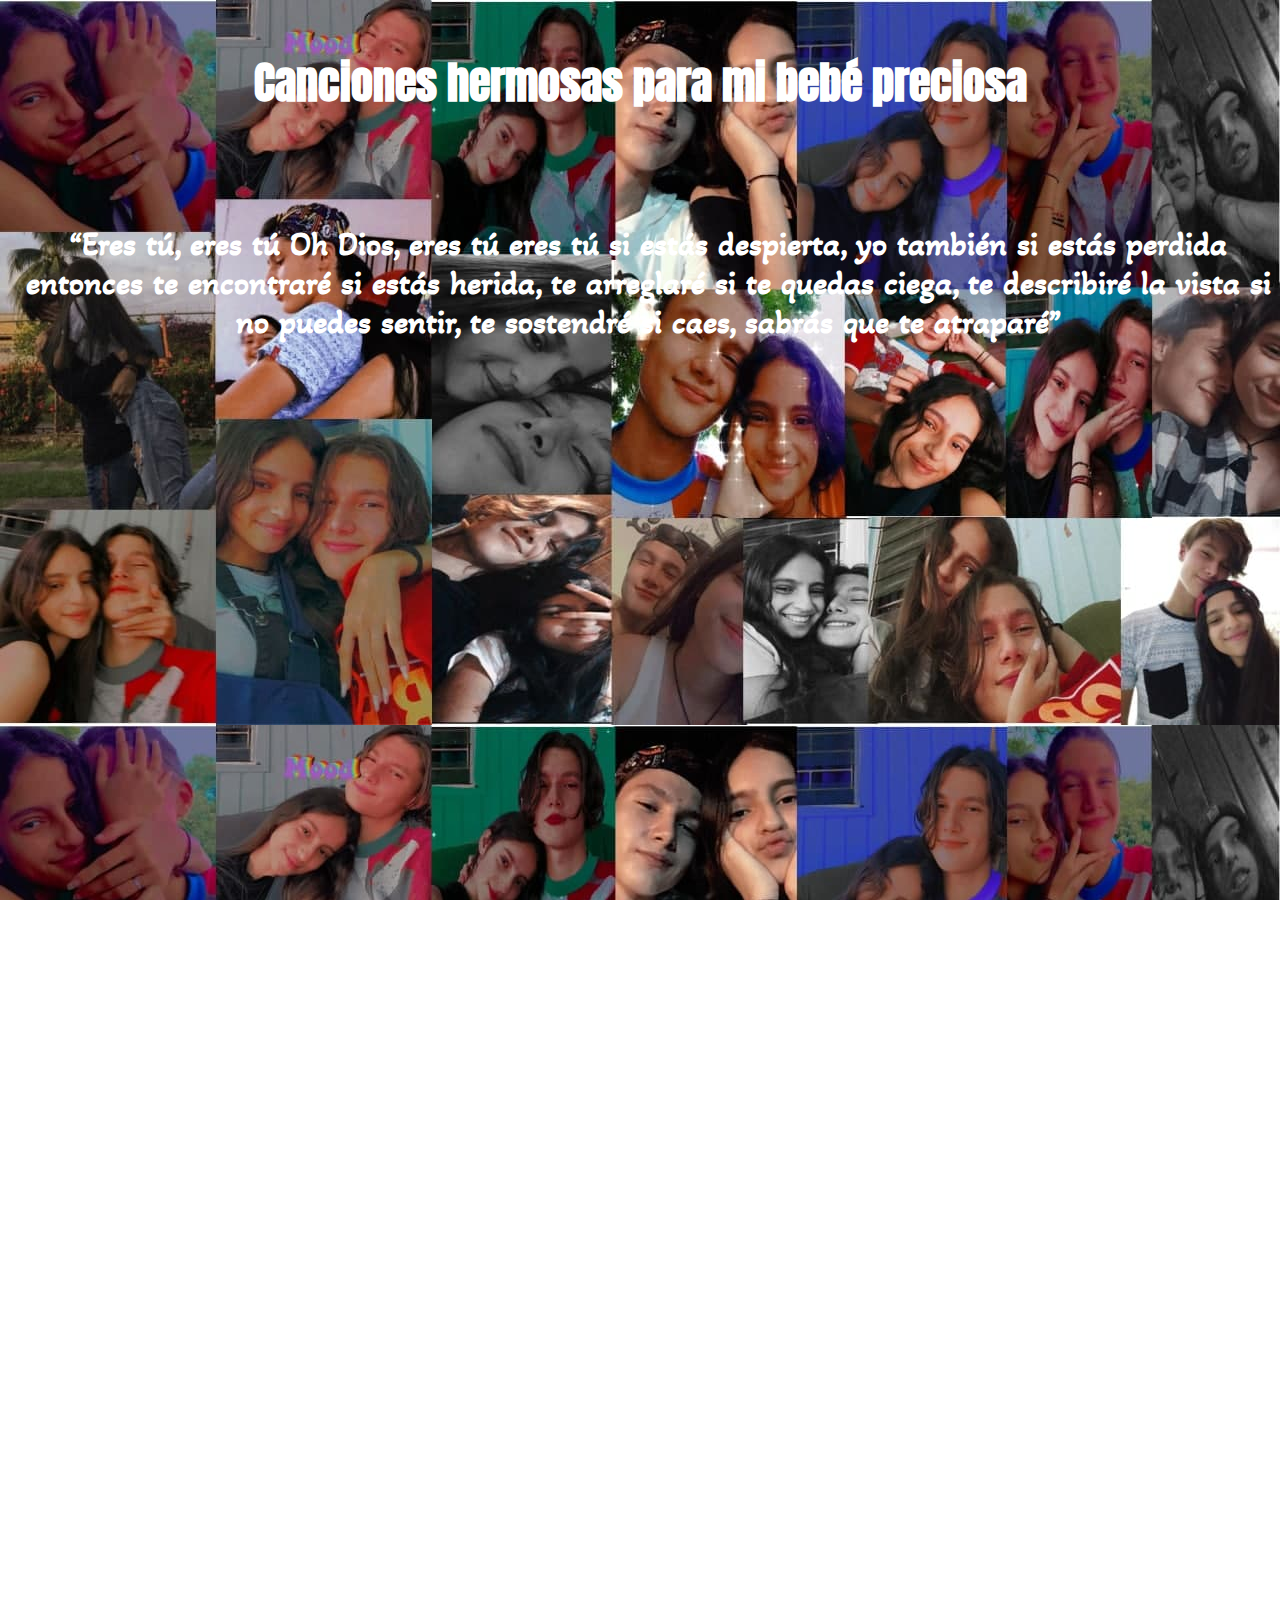
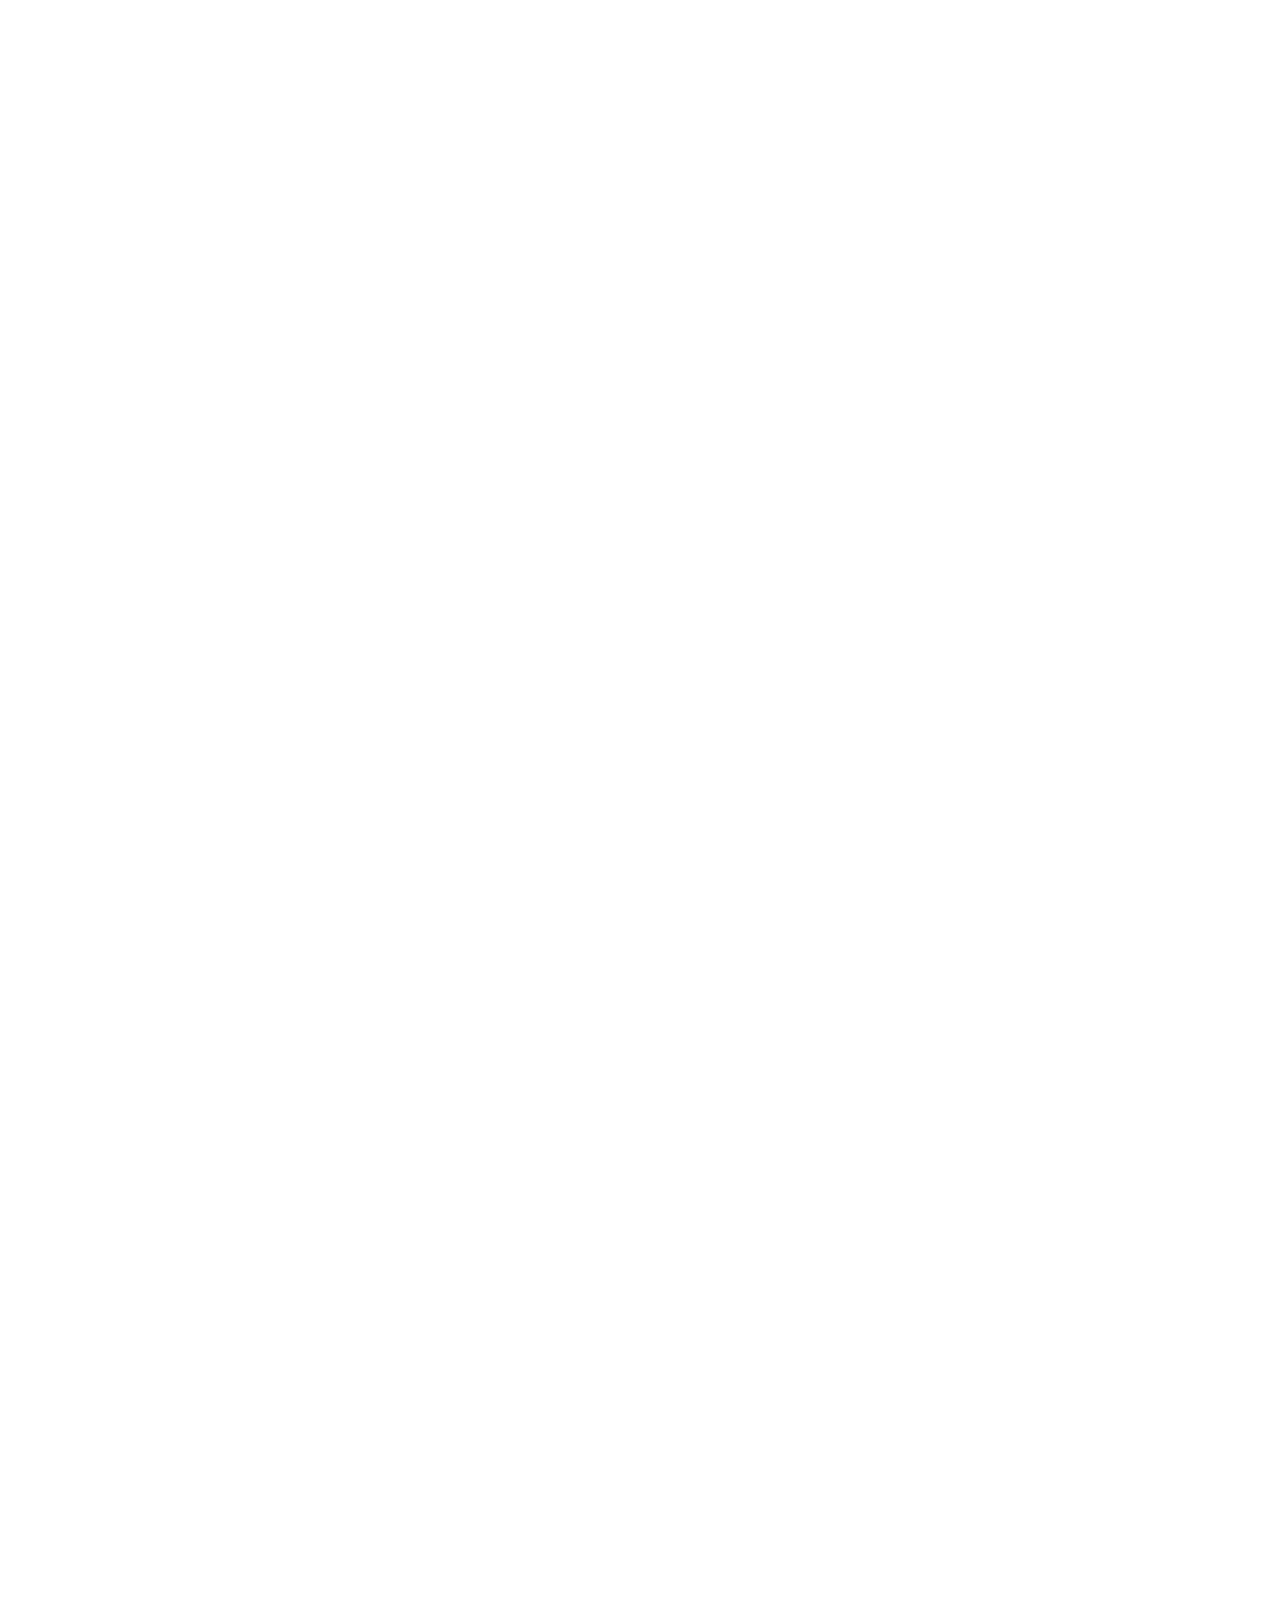
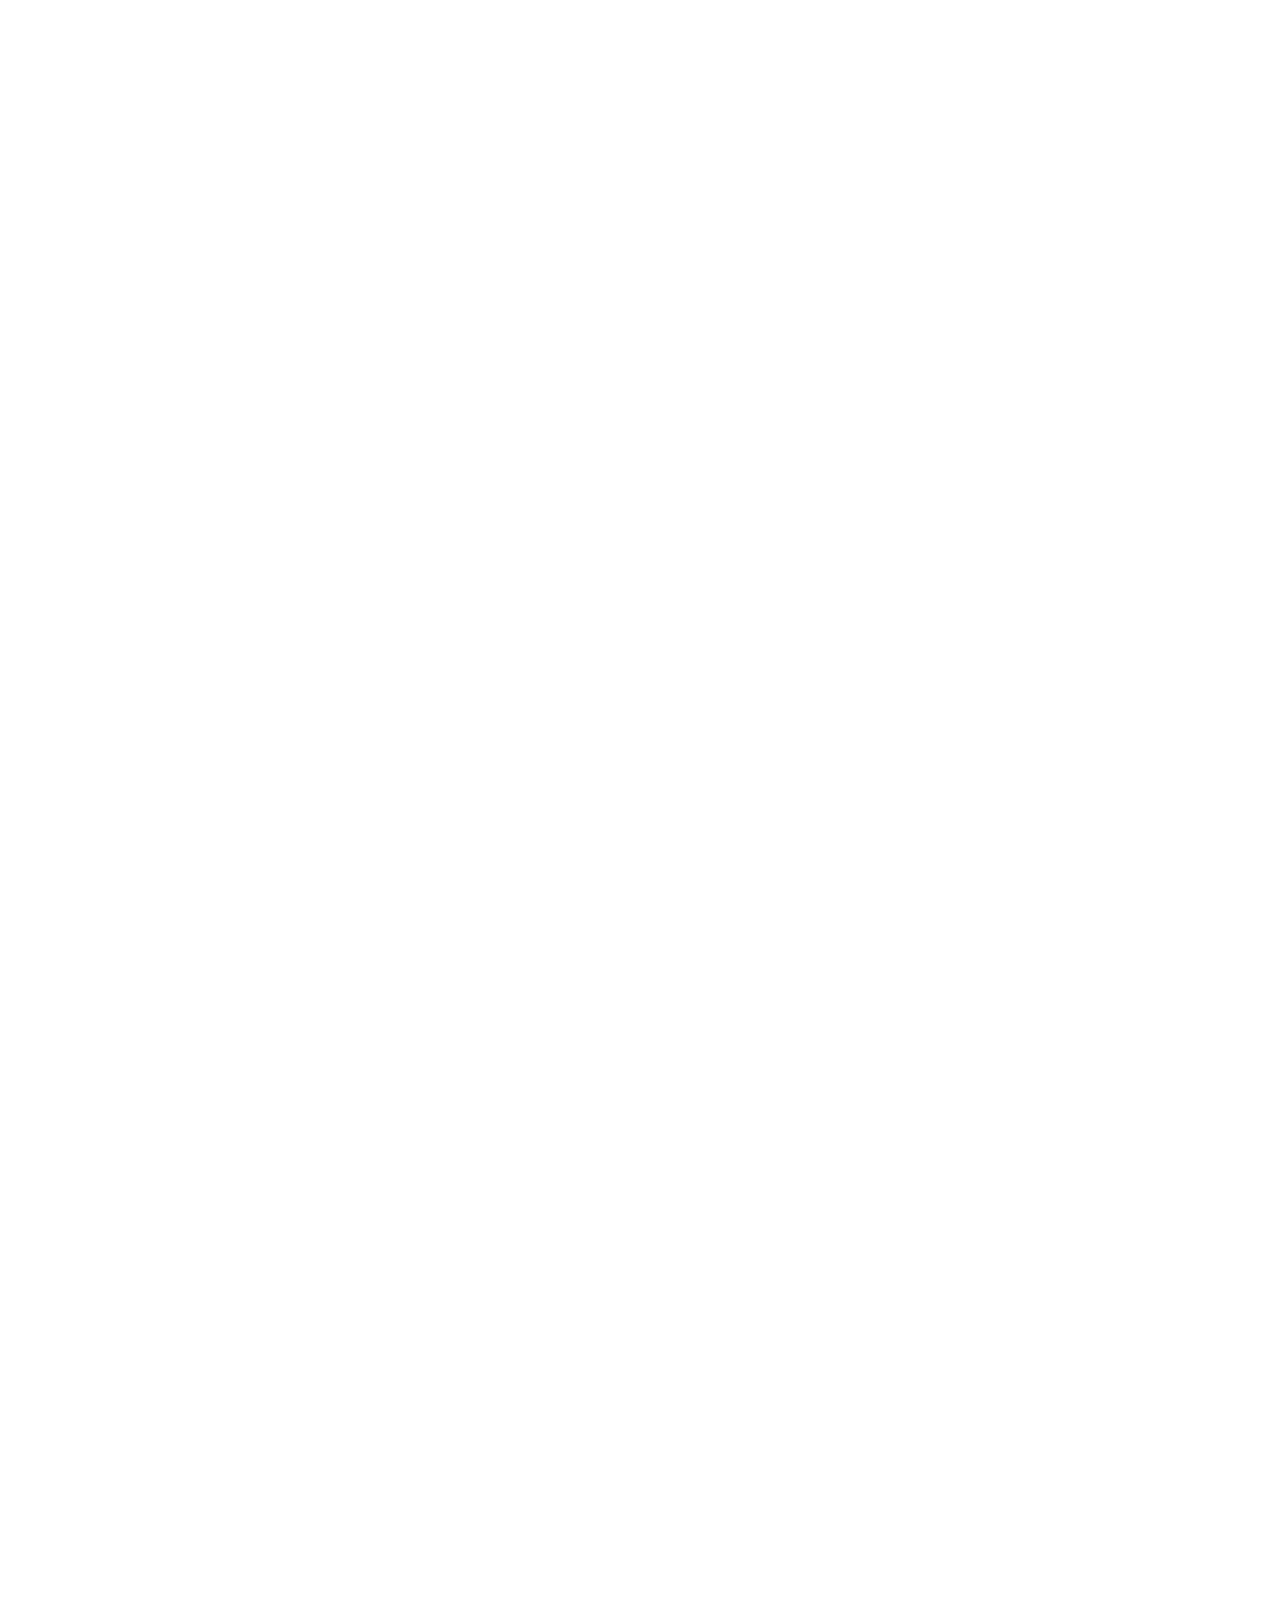
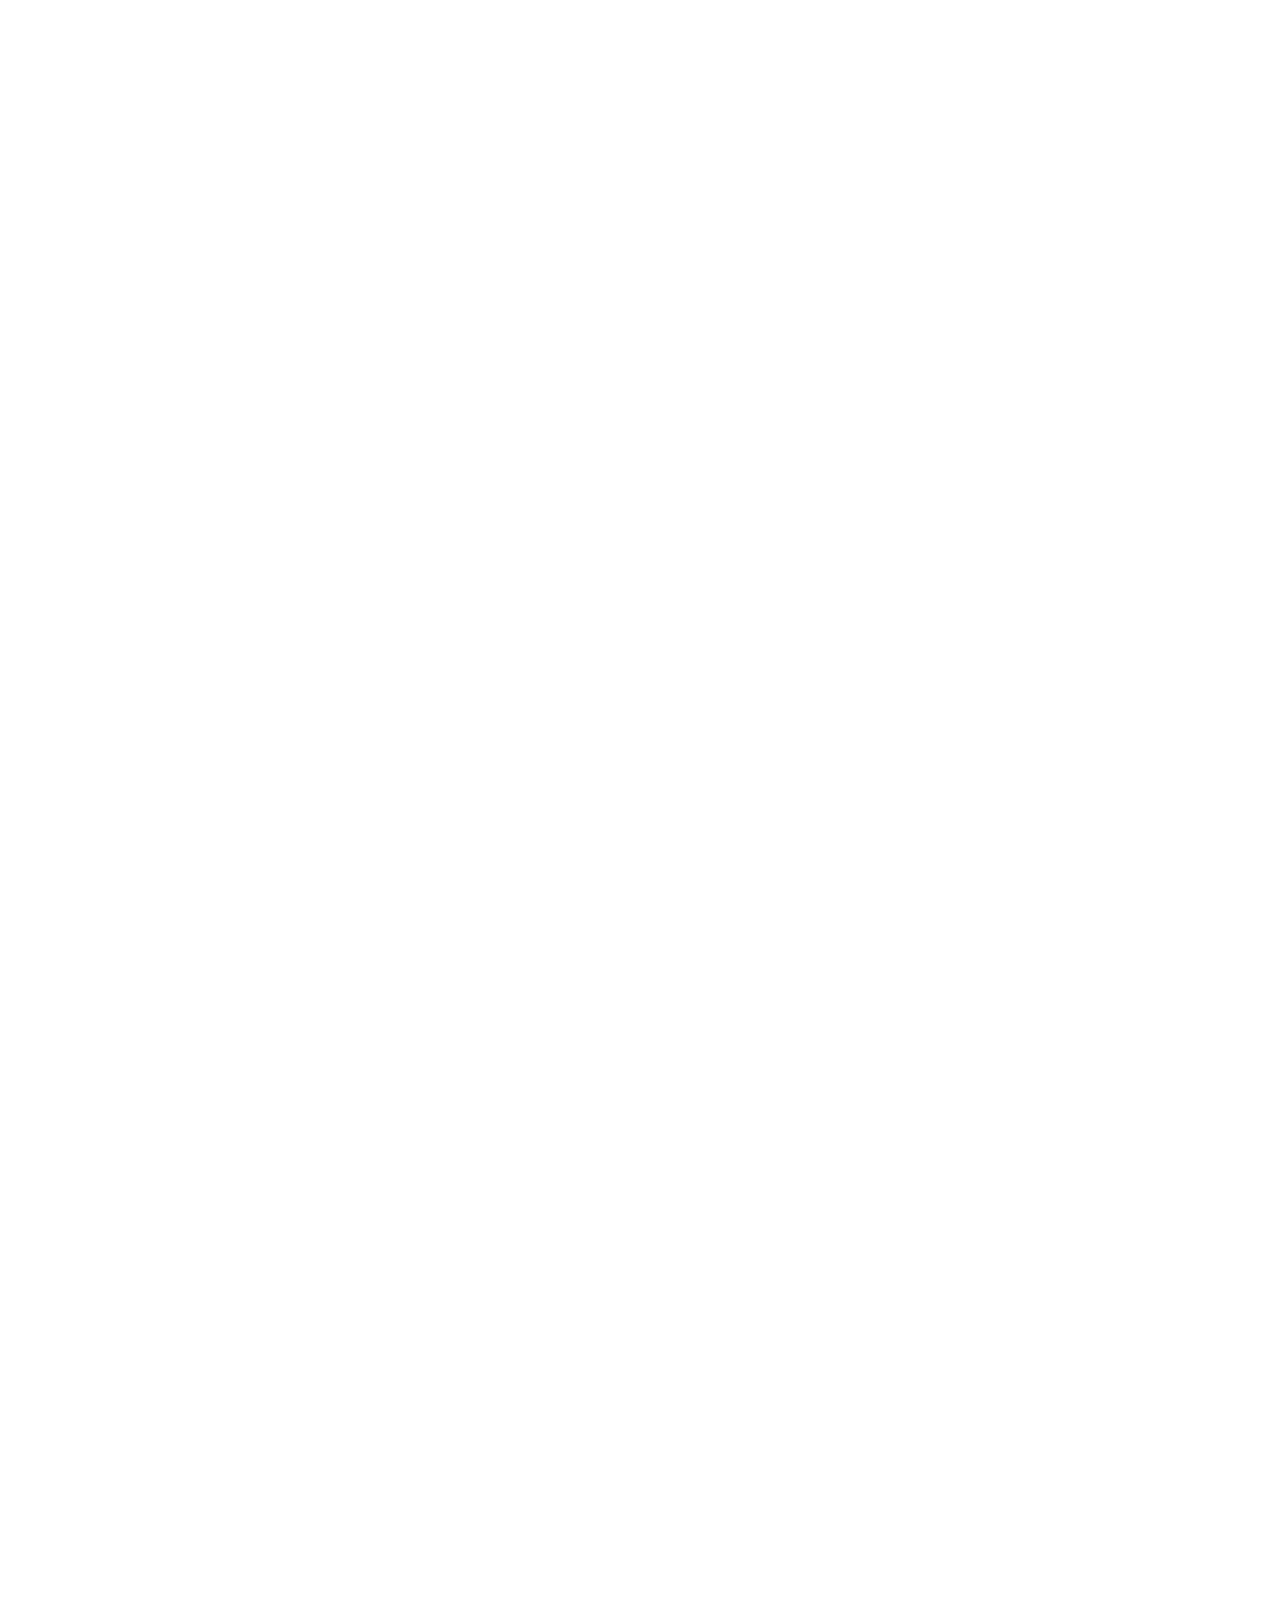
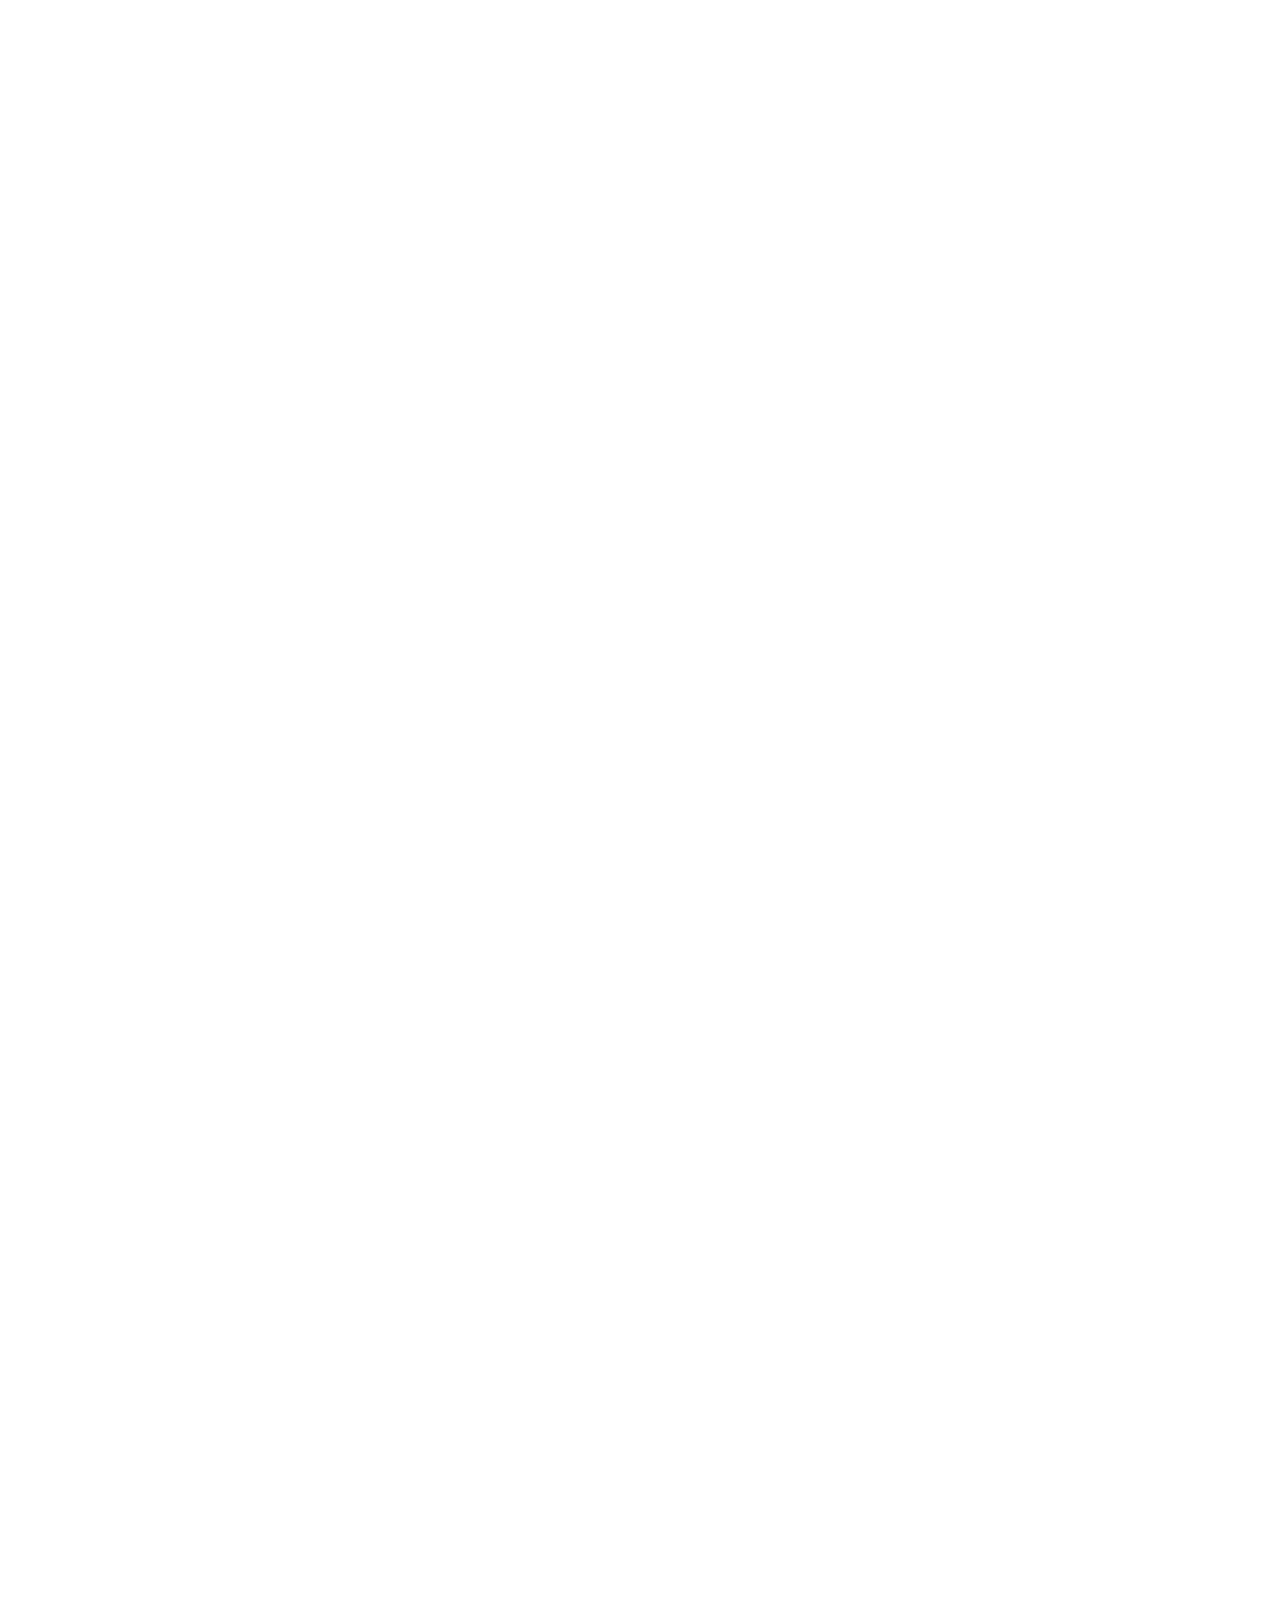
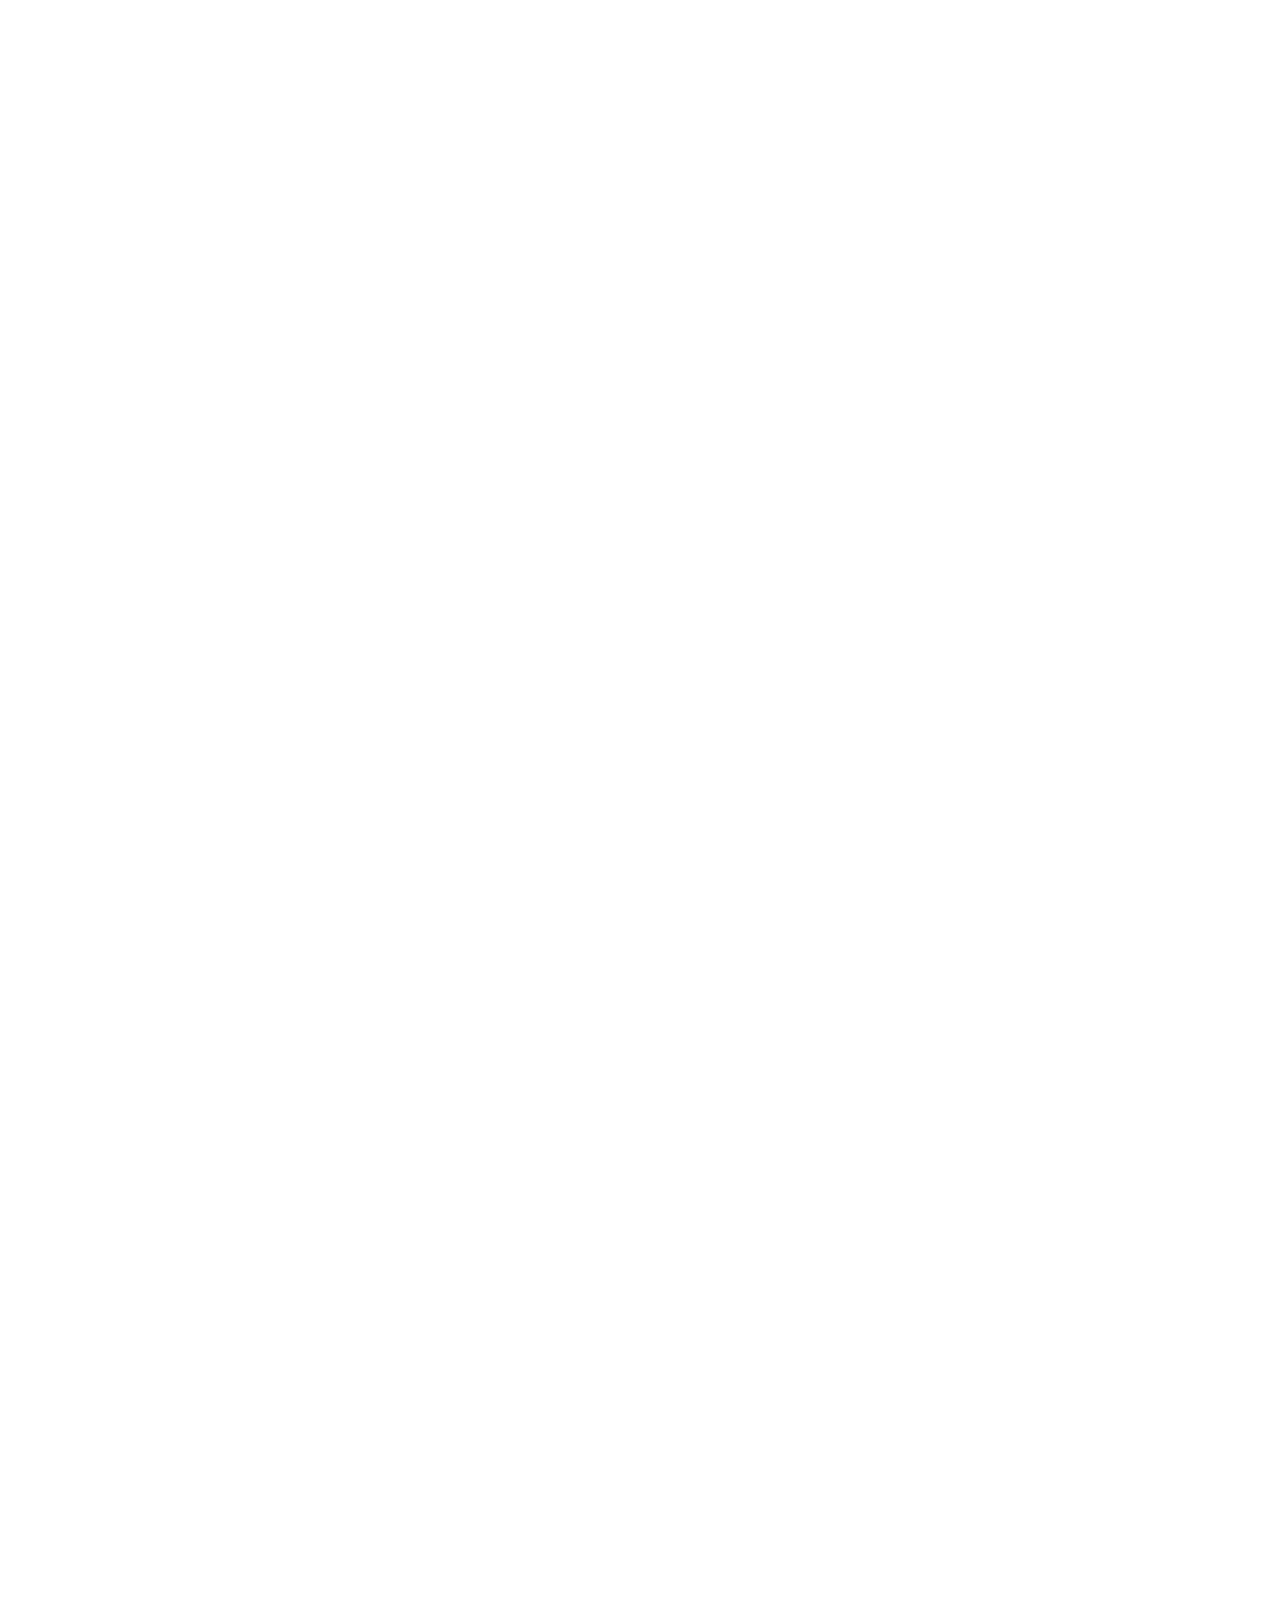
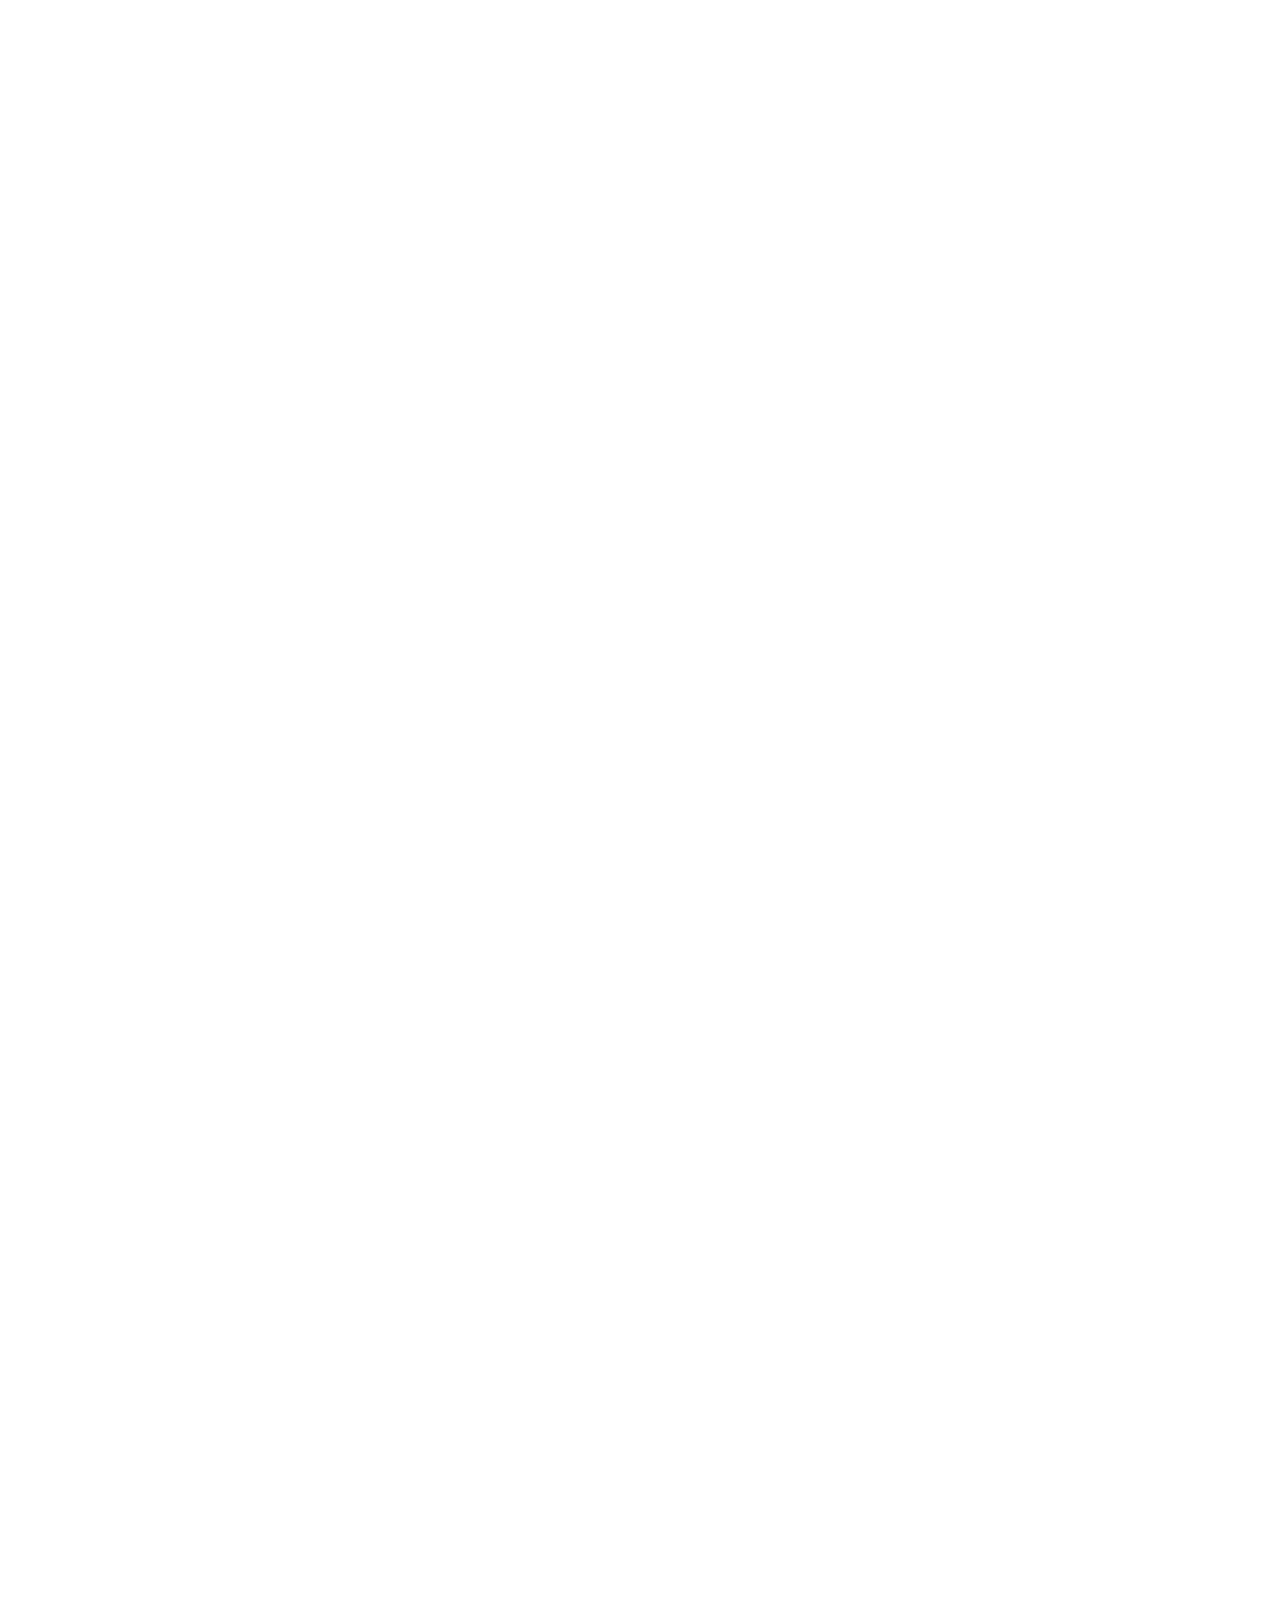
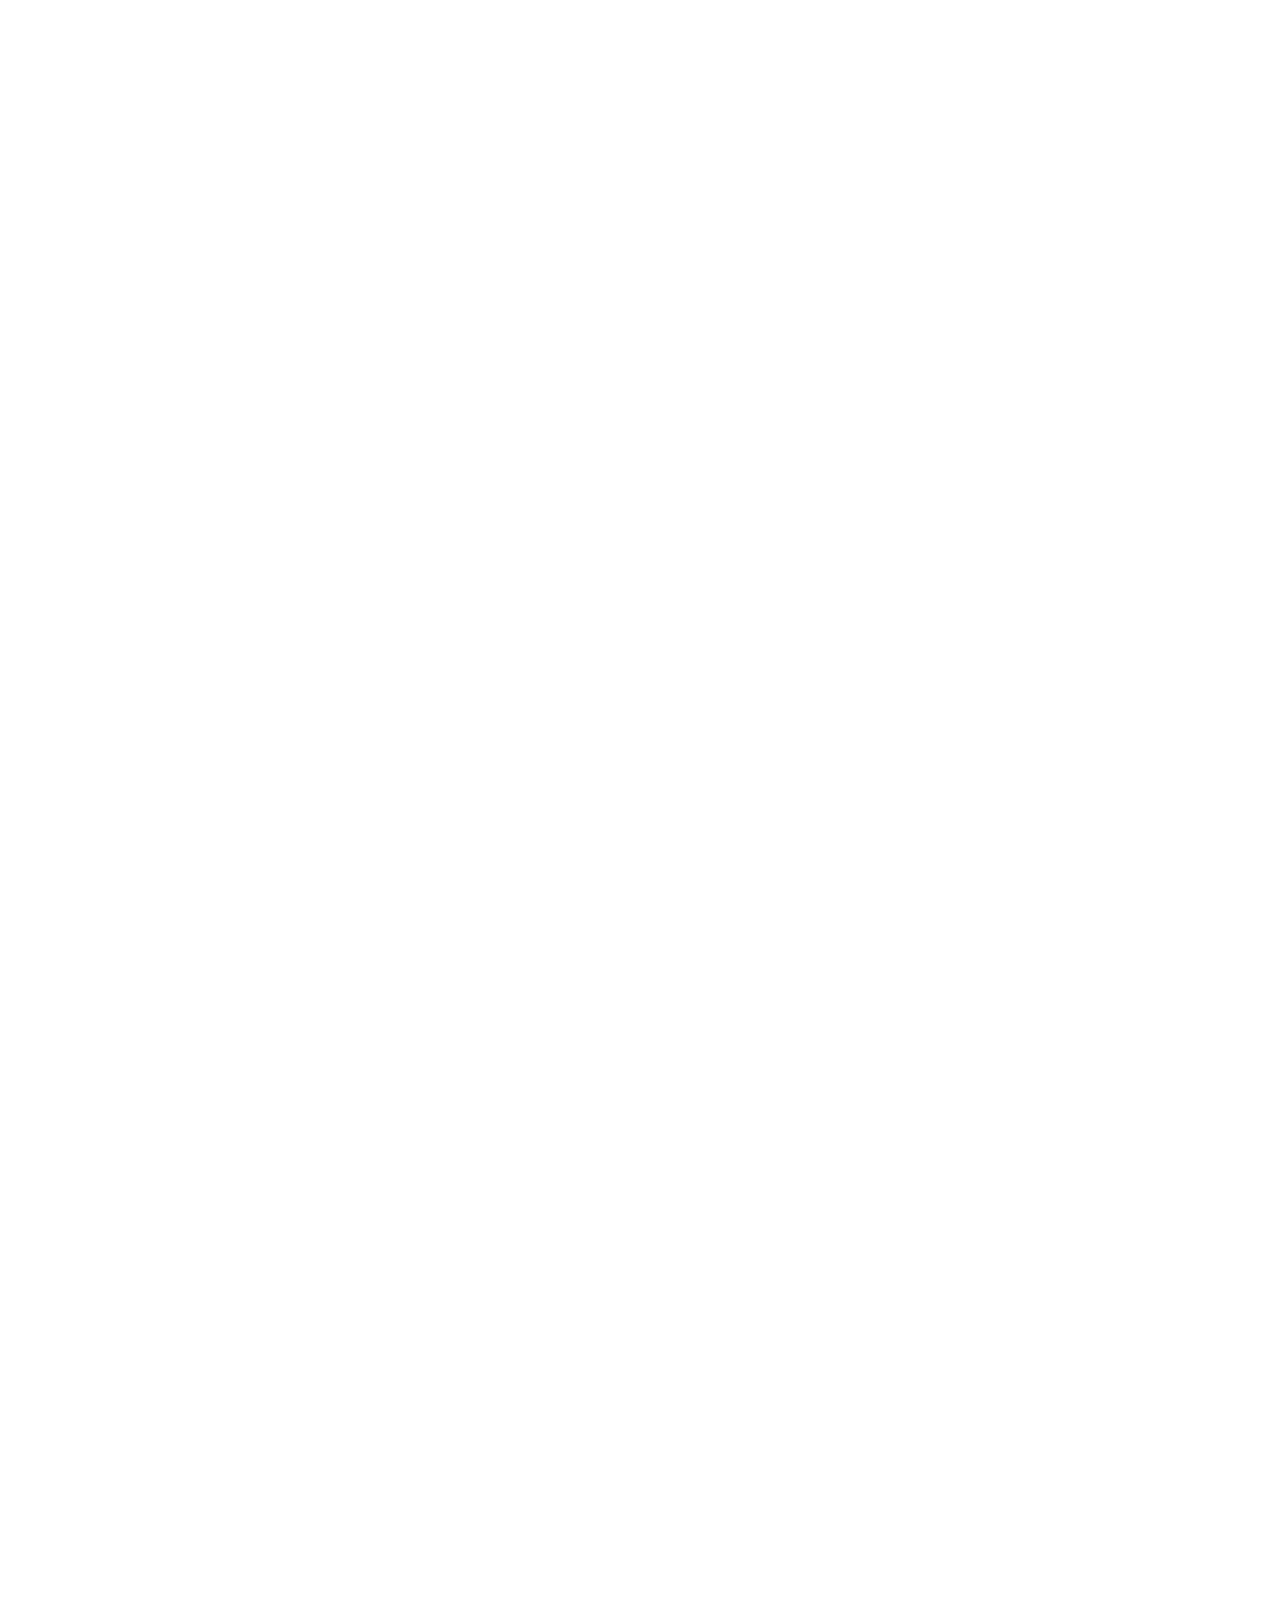
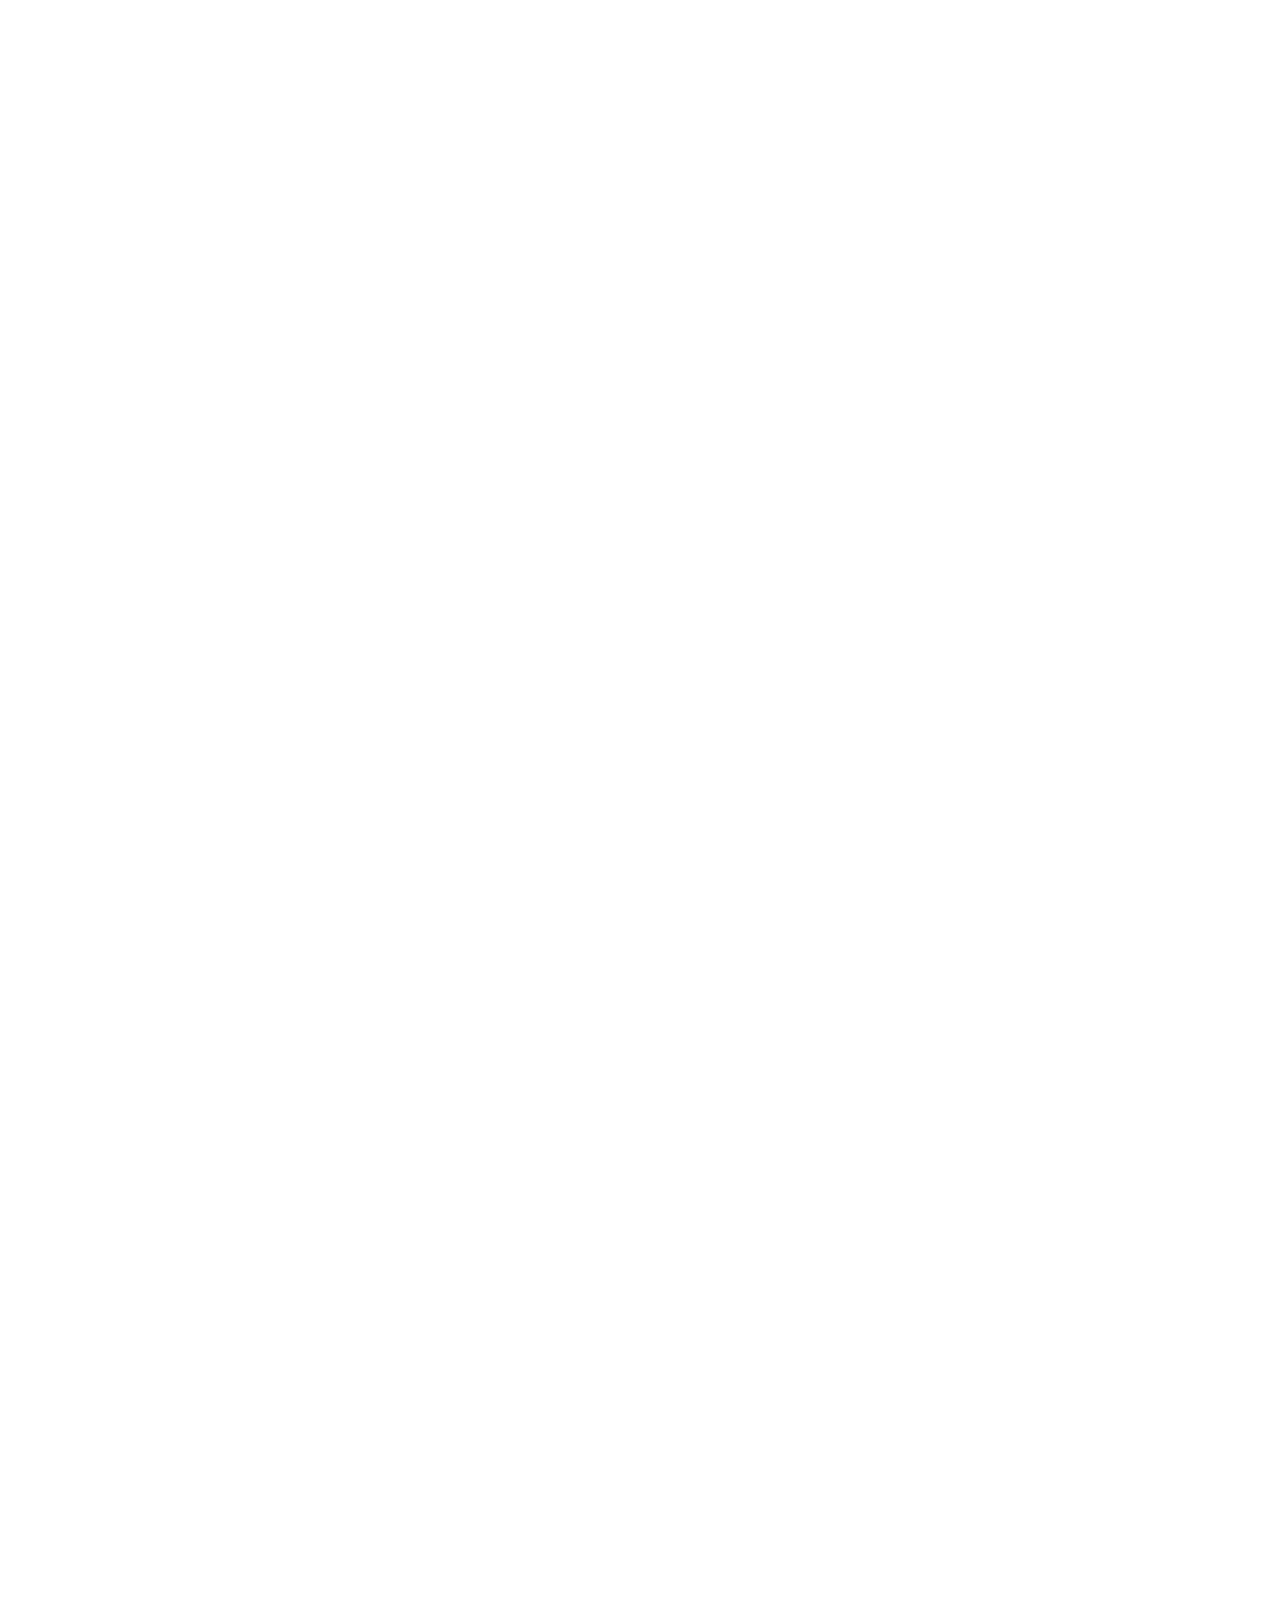
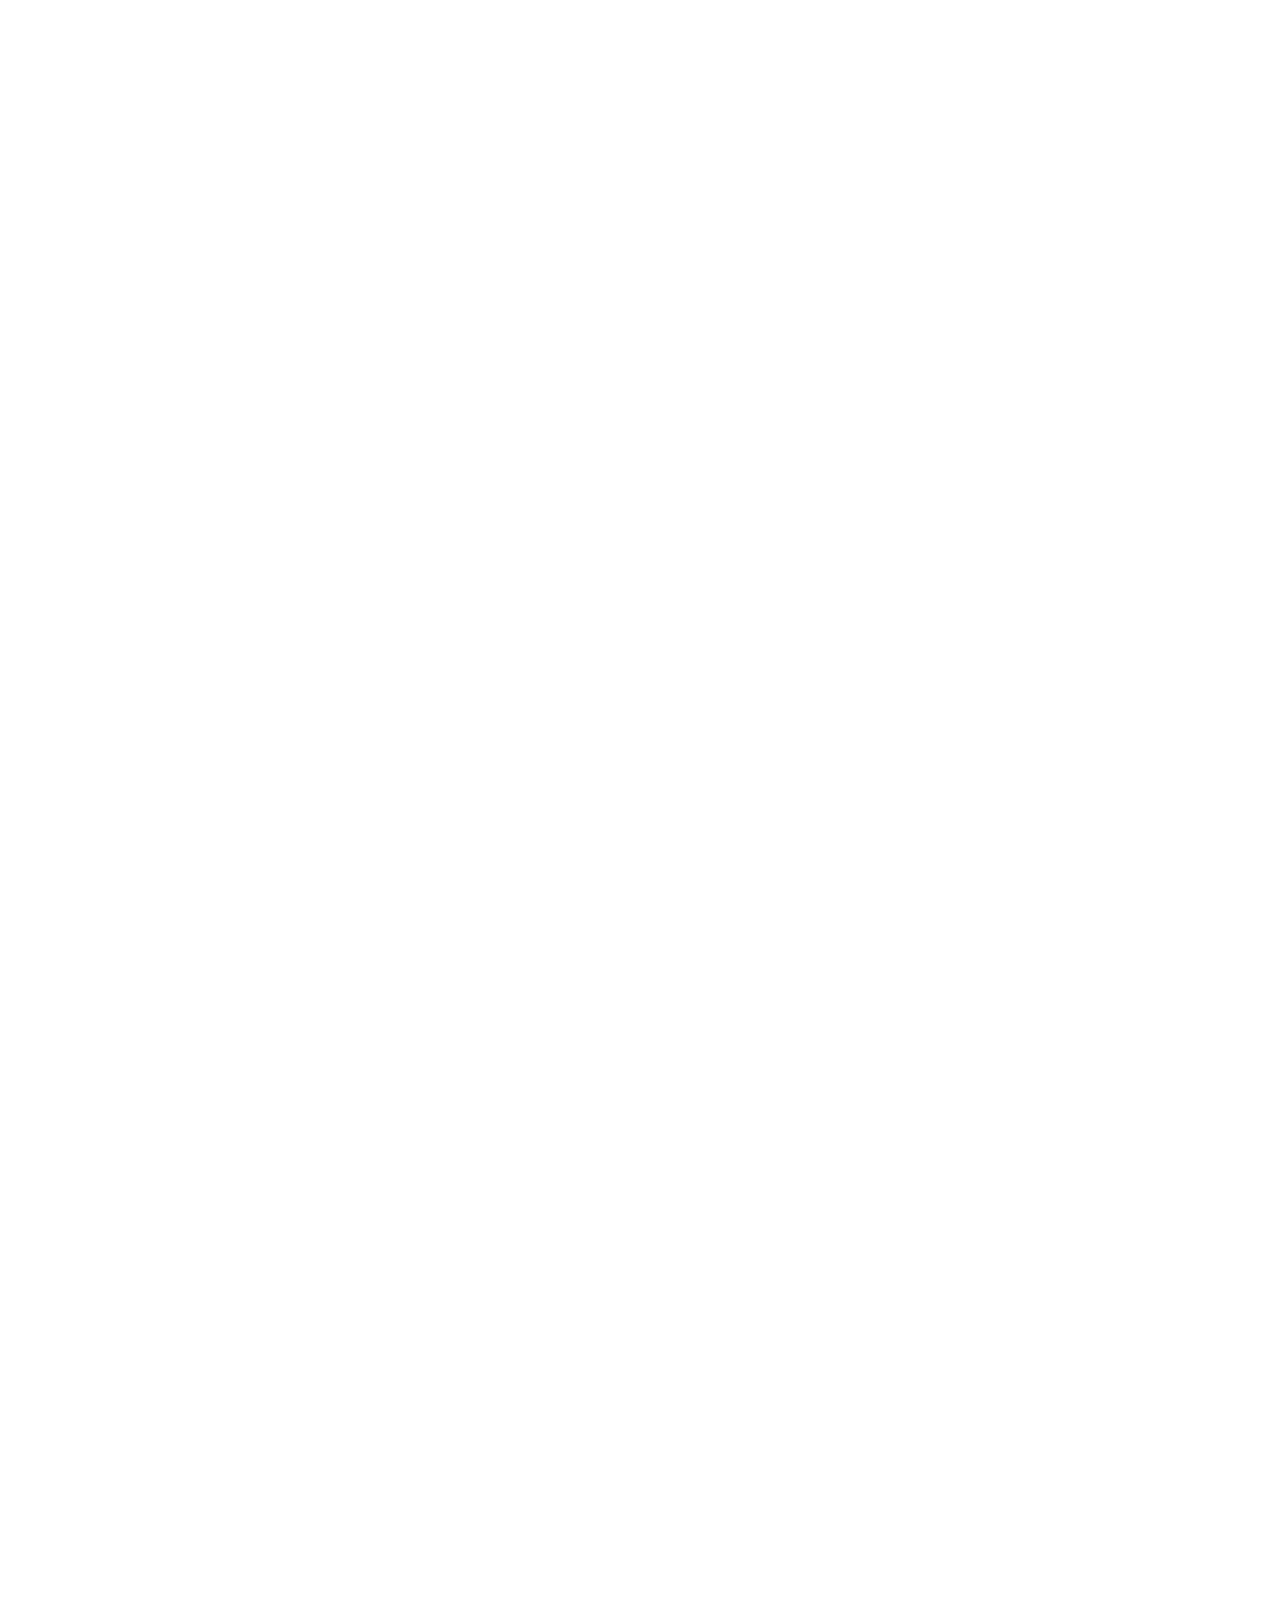
<file: Canciones.html>
<!DOCTYPE HTML>
<HTML lang="es">

<head>

    <meta charset="utf-8" />
    <meta name="description" content="Canciones hermosas para mi bebé" />
    <meta name="author" content="Luffy" />
    <title>Canciones para el amor de mi vida</title>
    <link rel="stylesheet" href="EstilosCanciones.css">

</head>

<body id="AGRUPA">
    <div>
        <h1>Canciones hermosas para mi bebé preciosa</h1>

        <h2> “Eres tú, eres tú Oh Dios, eres tú eres tú si estás despierta, yo también si estás perdida entonces te encontraré si estás herida, te arreglaré si te quedas ciega, te describiré la vista si no puedes sentir, te sostendré si caes, sabrás que te
            atraparé”
            <h2>
                <iframe class="video" width="1280" height="720" src="https://www.youtube.com/embed/Ro4OR3u17yQ" frameborder="0" allow="accelerometer; autoplay; clipboard-write; encrypted-media; gyroscope; picture-in-picture" allowfullscreen></iframe>                <br>

                <h2>
                    "Has sido tan buena conmigo Te daré todo Has sido tan buena conmigo, tu amor Has sido tan buena conmigo Tú me das todo Tú amor está hasta en lo más profundo de mi Y cariño, tú eres mi consuelo, no hay duda de eso" <br>
                </h2>
                <iframe width="1280" height="720" src="https://www.youtube.com/embed/FoxAXZUFWjg" frameborder="0" allow="accelerometer; autoplay; clipboard-write; encrypted-media; gyroscope; picture-in-picture" allowfullscreen></iframe>

                <h2>
                    "Porque eres un cielo, porque eres un cielo lleno de estrellas Voy a darte mi corazón Porque eres un cielo, porque eres un cielo lleno de estrellas Porque iluminas el camino No me importa, vamos destrózame No me importa si lo haces (ooh, ooh) Porque en
                    un cielo, porque en un cielo lleno de estrellas Creo haberte visto Porque eres un cielo, porque eres un cielo lleno de estrellas Quiero morir en tus brazos (oh, oh) Porque brillas más cuando oscurece Voy a darte mi corazón"

                </h2>
                <iframe width="1280" height="720" src="https://www.youtube.com/embed/GkEjCynfk_E" frameborder="0" allow="accelerometer; autoplay; clipboard-write; encrypted-media; gyroscope; picture-in-picture" allowfullscreen></iframe>

                <h2>“El amor es real, si es real es amor El amor es sentir, sentir amor El amor es esperar para ser amado El amor es tocar, tocar es amor El amor es alcanzar, alcanzar el amor Amor es pedir, ser amado El amor eres tú Tú y yo El amor es saber,
                    Que podemos ser amados”
                </h2>
                <iframe width="1280" height="720" src="https://www.youtube.com/embed/_S1_pmqr2Ug" frameborder="0" allow="accelerometer; autoplay; clipboard-write; encrypted-media; gyroscope; picture-in-picture" allowfullscreen></iframe>

                <h2>"Me gusta tu sonrisa Me gusta tu ambiente Me gusta tu estilo Pero esa no es la razón por la que te amo Y me gusta la forma en que eres como una estrella Pero esa no es la razón por la que te amo ¿Lo sientes?, ¿Me sientes?, ¿Me sientes
                    como yo te siento a ti? Necesitas, me necesitas Eres tan hermosa Pero esa no es la razón por la que te amo No estoy seguro si sabes que, que la razón por la que te amo eres tú Siendo tú, sólo tú Sí, la razón por la que te amo Es por
                    todo lo que hemos pasado Y por eso te amo"
                </h2>
                <iframe width="1280" height="720" src="https://www.youtube.com/embed/yoRLRq73XKc" frameborder="0" allow="accelerometer; autoplay; clipboard-write; encrypted-media; gyroscope; picture-in-picture" allowfullscreen></iframe>

                <h2>"Cuando la noche ha llegado Y la tierra está oscura Y la Luna es la única luz que vemos No, yo no tendré miedo Mientras tú estés, estés conmigo Por lo tanto querida, querida quédate junto a mí Oh, quédate junto a mí Oh, quédate, quédate
                    junto a mí Quédate junto a mí Si el cielo que vemos arriba Se derrumba y cae Y las montañas Se derrumbasen hacia el mar No lloraré, no lloraré No, no derramaré una lágrima Mientras tú estés, estés conmigo Y, querida, querida, quédate
                    junto a mí Oh, quédate junto a mí Oh, quédate ahora Quédate junto a mí, quédate junto a mí"
                </h2>
                <iframe width="1280" height="720" src="https://www.youtube.com/embed/1mqVwyi1ZJM" frameborder="0" allow="accelerometer; autoplay; clipboard-write; encrypted-media; gyroscope; picture-in-picture" allowfullscreen></iframe>

                <h2>"Tu piel, oh sí, tu piel y huesos, se vuelven algo tan hermoso, y ya tú sabes que te amo demasiado Sabes que te amo demasiado. He cruzado mares largos, los he cruzado por ti ¿Qué se puede hacer? Porque te has puesto amarilla Dibujé una
                    línea, he dibujado una línea por ti ¿Qué se puede hacer? Y todo era amarillo. Tu piel, oh sí, tu piel y huesos, se convierten en algo tan hermoso, y ya tú sabes, que por ti hasta me desangraría, Por ti hasta me desangraría. Es real,
                    mira como brillan por ti, mira como brillan por ti, mira como brillan por... mira como brillan por ti, mira como brillan por ti, mira como brillan. Mira a las estrellas, mira como están brillando por ti, por todas las cosas que has
                    hecho"
                </h2>
                <iframe width="1280" height="720" src="https://www.youtube.com/embed/6AStdL1OXSA" frameborder="0" allow="accelerometer; autoplay; clipboard-write; encrypted-media; gyroscope; picture-in-picture" allowfullscreen></iframe>

                <h2>"Te puedo decir que Que tú me haces feliz Todos los días Todas las noches, sí Por la madrugada Por la mañana también me haces feliz Como una lombriz Muchacha ven acá, Es hora de contarte cosas que me apena confesar Es que me gustas tanto
                    Y me he asustado tanto que no parece real Te puedo decir que Que tú me haces feliz Todos los días Todas las noches, sí Muchacha ven acá, Es hora de contarte cosas que me apena confesar Es que me gustas tanto Y me he asustado tanto
                    que no parece real Muchacha ven acá, Es hora de contarte cosas que me apena confesar Es que me gustas tanto Que me he asustado tanto y no parece real"
                </h2>
                <iframe width="1280" height="720" src="https://www.youtube.com/embed/g313ETwezpY" frameborder="0" allow="accelerometer; autoplay; clipboard-write; encrypted-media; gyroscope; picture-in-picture" allowfullscreen></iframe>

                <h2>"Cuando estés a la intemperie Y estés cansada de esperar Estaré ahí en un momento Estaré a tu lado Cuando estés asustada y te sientas sola Cuando no haya nadie que te abrace Solo quiero que sepas que... Estaré a tu lado Me mantienes fuerte
                    Cuando no puedo seguir adelante Cuando ya no puedas avanzar Cuando caigas de rodillas Y tu corazón esté a punto de romperse Yo seré tu gracia salvadora Cuando tus ojos no puedan ver Utiliza los míos Cuando estés perdido y hayas perdido
                    la fe Yo seré tu gracia salvadora Sé mí, sé mi Sé mi gracia salvadora ¿Acaso no... serás, serás mi... serás mi gracia salvadora? Cuando mi corazón esté envejeciendo Y mi cuerpo esté descomponiéndose En mi cabeza, sí, sé que Estaré
                    a tu lado No sé nada sobre el futuro Nadie sabe lo que nos depara el futuro Todo lo que sé es que Estoy dándote mi vida. Me mantienes fuerte Cuando no puedo seguir adelante. Cuando ya no puedas avanzar Cuando caigas de rodillas Y tu
                    corazón esté a punto de romperse Yo seré tu gracia salvadora Cuando tus ojos no puedan ver Utiliza los míos Cuando estés perdido y hayas perdido la fe Yo seré tu gracia salvadora"
                </h2>
                <iframe width="1280" height="720" src="https://www.youtube.com/embed/qcCZe08cveI" frameborder="0" allow="accelerometer; autoplay; clipboard-write; encrypted-media; gyroscope; picture-in-picture" allowfullscreen></iframe>

                <h2>"Así que tal vez Tal vez siempre estuvimos destinados a conocernos Como si este fuera todo nuestro destino Como si ya lo supieras Tu corazón nunca será roto por mí Entonces, ¿es una locura... Que le digas a tus amigos que se vayan a casa?
                    Así que podemos estar aquí solos Enamorarnos esta noche Y pasar el resto de nuestras vidas como uno solo Debería tomar tu mano y hacer que vengas conmigo Lejos de todo este ruido e impureza Porque siento que eres demasiado perfecta
                    Y no me refiero solo a lo superficial Así que no tengas miedo, yo también Porque esta química entre tú y yo Es demasiado para simplemente ignorarlo Así que lo admitiré ahora, me estoy enamorando"
                </h2>
                <iframe width="1280" height="720" src="https://www.youtube.com/embed/MZJhh8ubZm0" frameborder="0" allow="accelerometer; autoplay; clipboard-write; encrypted-media; gyroscope; picture-in-picture" allowfullscreen></iframe>

                <h2>"Estoy dispuesto a enamorarte dejando atrás todo mi pasado Estoy dispuesto a entregarte todo lo que pueda darte Nena te lo has ganado, si sonríes, yo lo hago contigo Y si lloras, te acompaño Y si no existe vereda para irnos. yo te tomo
                    de la mano y nos vamos Amor mío, aún parece que fue ayer cuando te encontré Déjame enamorarme de ti por siempre"
                </h2>
                <iframe width="1280" height="720" src="https://www.youtube.com/embed/ZmY77oSIYpo" frameborder="0" allow="accelerometer; autoplay; clipboard-write; encrypted-media; gyroscope; picture-in-picture" allowfullscreen></iframe>

                <h2>
                    “Quiero decirte que te amo, me encantas, me matas Que adoro tu brillo, tus labios, tus besos Me muero por verte y poder quererte Decirte "mi cielo, perdamos el tiempo" Me encanta tu pelo rizado, mi vida, me tienes de ti súper enamorado Te amo mi vida,
                    me encanta tu risa Te extraño en cada minuto del día No puedo evitar soñar con tu mirada Y sentir el tenerte tan cerca de mí Quiero decirte que me muero por ti... Princesa, me encanta abrir las pestañas y ver tu carita por la mañana
                    No sé qué haría si tú no estuvieras Algo faltaría si no me quisieras Te amo mi vida, me encanta tu risa Te extraño en cada minuto del día No puedo evitar soñar con tu mirada Y sentir el tenerte tan cerca de mí Quiero decirte que me
                    muero por ti... Te amo mi vida, me encanta tu risa Te extraño en cada minuto del día No puedo evitar soñar con tu mirada Y sentir el tenerte tan cerca de mí Quiero decirte que me muero por ti..."
                </h2>
                <iframe width="1280" height="720" src="https://www.youtube.com/embed/BzJ8K-wN4ng" frameborder="0" allow="accelerometer; autoplay; clipboard-write; encrypted-media; gyroscope; picture-in-picture" allowfullscreen></iframe>

                <h2>"Nada nos podrá parar Y en unos cuantos versos te lo voy a demostrar Si supieras que genera tomarte de la mano Es la única manera en la que cruzaremos el océano Así, tomados de la mano No son mariposas, Es una explosión total Lo que me
                    hace sentir el tocar tu huella digital Así, tomados de la mano Calor tropical con cascadas de sudor Te toco por fuera pero siento tu interior Y Siento el calor de tus poros en mi mano Ojalá nunca te vayas de mi lado Tu palma Para mi
                    alma es un abrigo Eres un tesoro y de tu tes soy testigo, y te sigo Y mientras hago quiromancia Tu línea de vida tiene una estancia conmigo Puedo ver El olor de tu piel desnuda Oler los roces del cincel en tu textura Sentir, la fragancia
                    de tu piel cuando suda Alucino con nosotros esto es sinestesia pura Es fuerte el puente que hace tu mano derecha Plantas en mi palma una buena cosecha Tus dedos son amor y paz, no sé a dónde vas Pero sé dónde estás, y esta noche no
                    hay brechas Hacemos un candado incapaz de destruir Mi índice te indica que quiero estar junto a ti El roce de tu raza cósmica si que está aquí Hoy me olvidé de pensar, pa' solamente sentir Estar tomados de la mano Me lleva a otro lugar
                    Es como caminar descalzos Por la orilla del mar Si supieras lo que siento Entenderías que es natural Con la brisa sobre tu cuello Te lo puedo demostrar Es de noche Y no hay prisa Y viendo tu sonrisa Nada nos podría faltar Calor tropical
                    con cascadas de sudor El colapso de nuestras manos Generó un sentimiento superior Tus dedos son pinceles y mi palma una pintura No conocía el arte de rozarte la figura"
                </h2>
                <iframe width="1280" height="720" src="https://www.youtube.com/embed/_DFe1k1uYFo" frameborder="0" allow="accelerometer; autoplay; clipboard-write; encrypted-media; gyroscope; picture-in-picture" allowfullscreen></iframe>

                <h2>"Te dejaré unas palabras Debajo de tu puerta Debajo de la luna cantando Cerca del lugar por donde pasan tus pies escondido en los agujeros del invierno Y cuando estés sola por un momento Bésame Cuando quieras Bésame Cuando tú quieras Bésame
                    Cuando tú quieras"
                </h2>
                <iframe width="1280" height="720" src="https://www.youtube.com/embed/hQe0ucXKYUQ" frameborder="0" allow="accelerometer; autoplay; clipboard-write; encrypted-media; gyroscope; picture-in-picture" allowfullscreen></iframe>

                <h2>"Cuando tu corazón esté débil y vulnerable (Oh, estaré allí) Cuando estés solo y no sepas a donde ir (Oh, estaré allí) Cuando estés dudosa Te traeré una sonrisa Porque deberías saber que el sol saldrá (Oh, estaré allí) Cada vez que te
                    sientes deprimido Y todo parece imposible Sólo hay una cosa Que debes saber Cada vez que pierdes la esperanza Y no sabes a dónde ir Sólo hay una cosa Que debes saber Nunca te defraudaré Siempre estaré cerca Cuando estés herido, lo
                    siento Estaré ahí, no te preocupes Nunca te defraudaré Nunca te defraudaré Te mantendré sano y salvo Nunca te decepcionaré Te mantendré sano y salvo Nunca te decepcionaré"

                </h2>
                <iframe width="1280" height="720" src="https://www.youtube.com/embed/oqSreTcbpws" frameborder="0" allow="accelerometer; autoplay; clipboard-write; encrypted-media; gyroscope; picture-in-picture" allowfullscreen></iframe>

                <h2>"Podría estar despierto Solo para oírte respirar Mirar tu sonrisa mientras estás dormida Mientras estás lejos y soñando Podría gastar mi vida En esta dulce rendición Podría estar perdido en este momento para siempre En dónde cada momento
                    gastado contigo Es un momento que atesoro No quiero cerrar los ojos No quiero dormir Porque te echaría de menos, cariño Y no quiero perderme una sola cosa Porque incluso cuando sueño contigo El sueño más dulce nunca evitaría Que todavía
                    te echara de menos, cariño Y no quiero perderme una sola cosa Recostado cerca de ti Sintiendo los latidos de tu corazón Y me pregunto qué estarás soñando Me pregunto si es a mí a quien estás viendo Entonces beso tus ojos y Doy gracias
                    a dios porque estamos juntos Y solo quiero estar contigo En este momento, para siempre Para siempre y todo lo siempre No quiero cerrar los ojos No quiero dormir Porque te echaría de menos cariño Y no quiero perderme una sola cosa Porque
                    incluso cuando sueño contigo El sueño más dulce nunca evitaría Que todavía te echara de menos, cariño Y no quiero perderme una sola cosa No quiero perderme una sola sonrisa No quiero perderme un solo beso Bueno, solo quiero estar contigo
                    Justo aquí contigo, justo así Solo quiero tenerte cerca Siento tu corazón tan cerca del mío Y estar aquí en este momento Por el resto del tiempo"
                </h2>
                <iframe width="1280" height="720" src="https://www.youtube.com/embed/qZFUFv5Xy3I" frameborder="0" allow="accelerometer; autoplay; clipboard-write; encrypted-media; gyroscope; picture-in-picture" allowfullscreen></iframe>

                <h2>"And when you're with me My future's there We get carried away in emotions We get lost in each other's eyes And we forget what we regret As we cast our fears aside When the world's getting hard I will go to wherever you are Running blind
                    in the dark I will go to wherever you are Wherever you are That's where I'll be Wherever you are That's where I'll be Forget the violence Forget the world I see you smiling I'm lost for words We get carried away in emotion We get lost
                    in each other's eyes And we forget what we regret As we cast our fears aside When the world's getting hard I will go to wherever you are Running blind in the dark I will go to wherever you are…"
                </h2>
                <iframe width="1280" height="720" src="https://www.youtube.com/embed/dXRxTF0dNVE" frameborder="0" allow="accelerometer; autoplay; clipboard-write; encrypted-media; gyroscope; picture-in-picture" allowfullscreen></iframe>

                <h2>No imaginas cuánto amor te daría a ti, a ti y a ti No sabes cuánta emoción sentiría si te tuviera aquí Te presumiría tanto que te cansarías de tanto amor Pegarías llantos, pero de la emoción Esta canción la hice solo para ti Que daría
                    yo, que daría yo No mereces dolor, tú mereces todo mi amor No mereces dolor, tú mereces todo mi amor" (ignora el resto de la letra.)
                </h2>
                <iframe width="1280" height="720" src="https://www.youtube.com/embed/INZfBt9Xzt4" frameborder="0" allow="accelerometer; autoplay; clipboard-write; encrypted-media; gyroscope; picture-in-picture" allowfullscreen></iframe>

                <h2>"Hoy desperté con la intención de invitarte a caminar Con un buen café un pequeño te o lo que quieras tomar Yo lo único que quiero es platicar Me siento bien contigo y quiero que tu te sientas igual Te contagiare mi forma de ser y reiremos
                    sin parar Ven, confía y lo veras Hoy luces tan linda Tienes que ver esos lugares donde te puedo llevar Tienes que escuchar al menos un par de canciones que serán Escuchadas por tu oído y nada más Intentare verme lo más normal que pueda
                    aparentar Aunque admito que la locura es mi mayor habilidad Seamos locos por igual Hoy luces tan linda Pase bastante tiempo intentando escapar Hoy sé que no me permitiría dejarte más Hoy luces tan linda"
                </h2>
                <iframe width="1280" height="720" src="https://www.youtube.com/embed/2AVrFj6_B7M" frameborder="0" allow="accelerometer; autoplay; clipboard-write; encrypted-media; gyroscope; picture-in-picture" allowfullscreen></iframe>

                <h2>
                    "Solo quiero de tu amor Me iluminas como el sol Girl you have mi corazón Eres tu mi canción"

                </h2>
                <iframe width="1280" height="720" src="https://www.youtube.com/embed/-S1wcowedyI" frameborder="0" allow="accelerometer; autoplay; clipboard-write; encrypted-media; gyroscope; picture-in-picture" allowfullscreen></iframe>

                <h2>"She's like a fast car Driving through All my desire and I Just wanna kiss her Wanna make her Feel satisfied Like a magician Taking down All my nihilism and I Just want to thank her one for one All the mysticism all the magnetism all the
                    things that baby are driving me mad You are all I want for me I just want to kiss her lips Your soft skin Gets me out of the chill And makes wonder where I've been Like a mortician Dumping all My resignation in love I want to thank
                    her all the stunt All the mysticism all the magnetism all the things that baby are driving me mad You are all I want for me I just want to kiss her lips Your soft skin Gets me…"
                </h2>
                <iframe width="1280" height="720" src="https://www.youtube.com/embed/6yVNQmVQGRc" frameborder="0" allow="accelerometer; autoplay; clipboard-write; encrypted-media; gyroscope; picture-in-picture" allowfullscreen></iframe>

                <h2>"Do you remember when we met That's the day I knew you were my pet I want to tell you how much I love you Come with me, my love To the sea, the sea of love I want to tell you how much I love you Come with me, to the sea of love Do you
                    remember when we met That's the day I knew you were my pet I want to tell you how…"

                </h2>
                <iframe width="1280" height="720" src="https://www.youtube.com/embed/mJ_DN0LwpJg" frameborder="0" allow="accelerometer; autoplay; clipboard-write; encrypted-media; gyroscope; picture-in-picture" allowfullscreen></iframe>

                <h2>"Hoy el sol se escondió Y no quiso salir Te vio despertar Y le dio miedo de morir Abriste los ojos Y el sol guardo su pincel Porque tu pintas el paisaje Mejor que él Cuando amanece, tu lindura Cualquier constelación se pone insegura Tu
                    belleza huele a mañana Y me da de comer Durante toda la semana Tus ojos hacen magia, son magos Los abriste y ahora se reflejan las montañas En los lagos, la única verdad absoluta es Que cuando naciste tu A los arboles le nacieron frutas
                    Naranja dulce Siembra de querubes Como el sol tenía miedo Se escondió en una nube Hoy el sol no hace falta, está en receso La vitamina d me la das tú con un beso La luna sale a caminar Siguiendo tus pupilas La noche brilla original
                    Después que tú la miras Ya nadie sabe ser feliz A costa del despojo Gracias a ti Y a tus ojos Eres un verso en riversa, un riverso Despertaste y le diste vuelta mi universo Ahora se llega a la cima Bajando por la sierra La tierra ya
                    no gira Tú giras por la tierra En las guerras se dan besos Ya no se pelean Hoy, las gallinas mugen Y las vacas cacarean Las lombrices y los peces Pescan los anzuelos Se vuela por el mar Y se navega por el cielo Crecen flores en la
                    arena Cae lluvia en el desierto Ahora los sueños son reales Porque se sueña despierto Y ése sueño es seguro Y así se reproduce Y la inocencia por fin No se esconde de las luces La escasez de comida Se vuelve deliciosa Porque tenemos
                    la barriga llena de mariposas Las galaxias revela su comarca escondida Y en la tierra parece Que comienza la vida La luna sale a caminar Siguiendo tus pupilas La noche brilla original Después que tú la miras Ya nadie sabe ser feliz
                    A costa del despojo Gracias a ti y a tus ojos En la academia militar Enseñan medicina Y los banqueros ahora dan Viviendas y comida Ya nadie sabe ser feliz A costa del despojo” Gracias a ti y a tus ojos" Recuerdo que con Eduardo siempre
                    juramos y re juramos que nunca llegaría una persona tan especial a nuestras vidas como para dedicarle esta canción, y pues, yo por mi parte, ya tengo a ese alguien :')
                </h2>
                <iframe width="1280" height="720" src="https://www.youtube.com/embed/Z2Vu0NZ6DnE" frameborder="0" allow="accelerometer; autoplay; clipboard-write; encrypted-media; gyroscope; picture-in-picture" allowfullscreen></iframe>

                <h1>Gracias por hacerme tan feliz, te amo más que a cualquier cosa.</h1>







    </div>






</body>
</file>
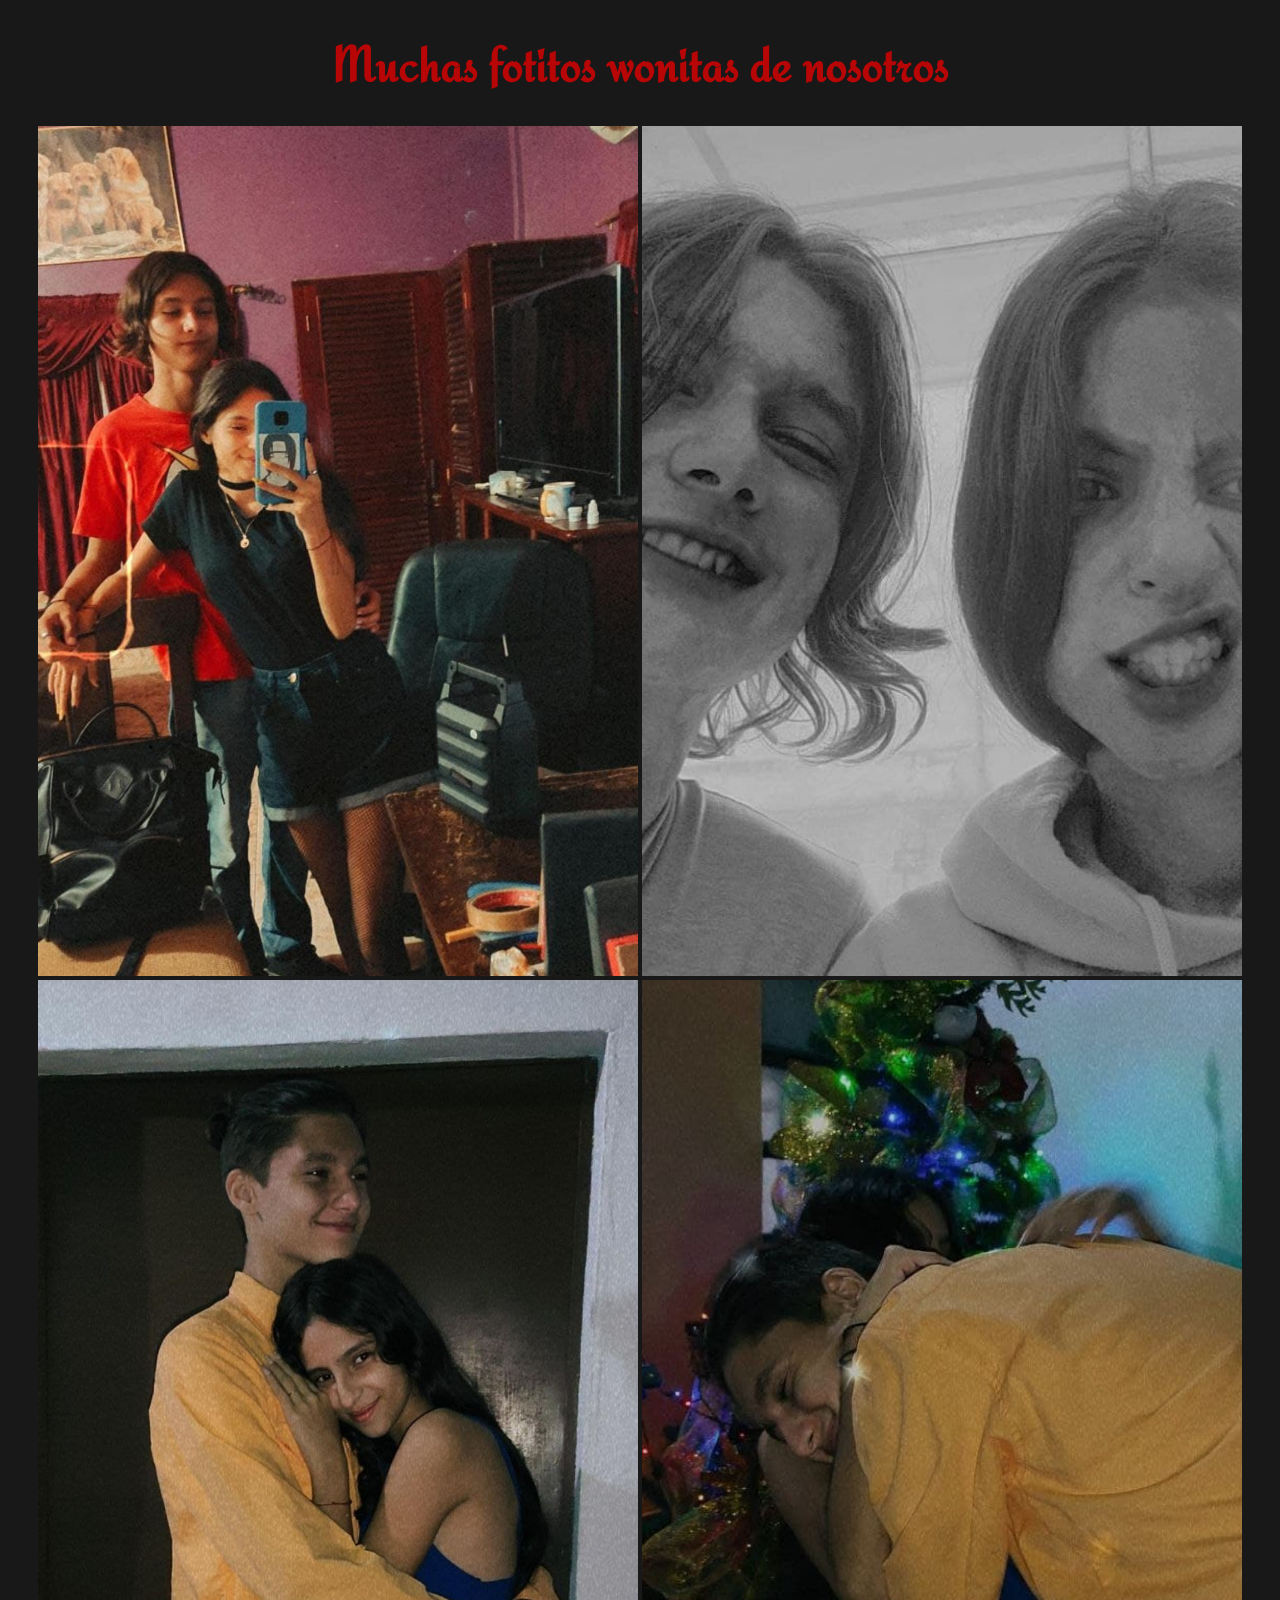
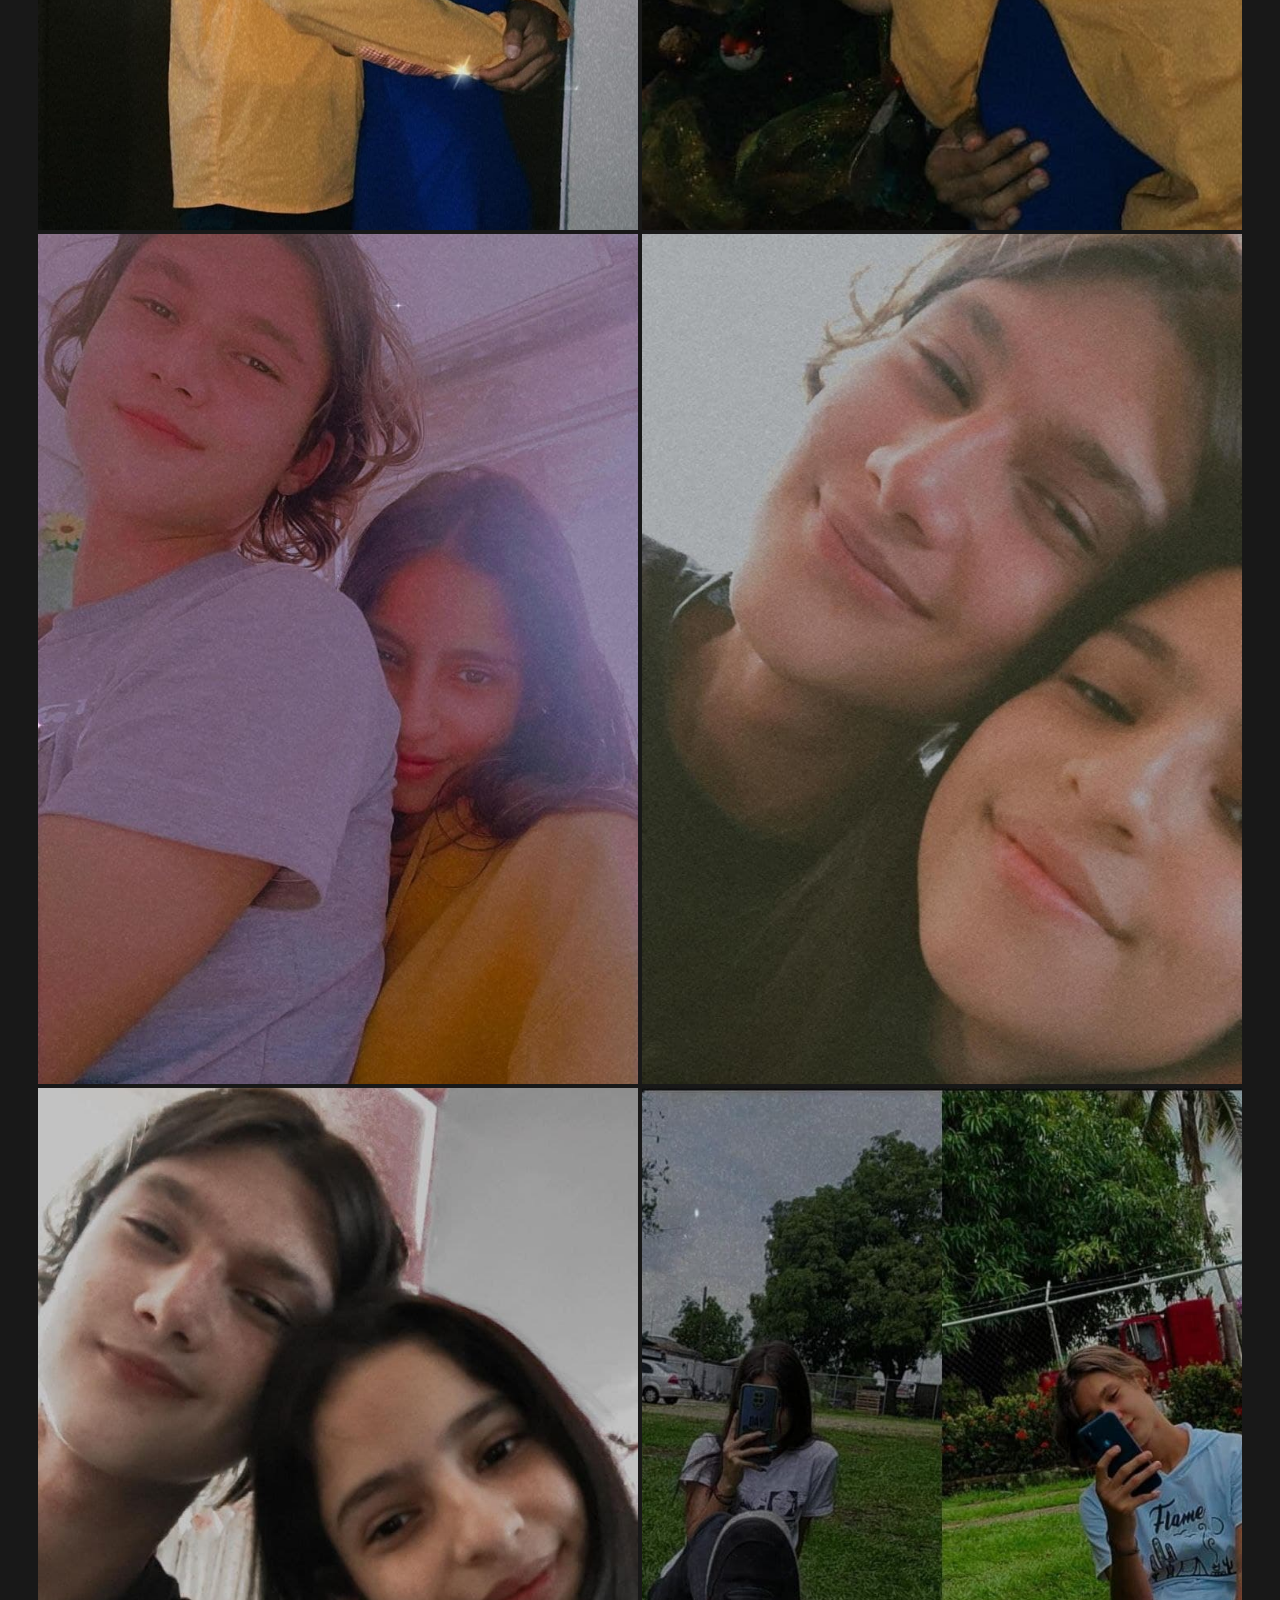
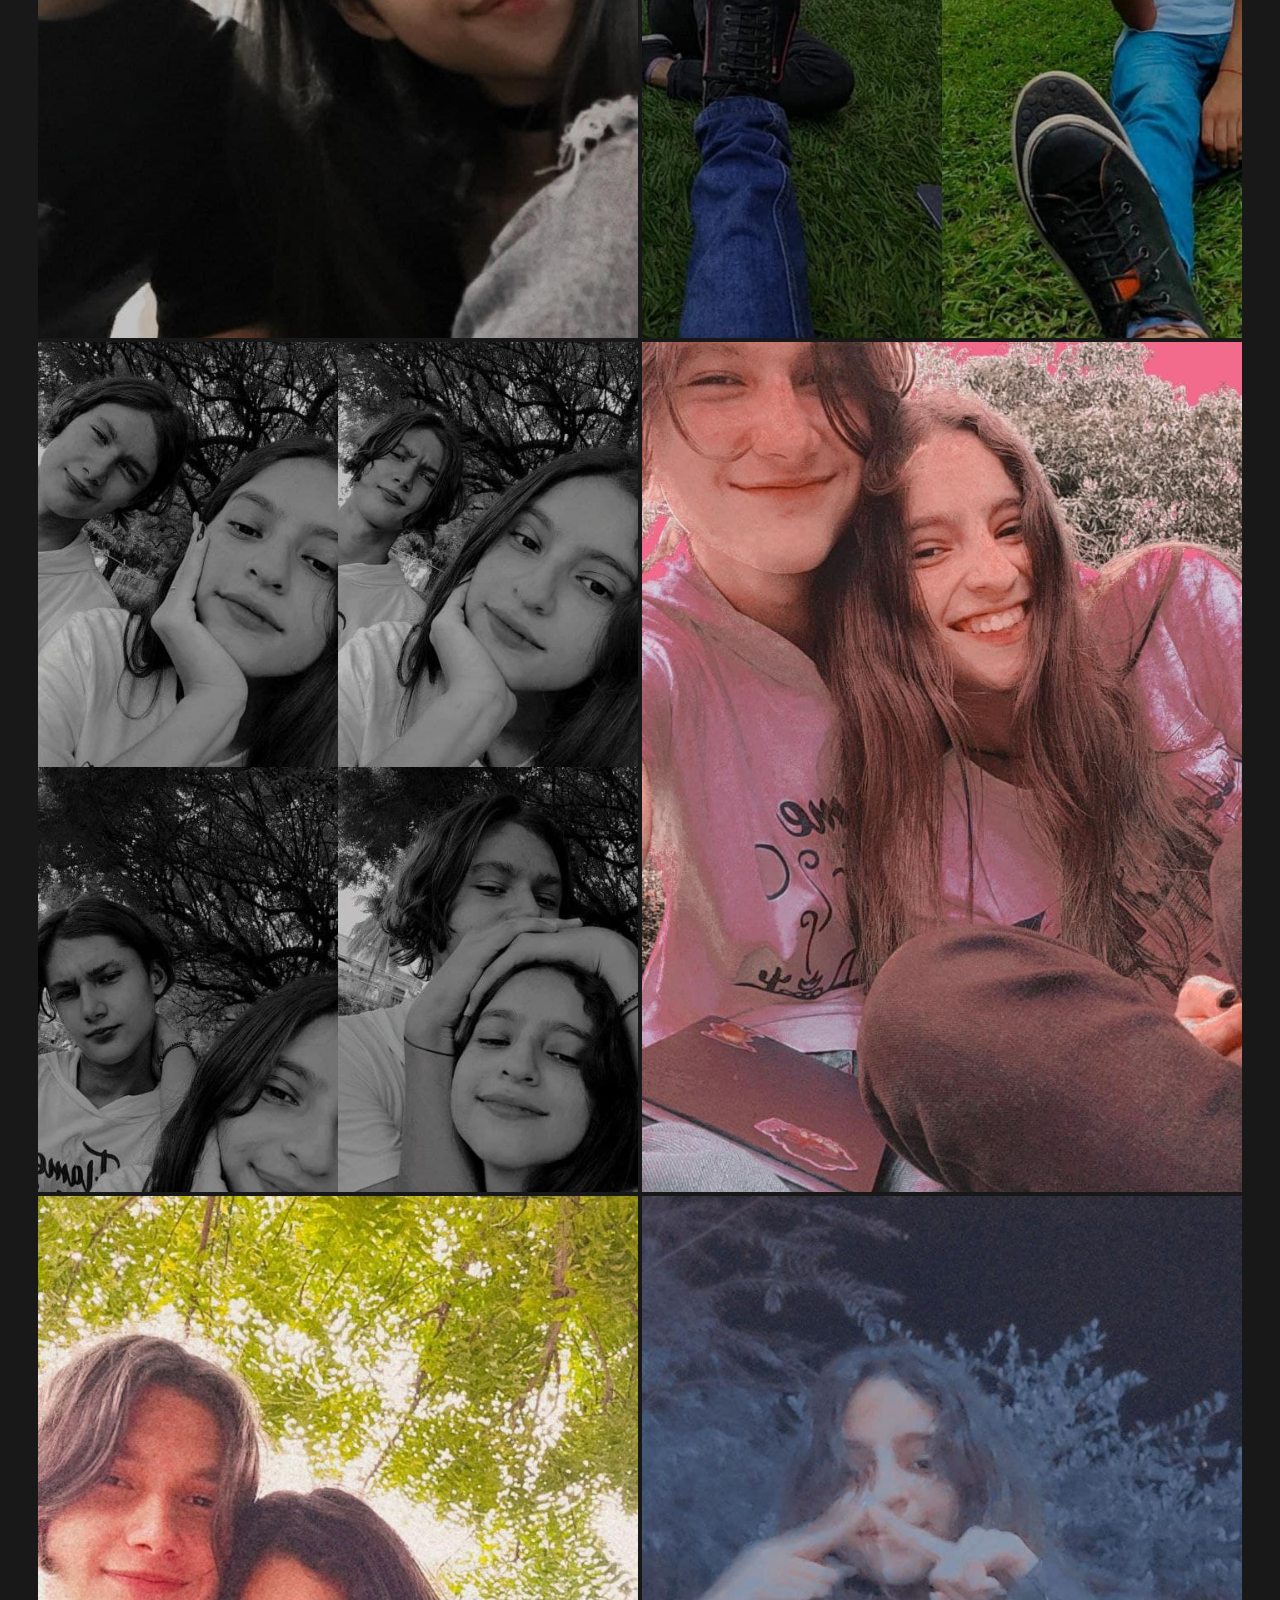
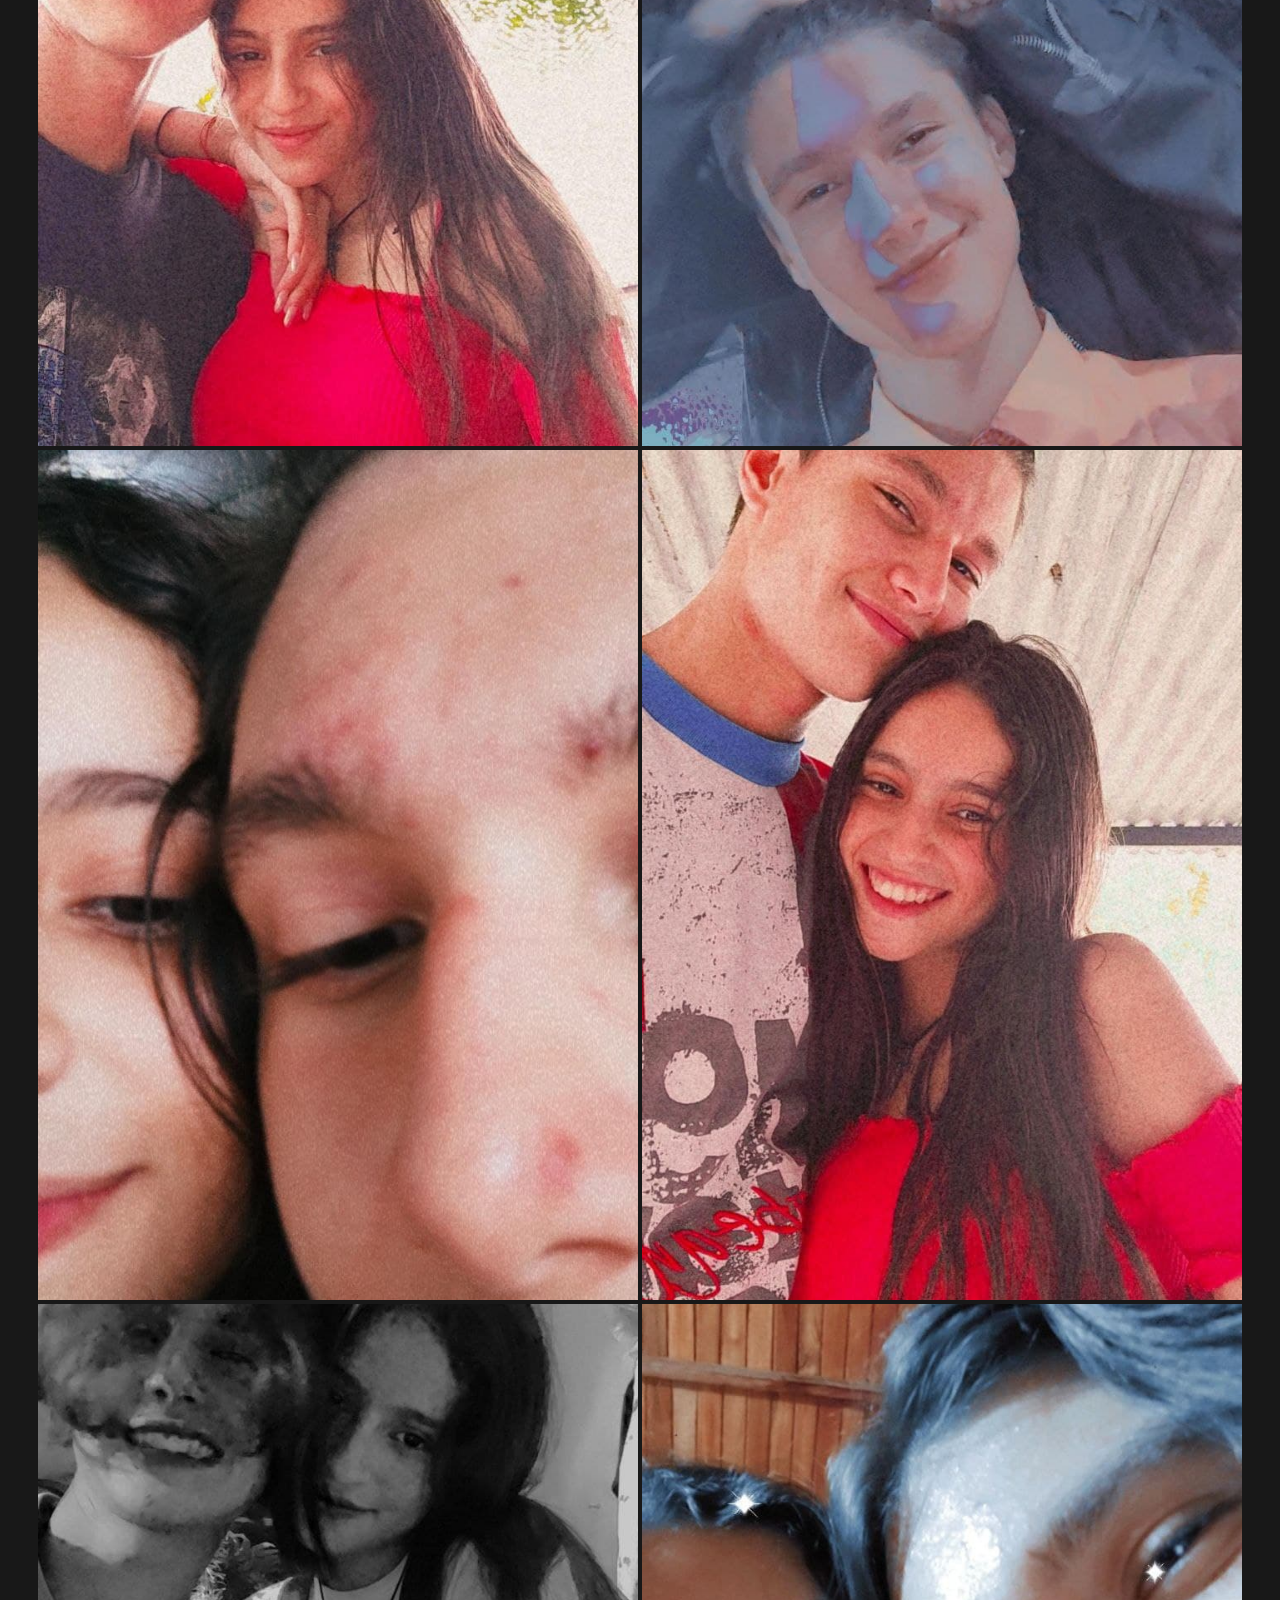
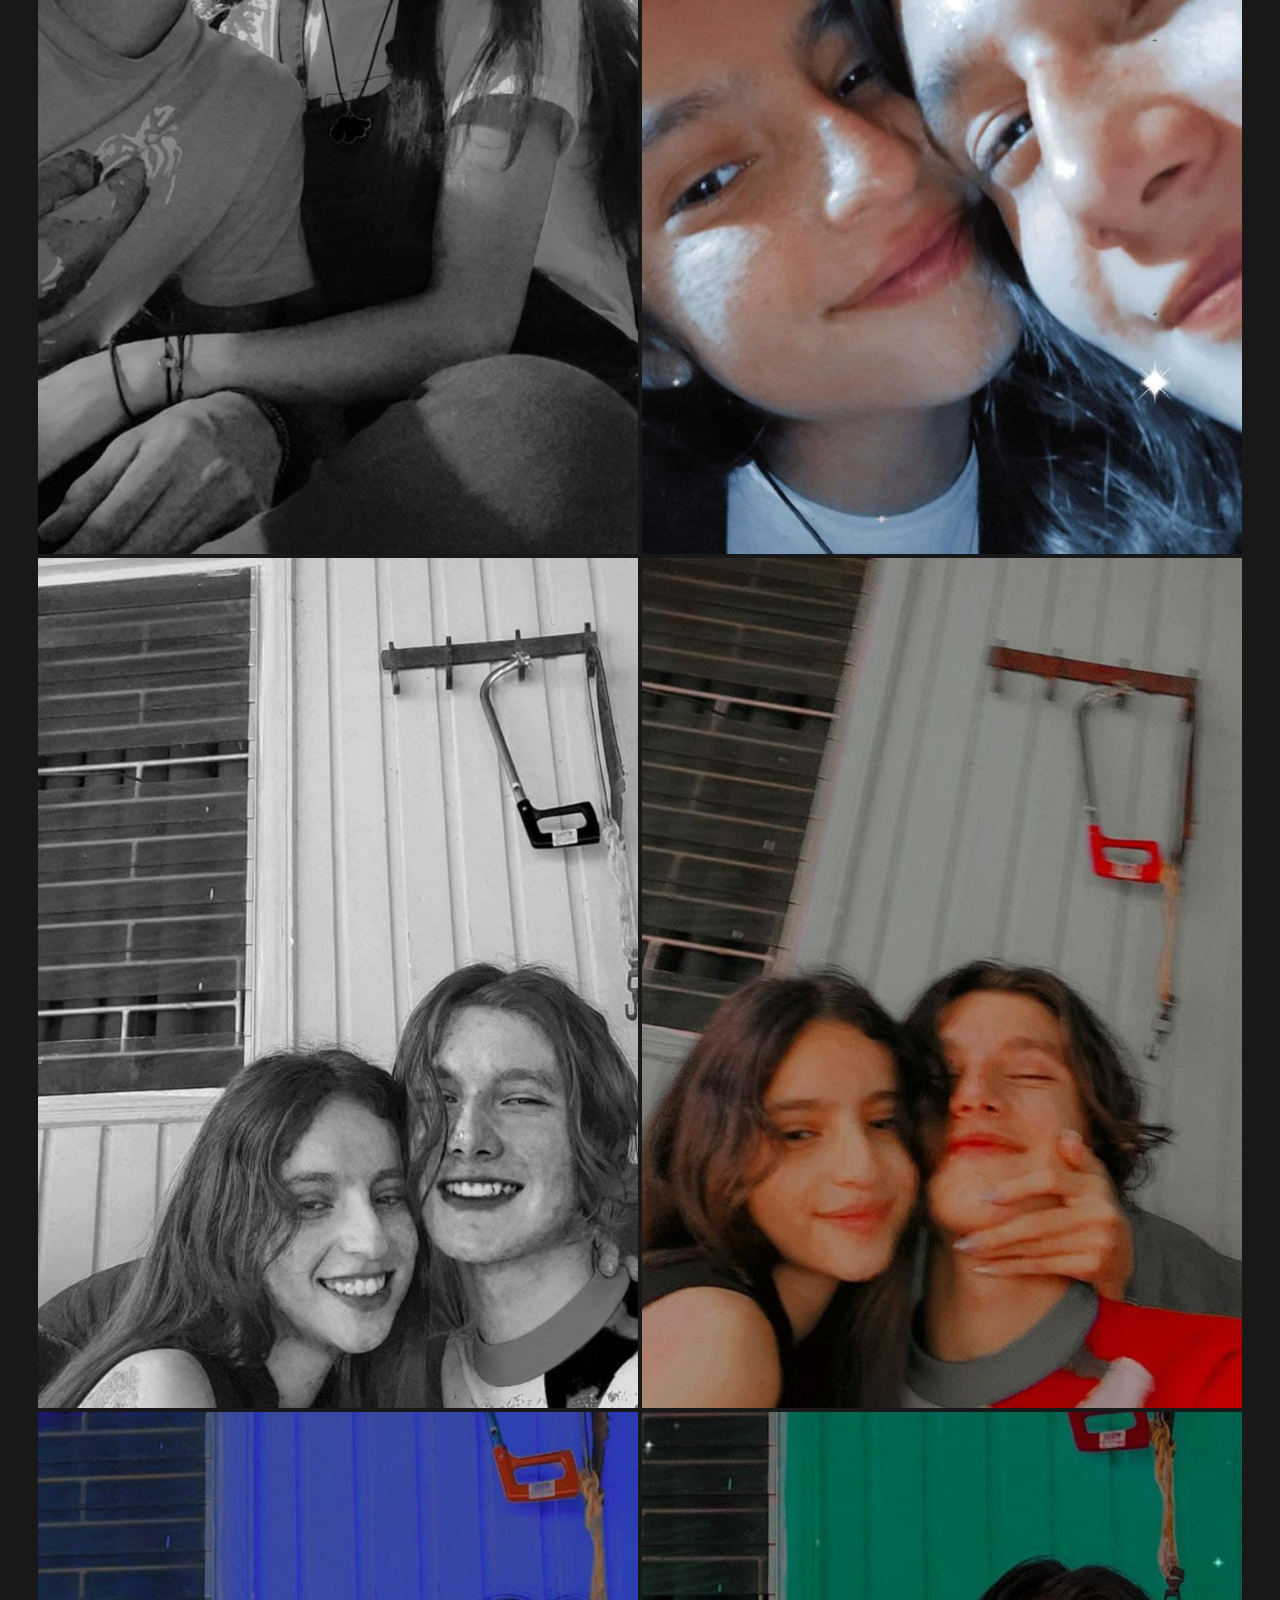
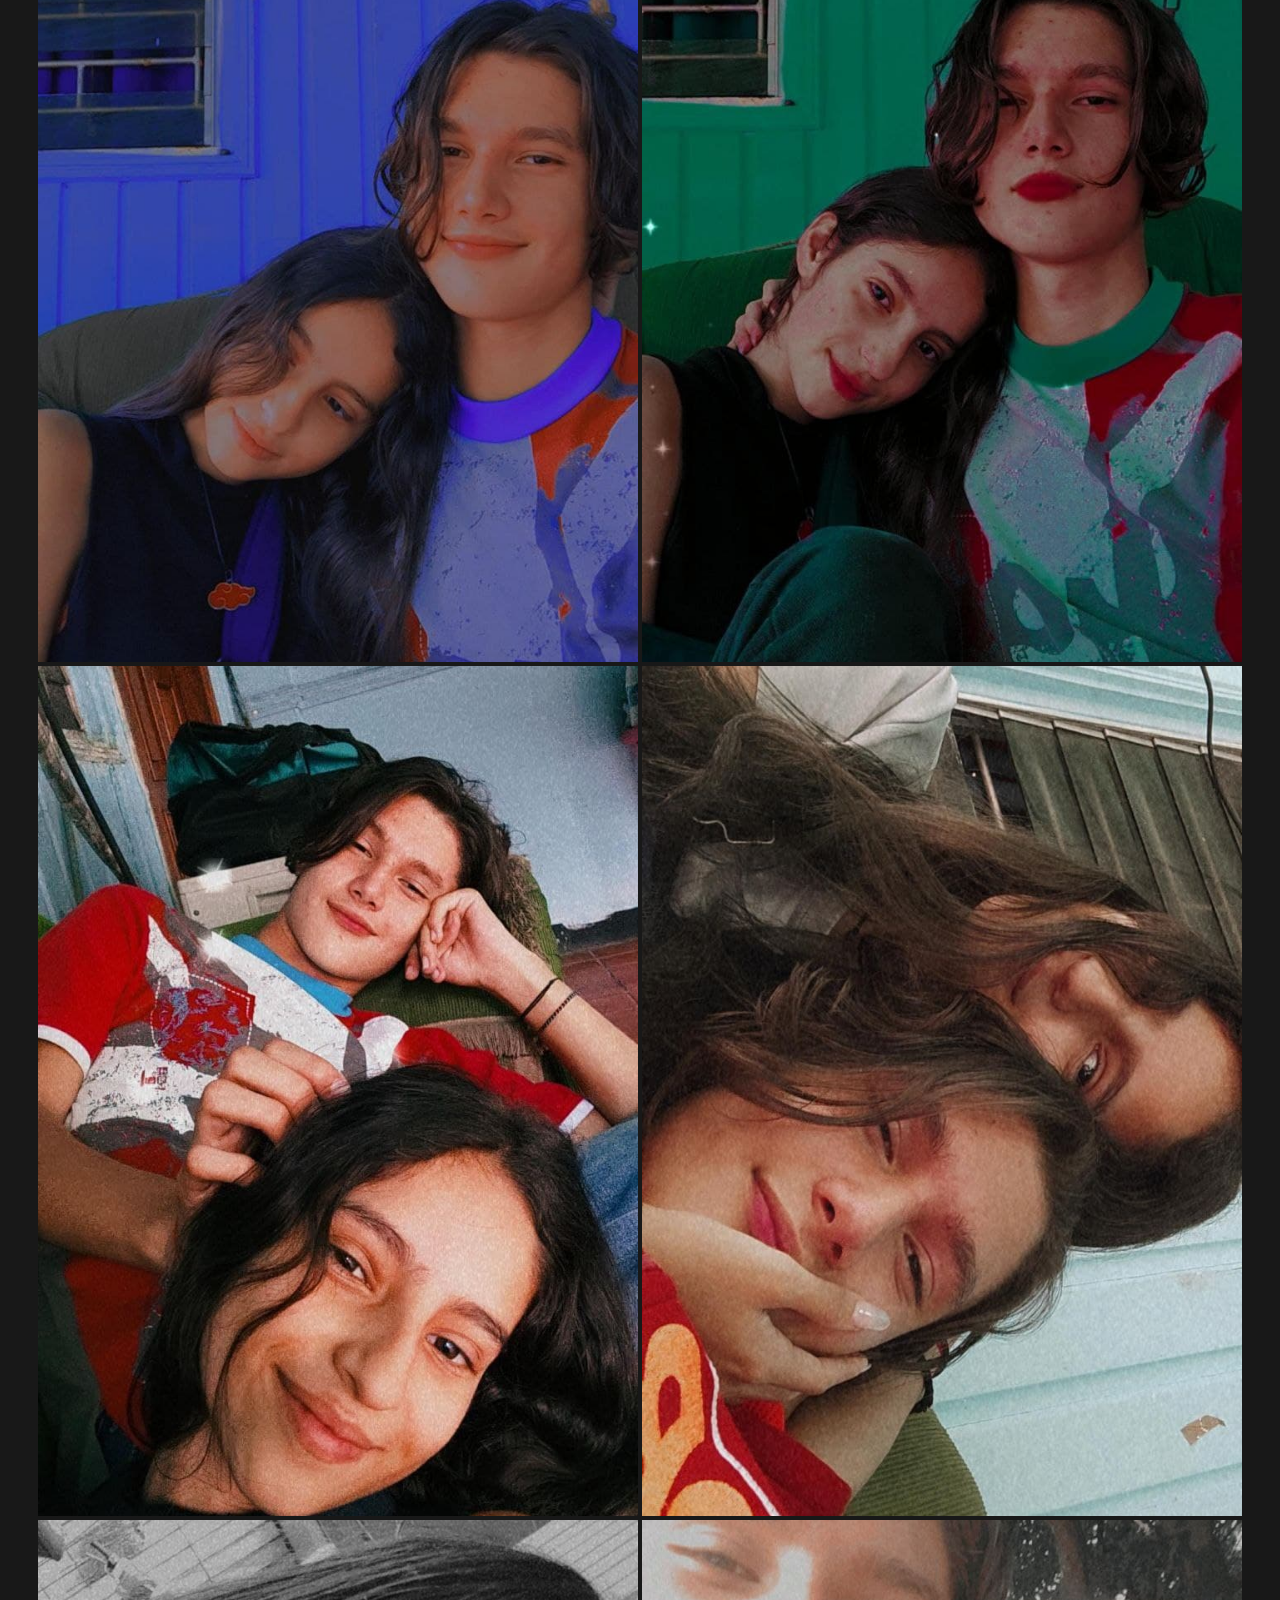
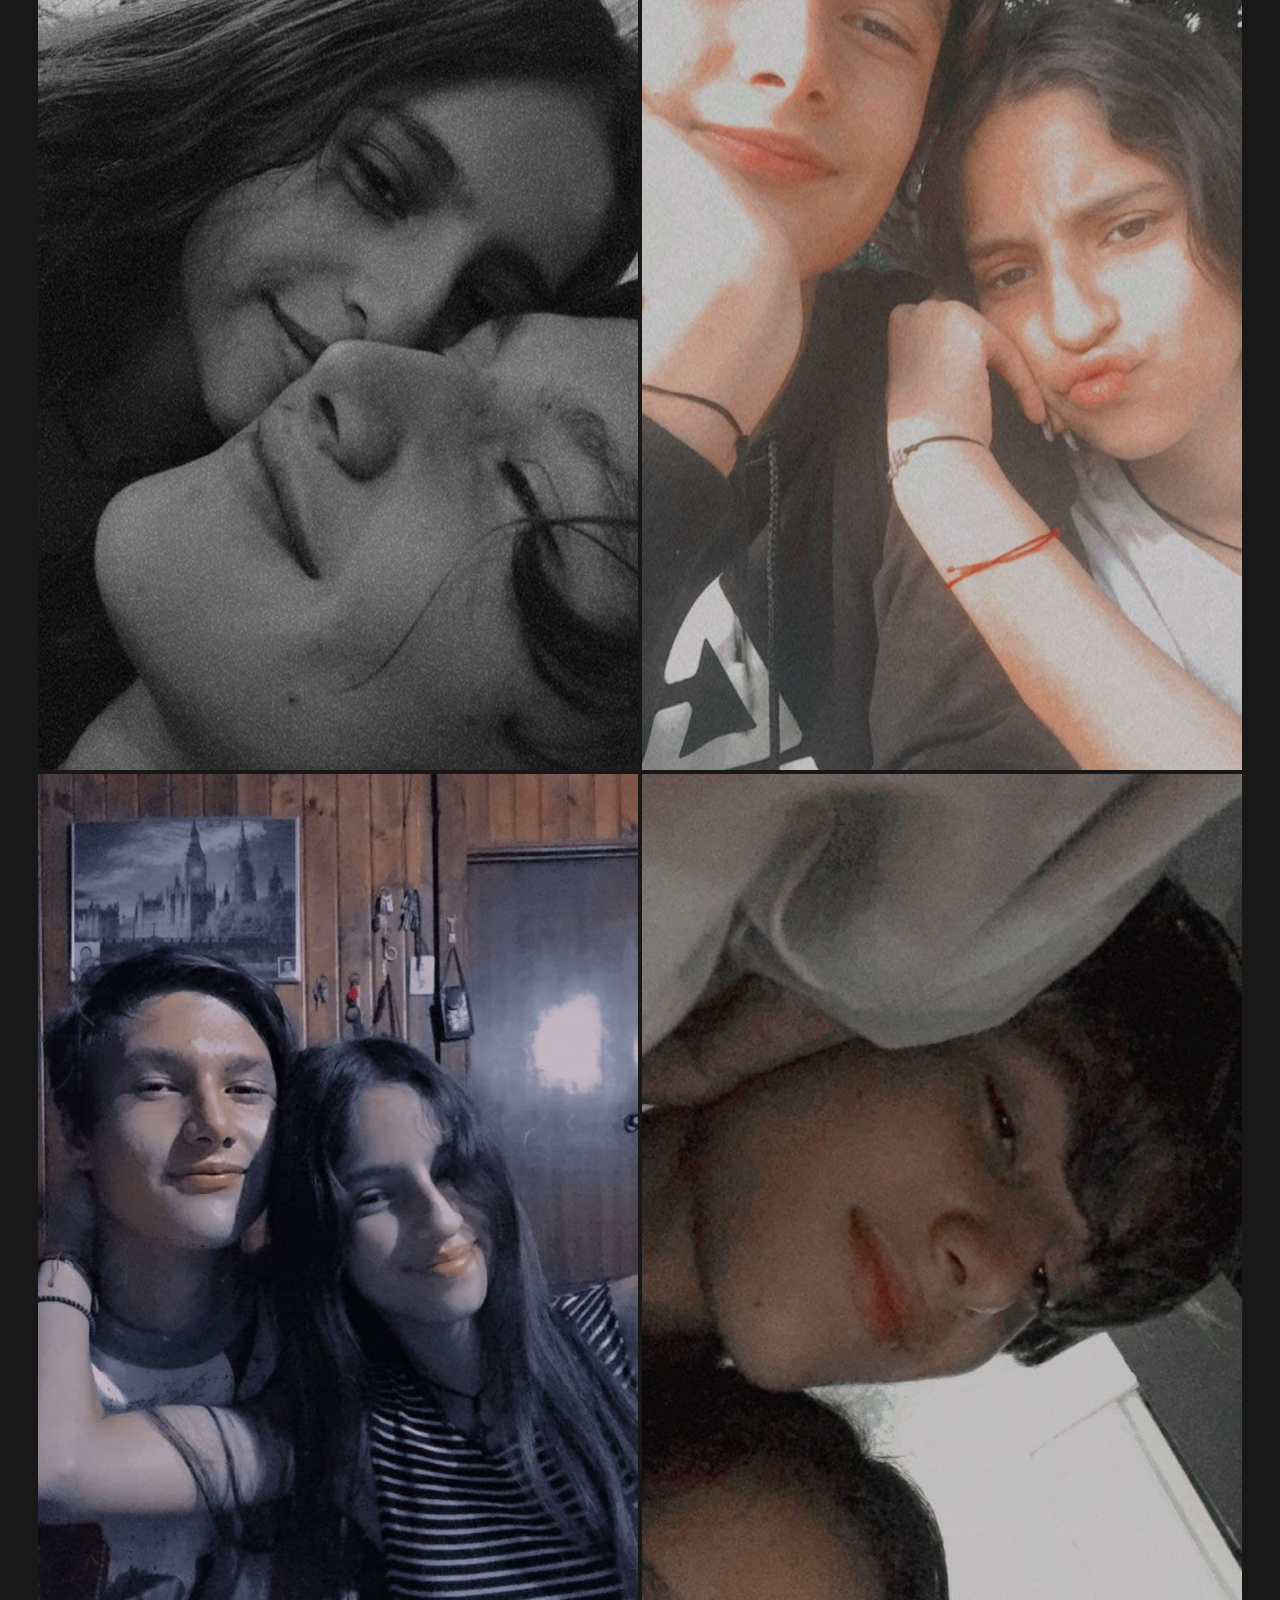
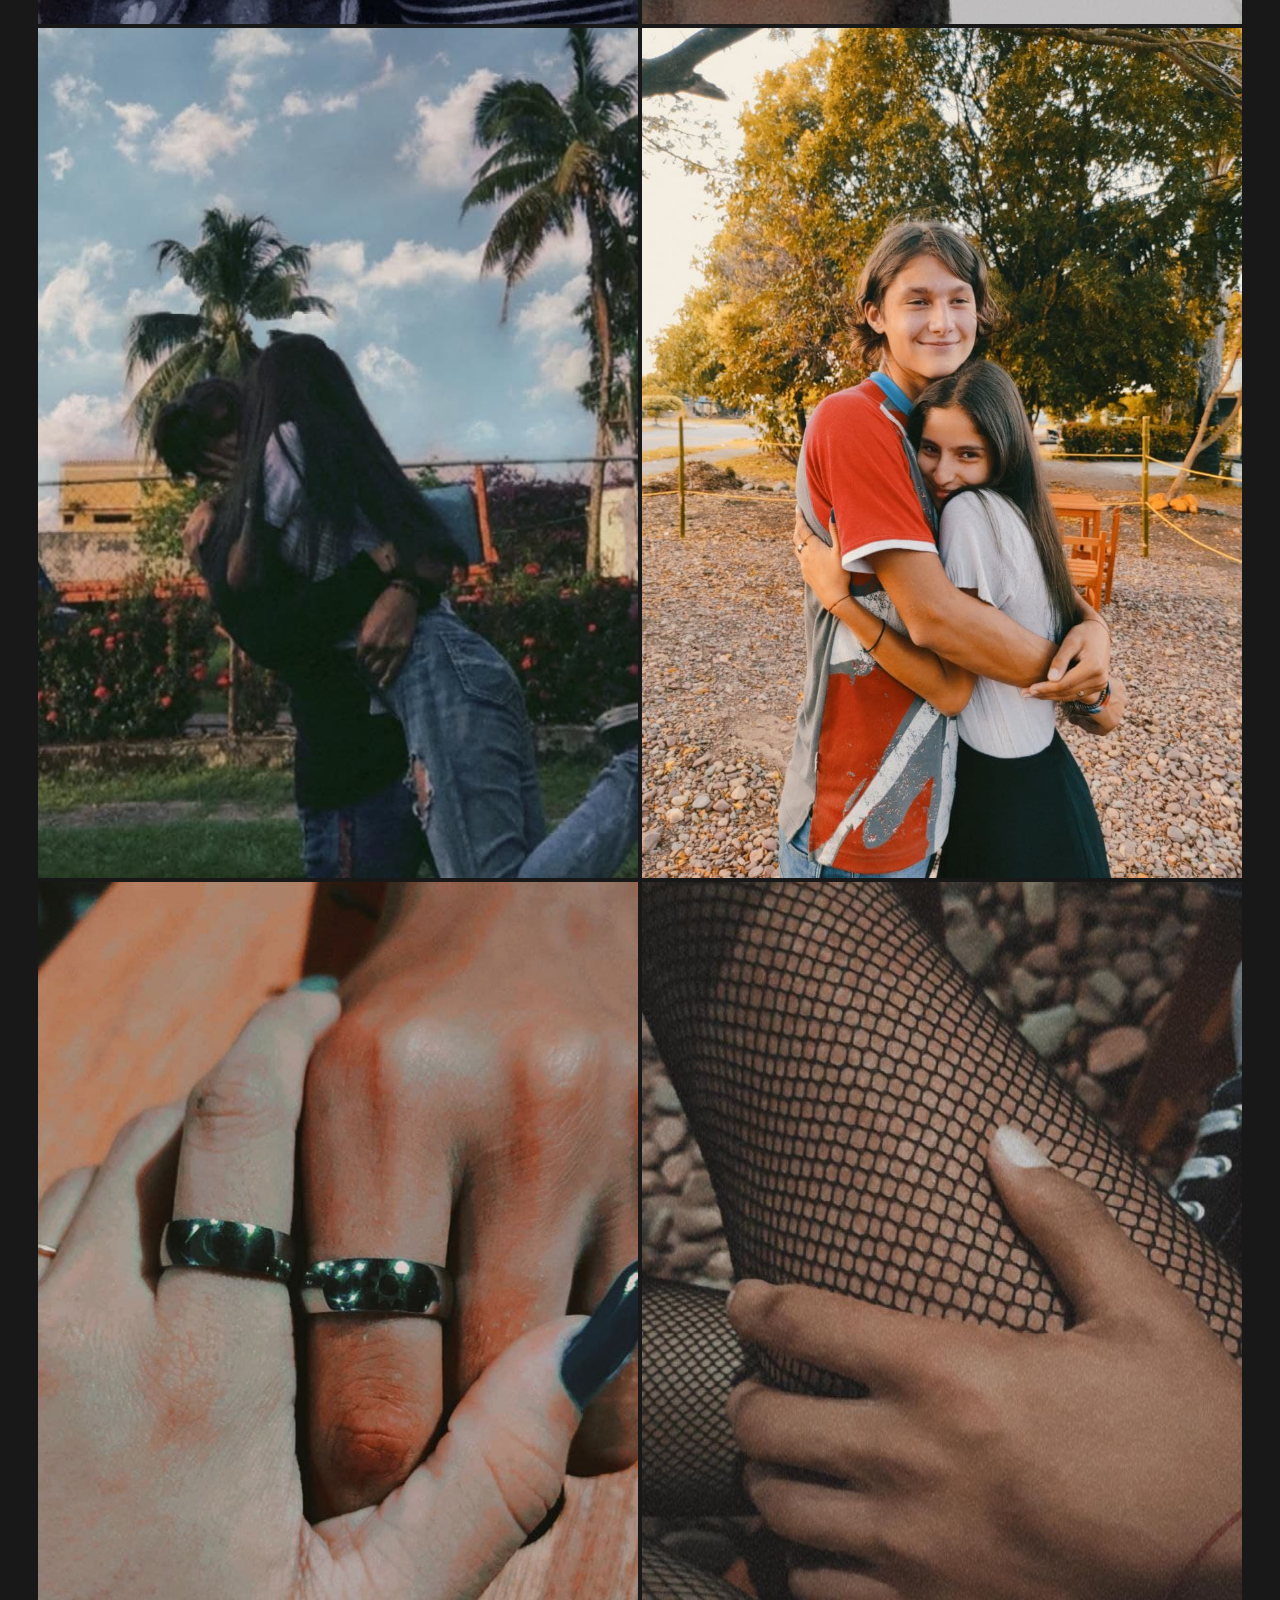
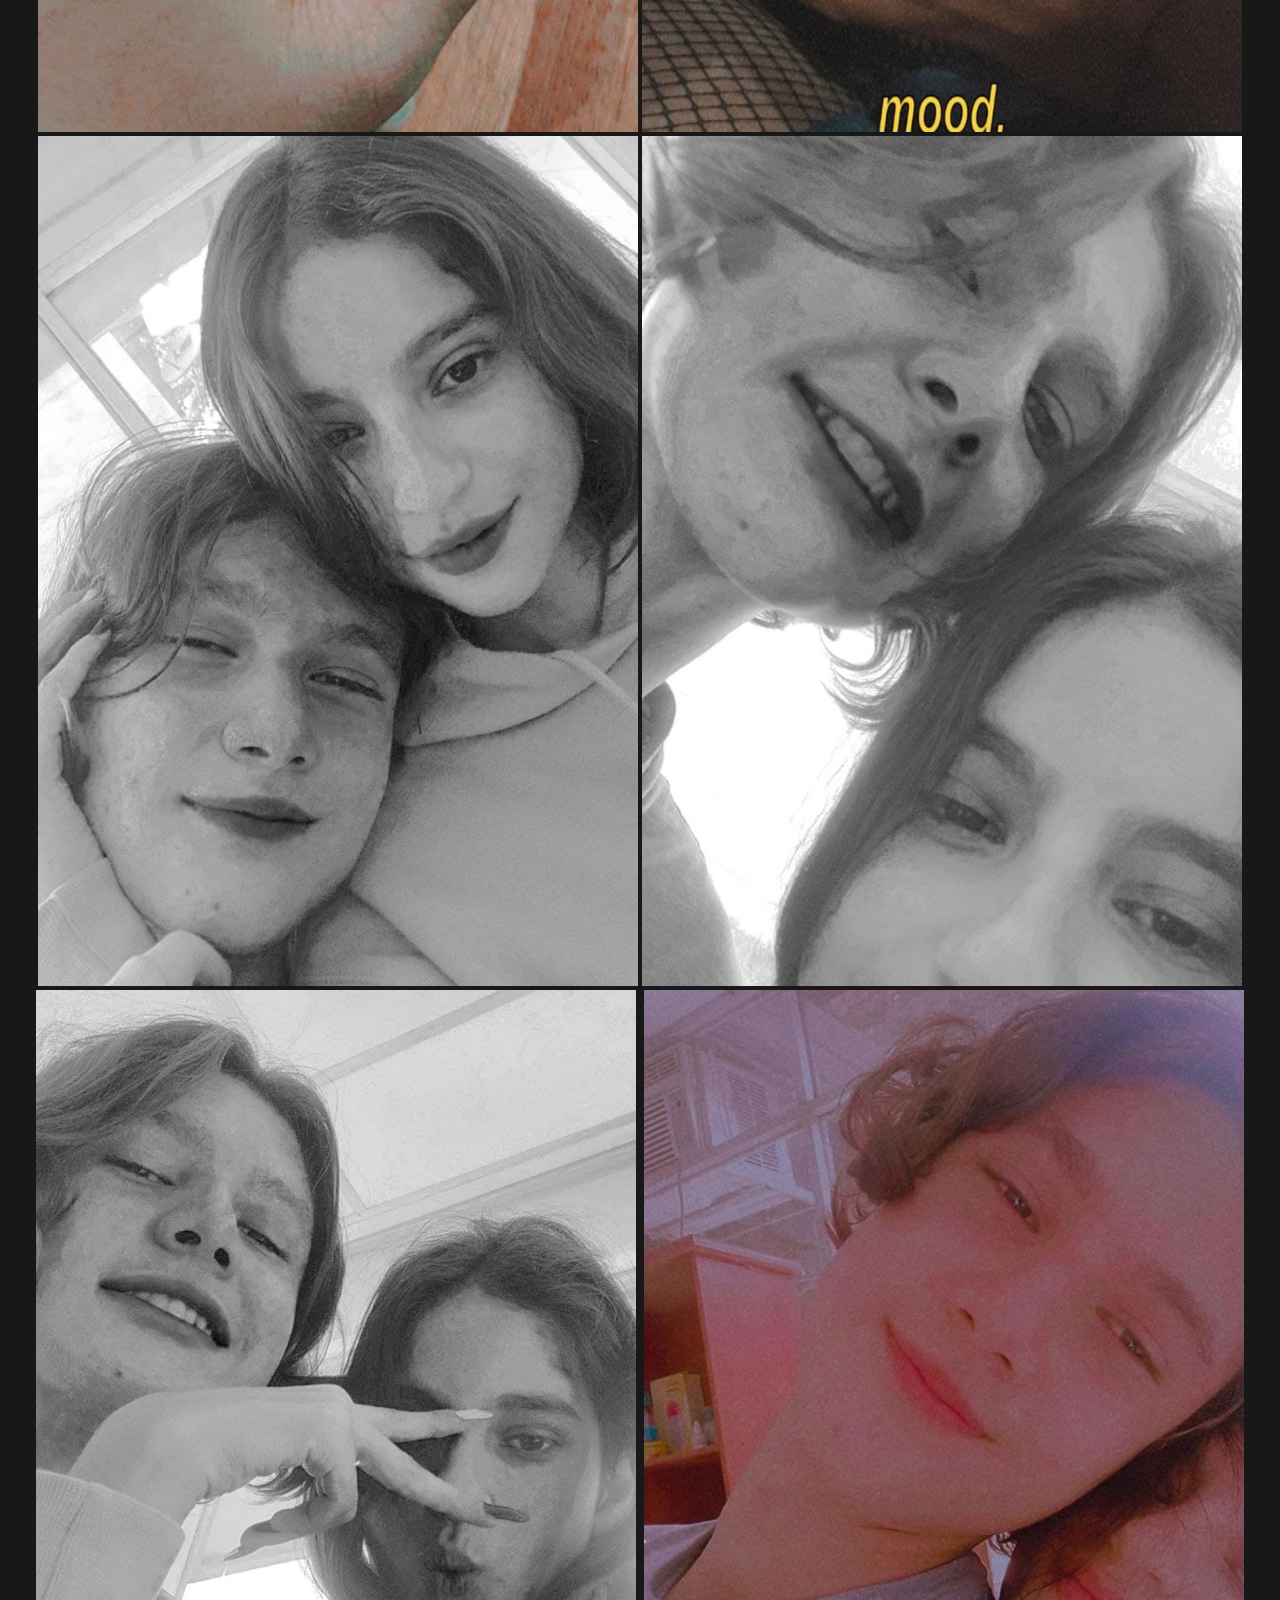
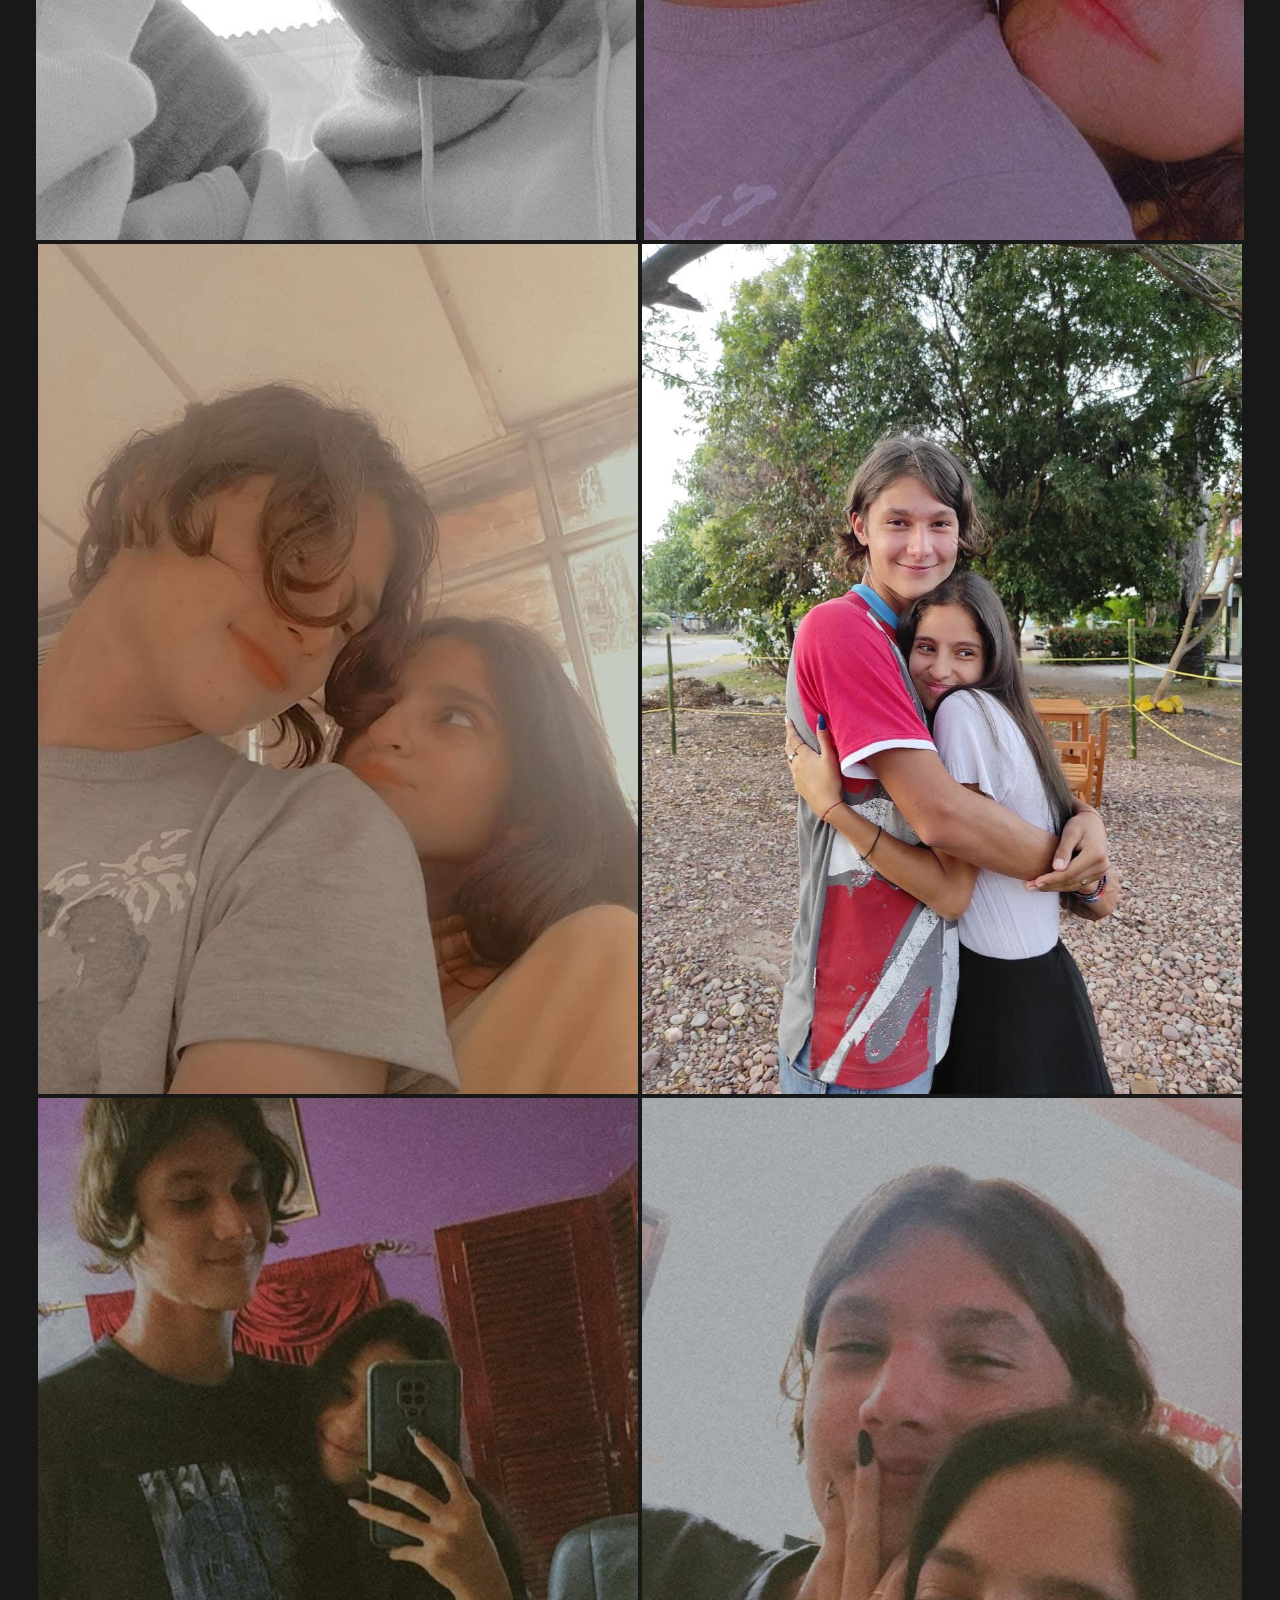
<file: Nosotros.html>
<!DOCTYPE html>
<html lang="es">

<head>
    <meta charset="utf-8" />
    <meta name="description" content="Fotitos wonitas de nosotros" />
    <meta name="author" content="Luffy" />
    <link rel="stylesheet" href="EstilosNosotros.css">

</head>

<body id="img">
    <h1>Muchas fotitos wonitas de nosotros</h1>

    <div>
        <img class="IMG" src="img/1.jpg">
        <img class="IMG" src="img/2.jpg">
        <img class="IMG" src="img/3.jpg">
        <img class="IMG" src="img/4.jpg">
        <img class="IMG" src="img/5.jpg">
        <img class="IMG" src="img/6.jpg">
        <img class="IMG" src="img/7.jpg">
        <img class="IMG" src="img/8.jpg">
        <img class="IMG" src="img/9.jpg">
        <img class="IMG" src="img/10.jpg">
        <img class="IMG" src="img/11.jpg">
        <img class="IMG" src="img/12.jpg">
        <img class="IMG" src="img/14.jpg">
        <img class="IMG" src="img/15.jpg">
        <img class="IMG" src="img/16.jpg">
        <img class="IMG" src="img/17.jpg">
        <img class="IMG" src="img/18.jpg">
        <img class="IMG" src="img/19.jpg">
        <img class="IMG" src="img/20.jpg">
        <img class="IMG" src="img/21.jpg">
        <img class="IMG" src="img/22.jpg">
        <img class="IMG" src="img/23.jpg">
        <img class="IMG" src="img/24.jpg">
        <img class="IMG" src="img/25.jpg">
        <img class="IMG" src="img/26.jpg">
        <img class="IMG" src="img/27.jpg">
        <img class="IMG" src="img/28.jpg">
        <img class="IMG" src="img/29.jpg">
        <img class="IMG" src="img/30.jpg">
        <img class="IMG" src="img/31.jpg">
        <img class="IMG" src="img/32.jpg">
        <img class="IMG" src="img/33.jpg">
        <img class="IMG" src="img/34.jpg">|
        <img class="IMG" src="img/36.jpg">
        <img class="IMG" src="img/37.jpg">
        <img class="IMG" src="img/38.jpg">
        <img class="IMG" src="img/39.jpg">
        <img class="IMG" src="img/40.jpg">
        <img class="IMG" src="img/41.jpg">
        <img class="IMG" src="img/42.jpg">
        <img class="IMG" src="img/43.jpg">
        <img class="IMG" src="img/44.jpg">
        <img class="IMG" src="img/45.jpg">
        <img class="IMG" src="img/46.jpg">
        <img class="IMG" src="img/47.jpg">
        <img class="IMG" src="img/48.jpg">
        <img class="IMG" src="img/49.jpg">
        <img class="IMG" src="img/50.jpg">
        <img class="IMG" src="img/51.jpg">
        <img class="IMG" src="img/52.jpg">




    </div>

</body>






</html>
</file>
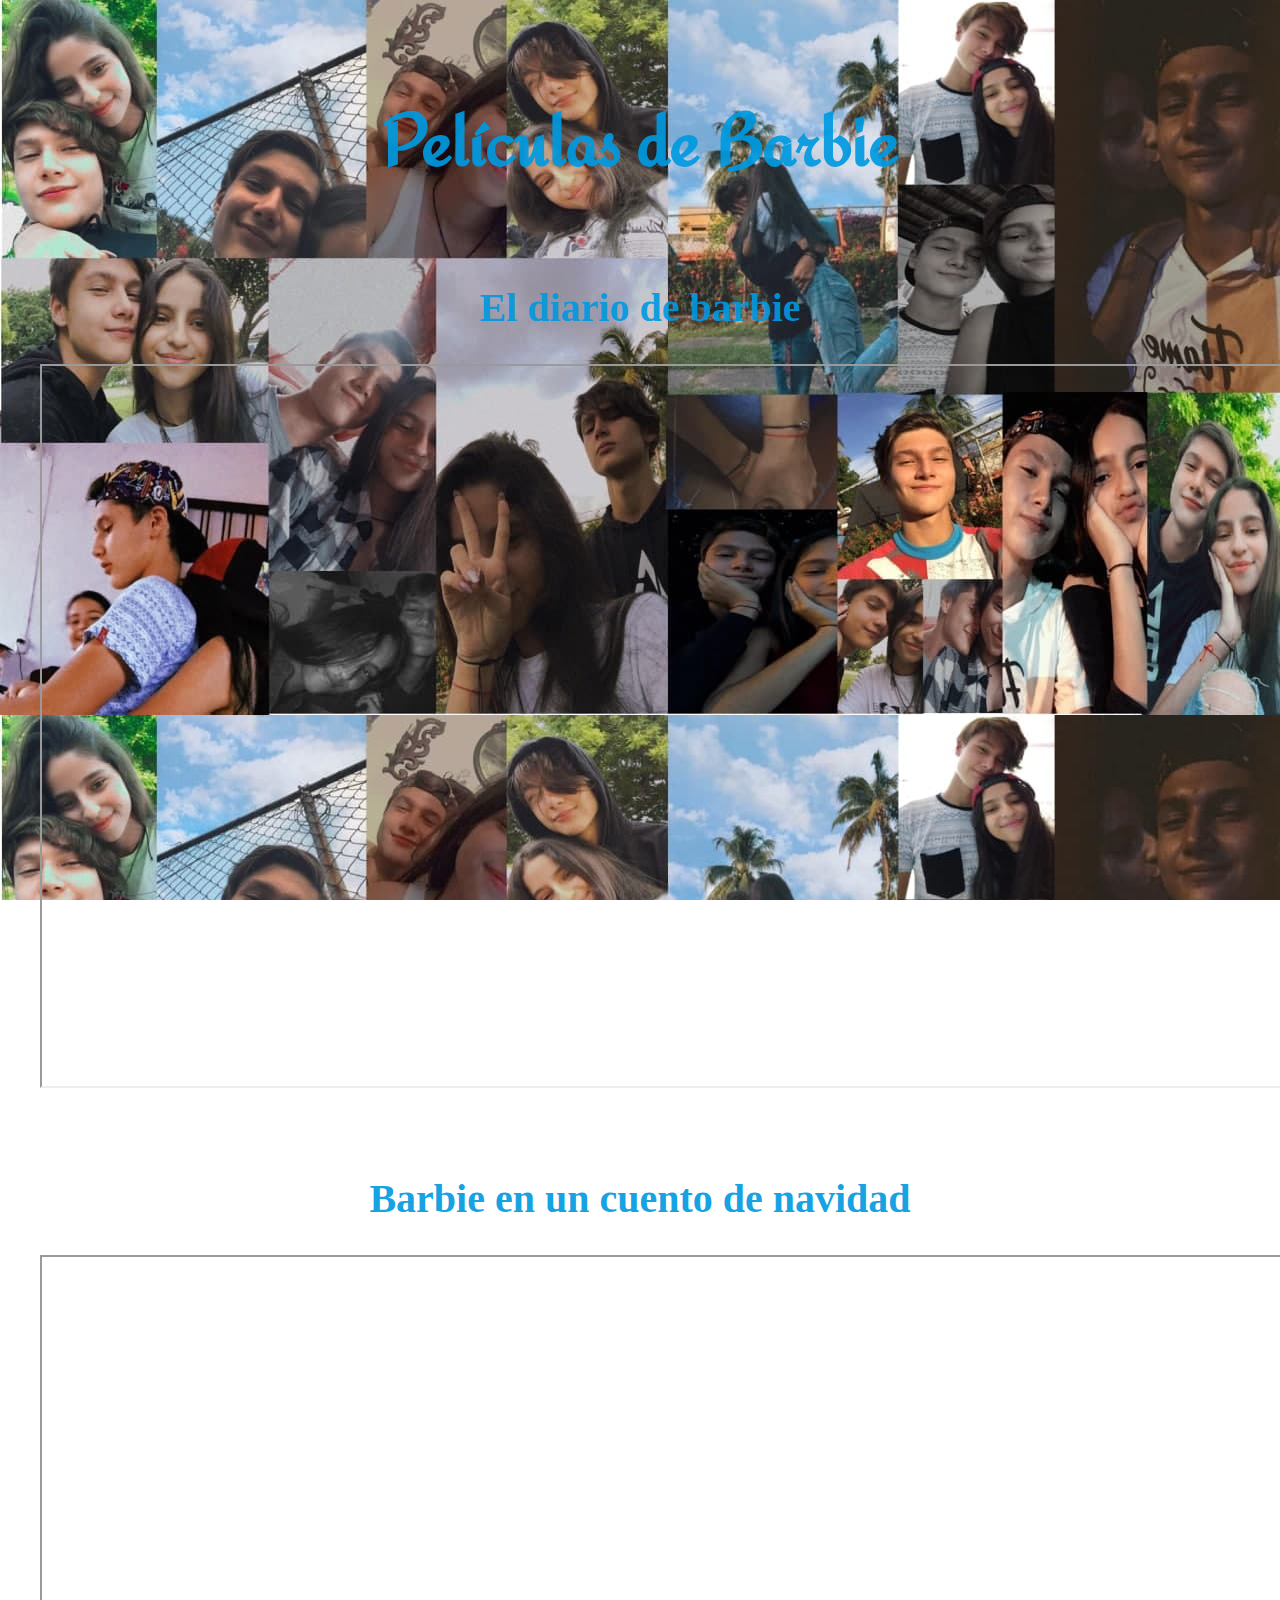
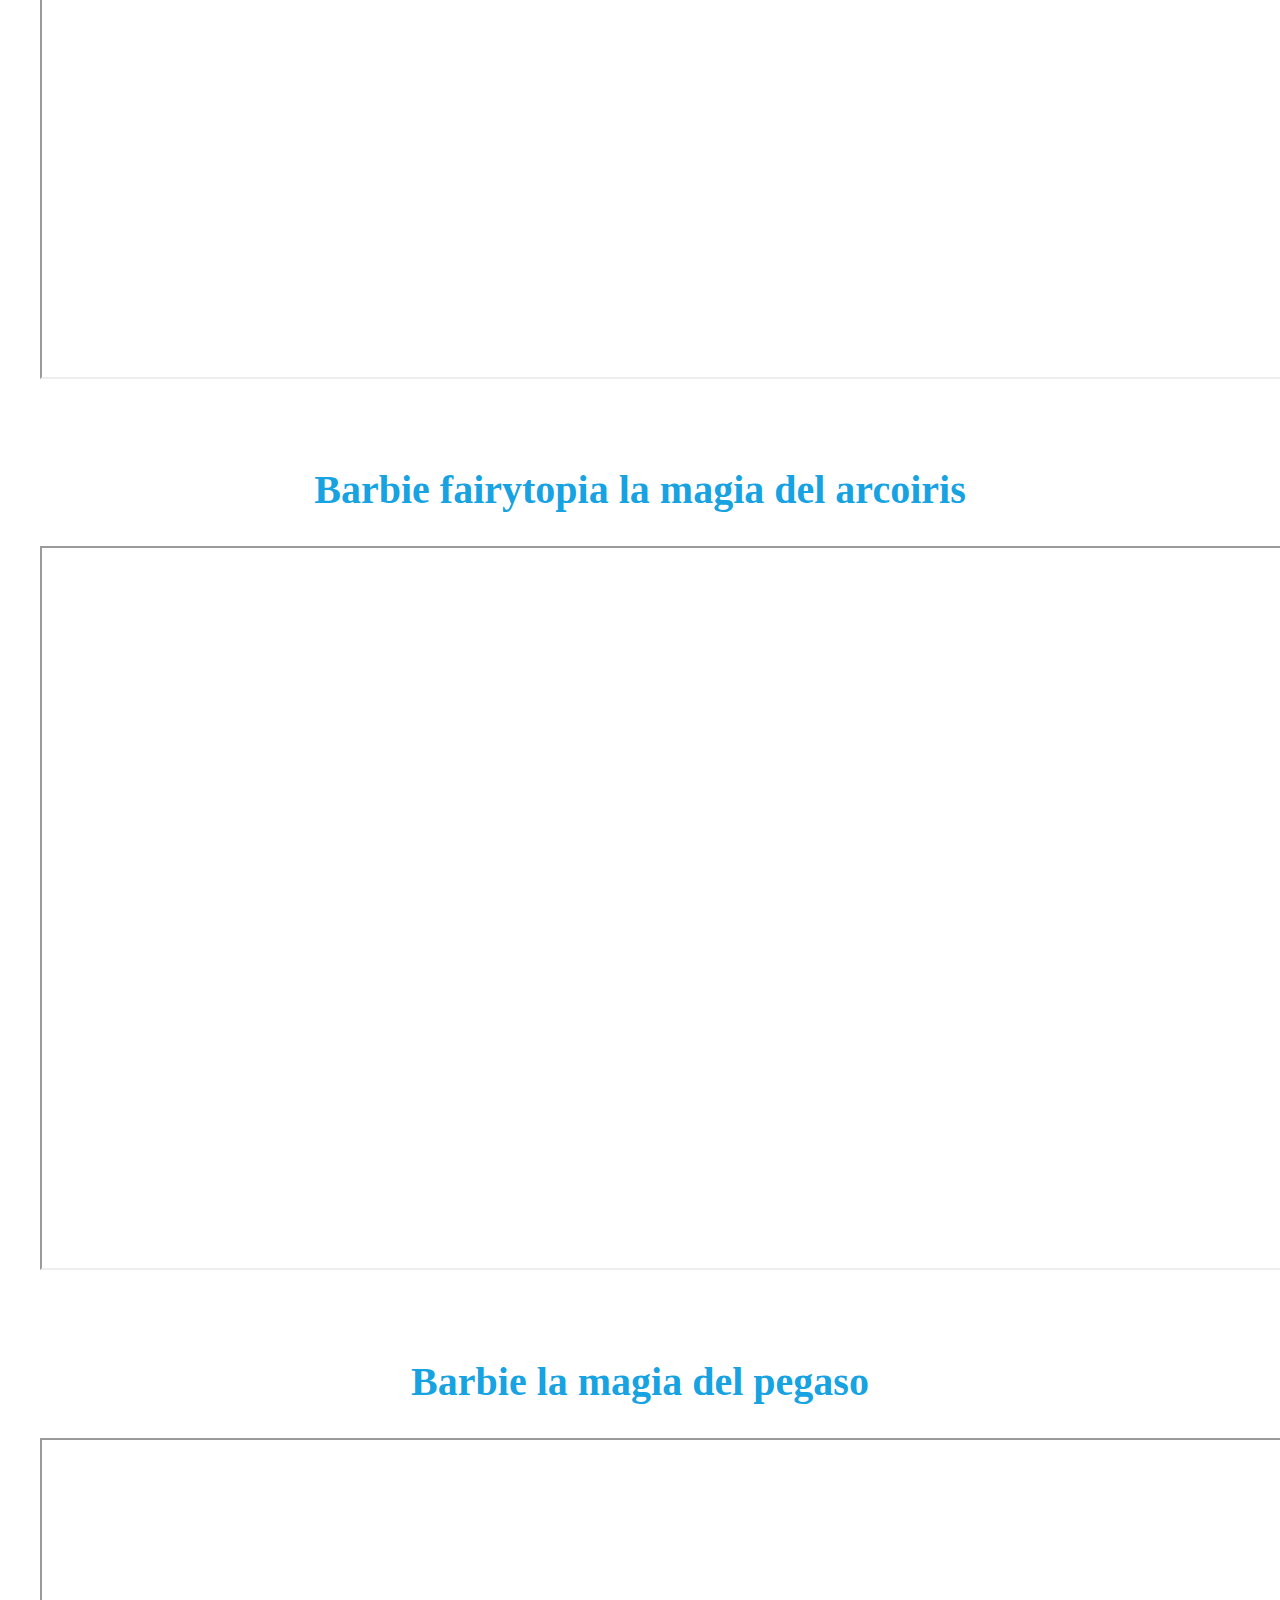
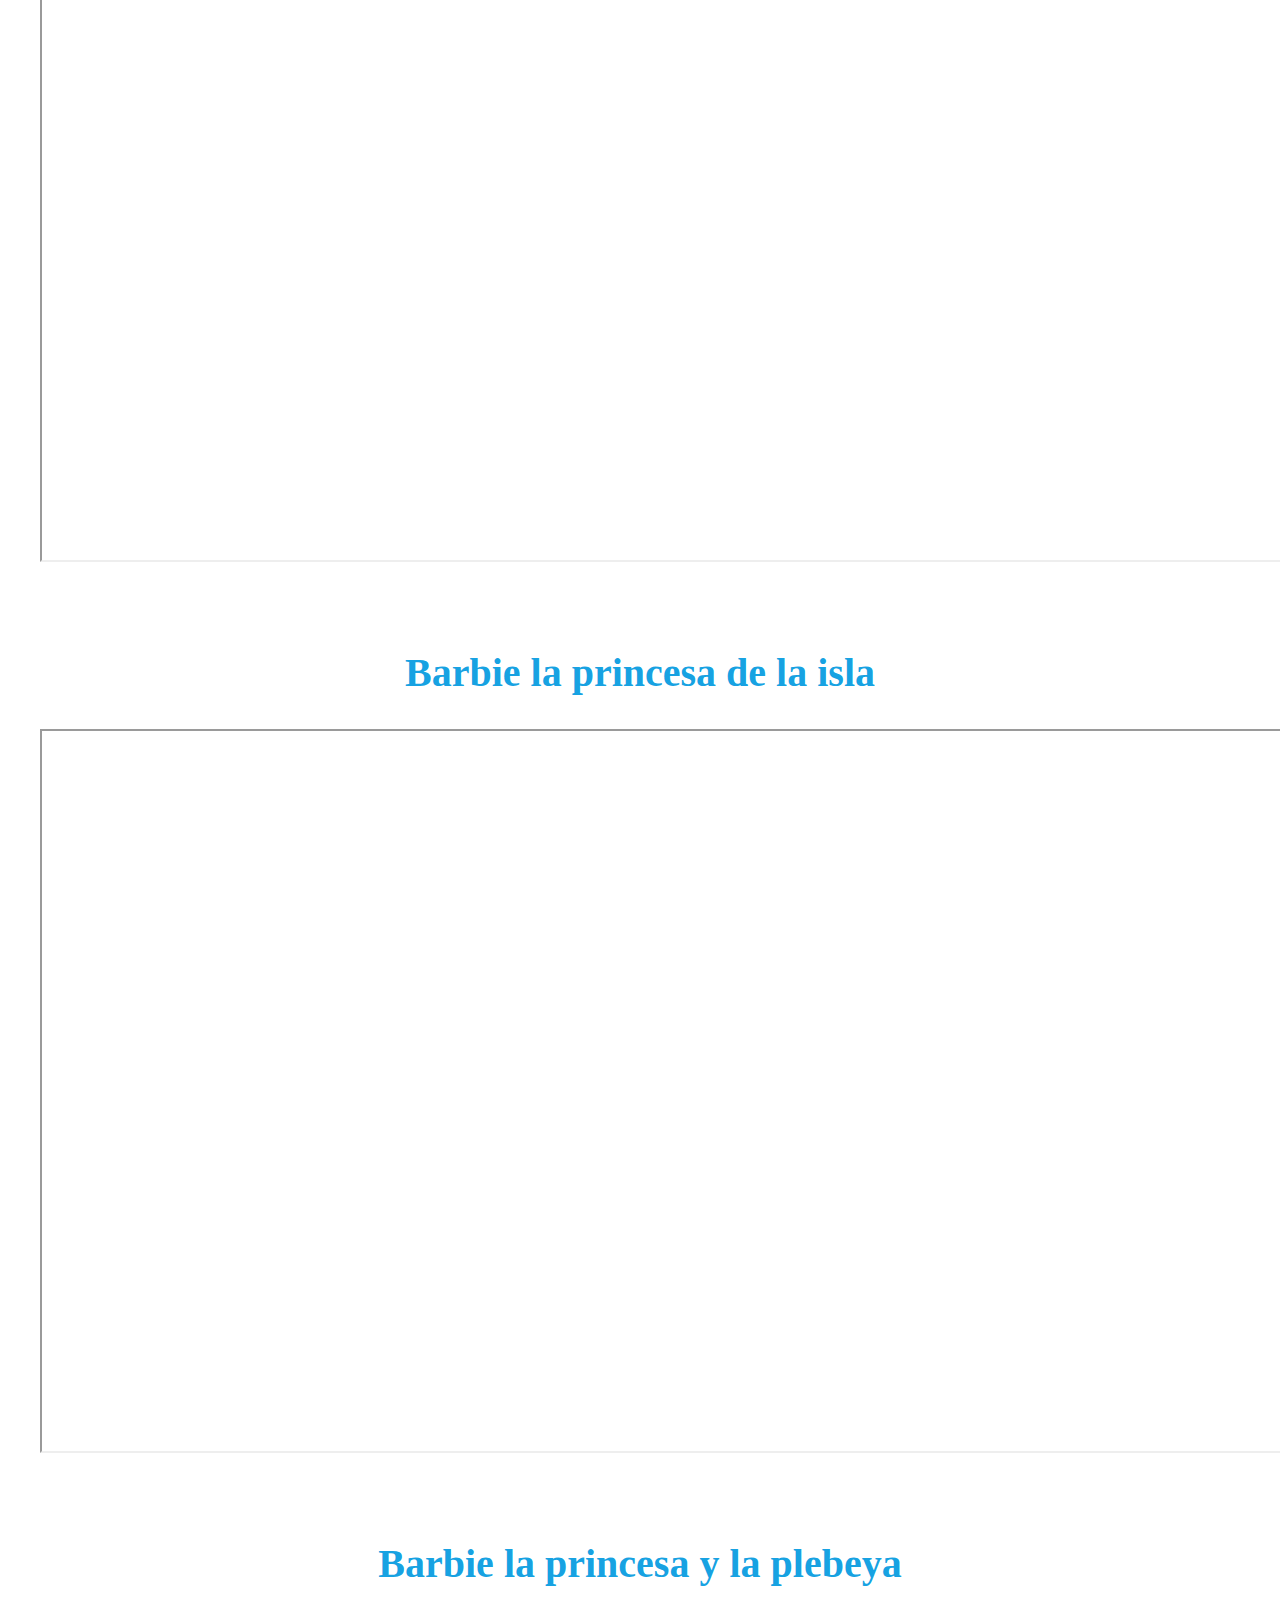
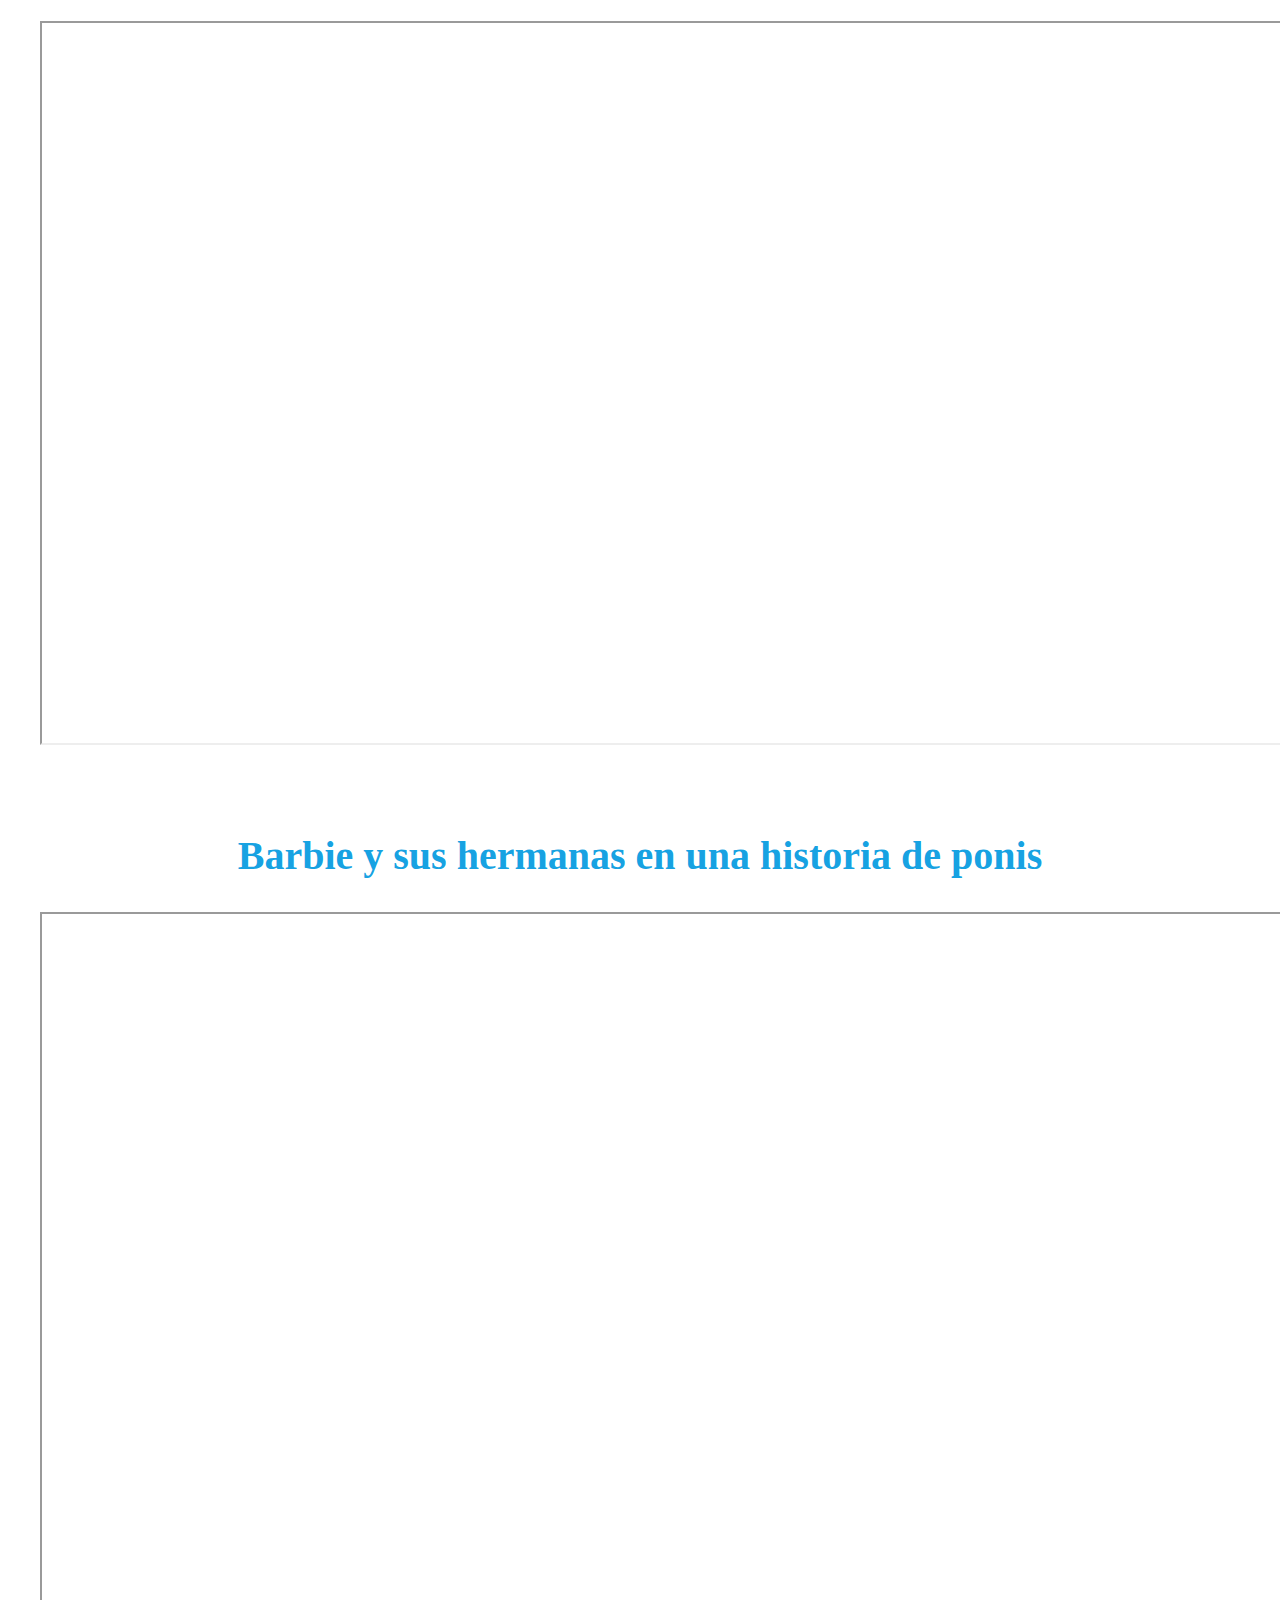
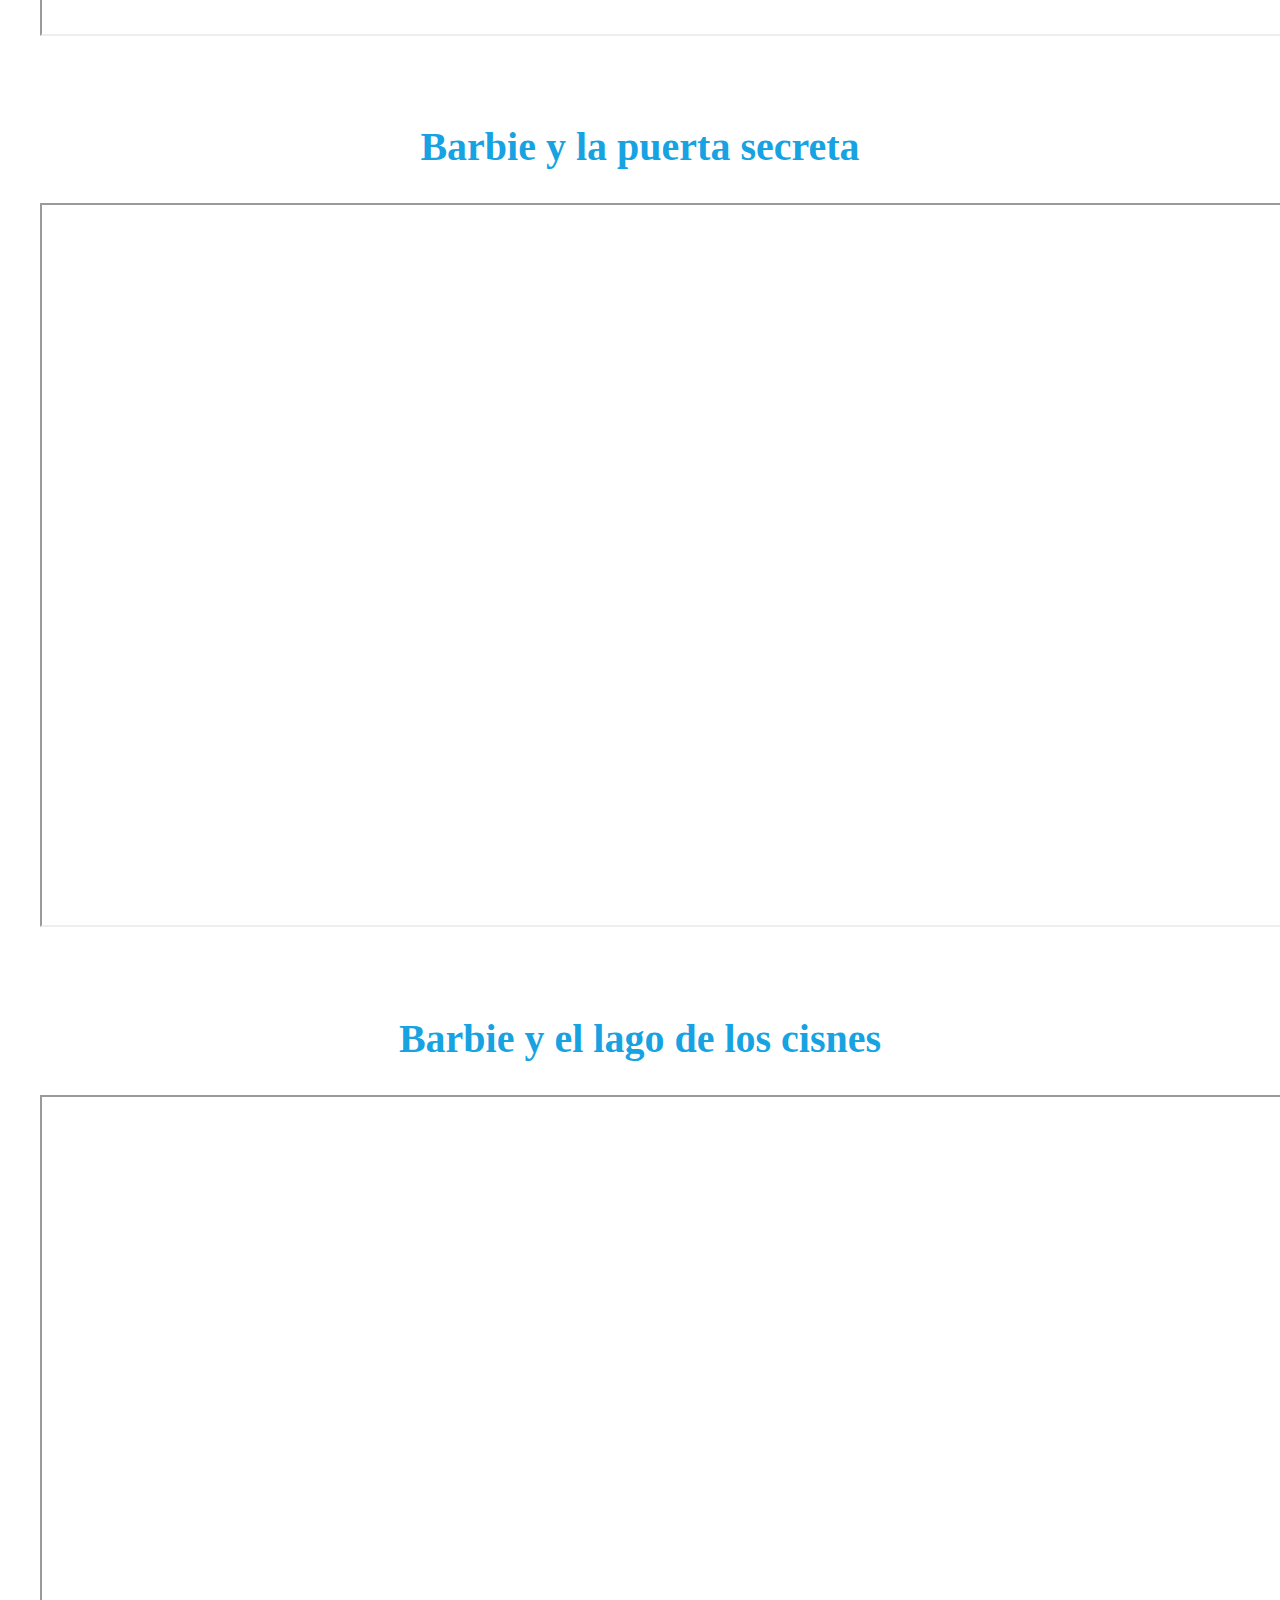
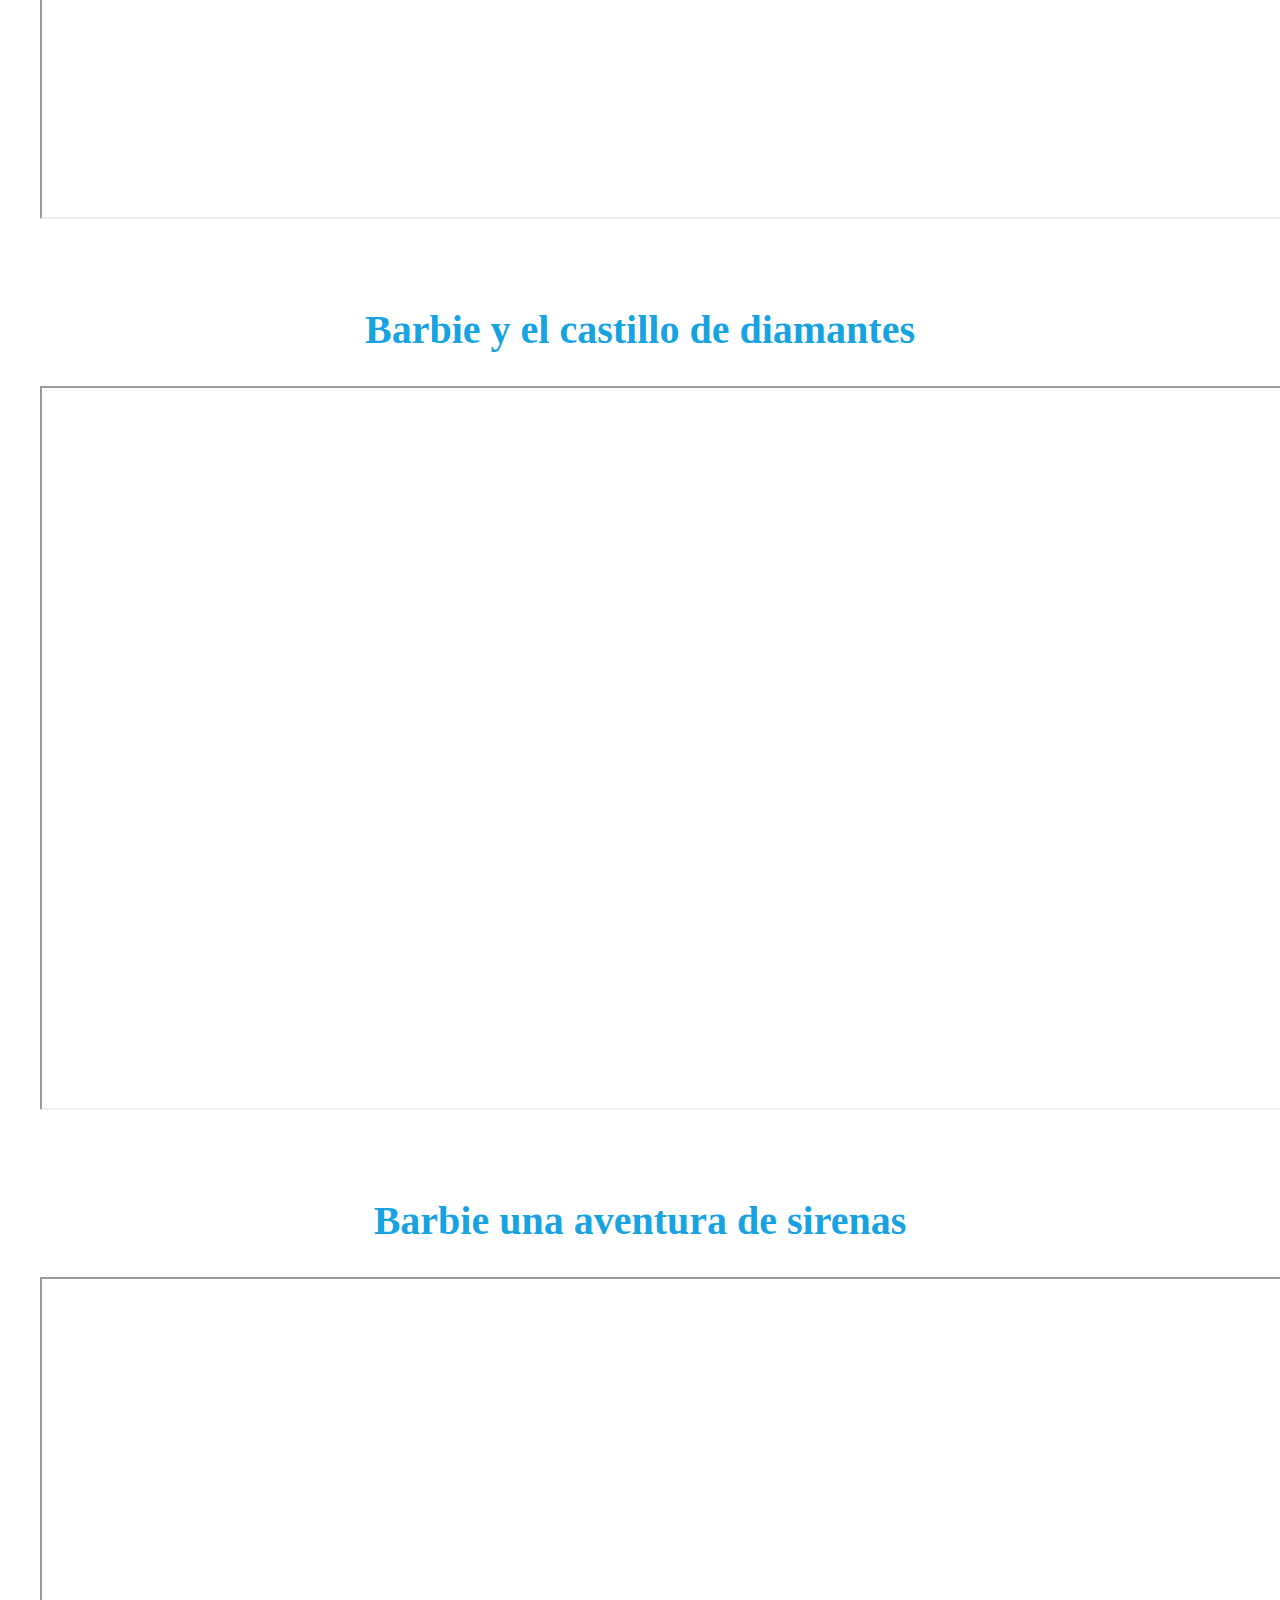
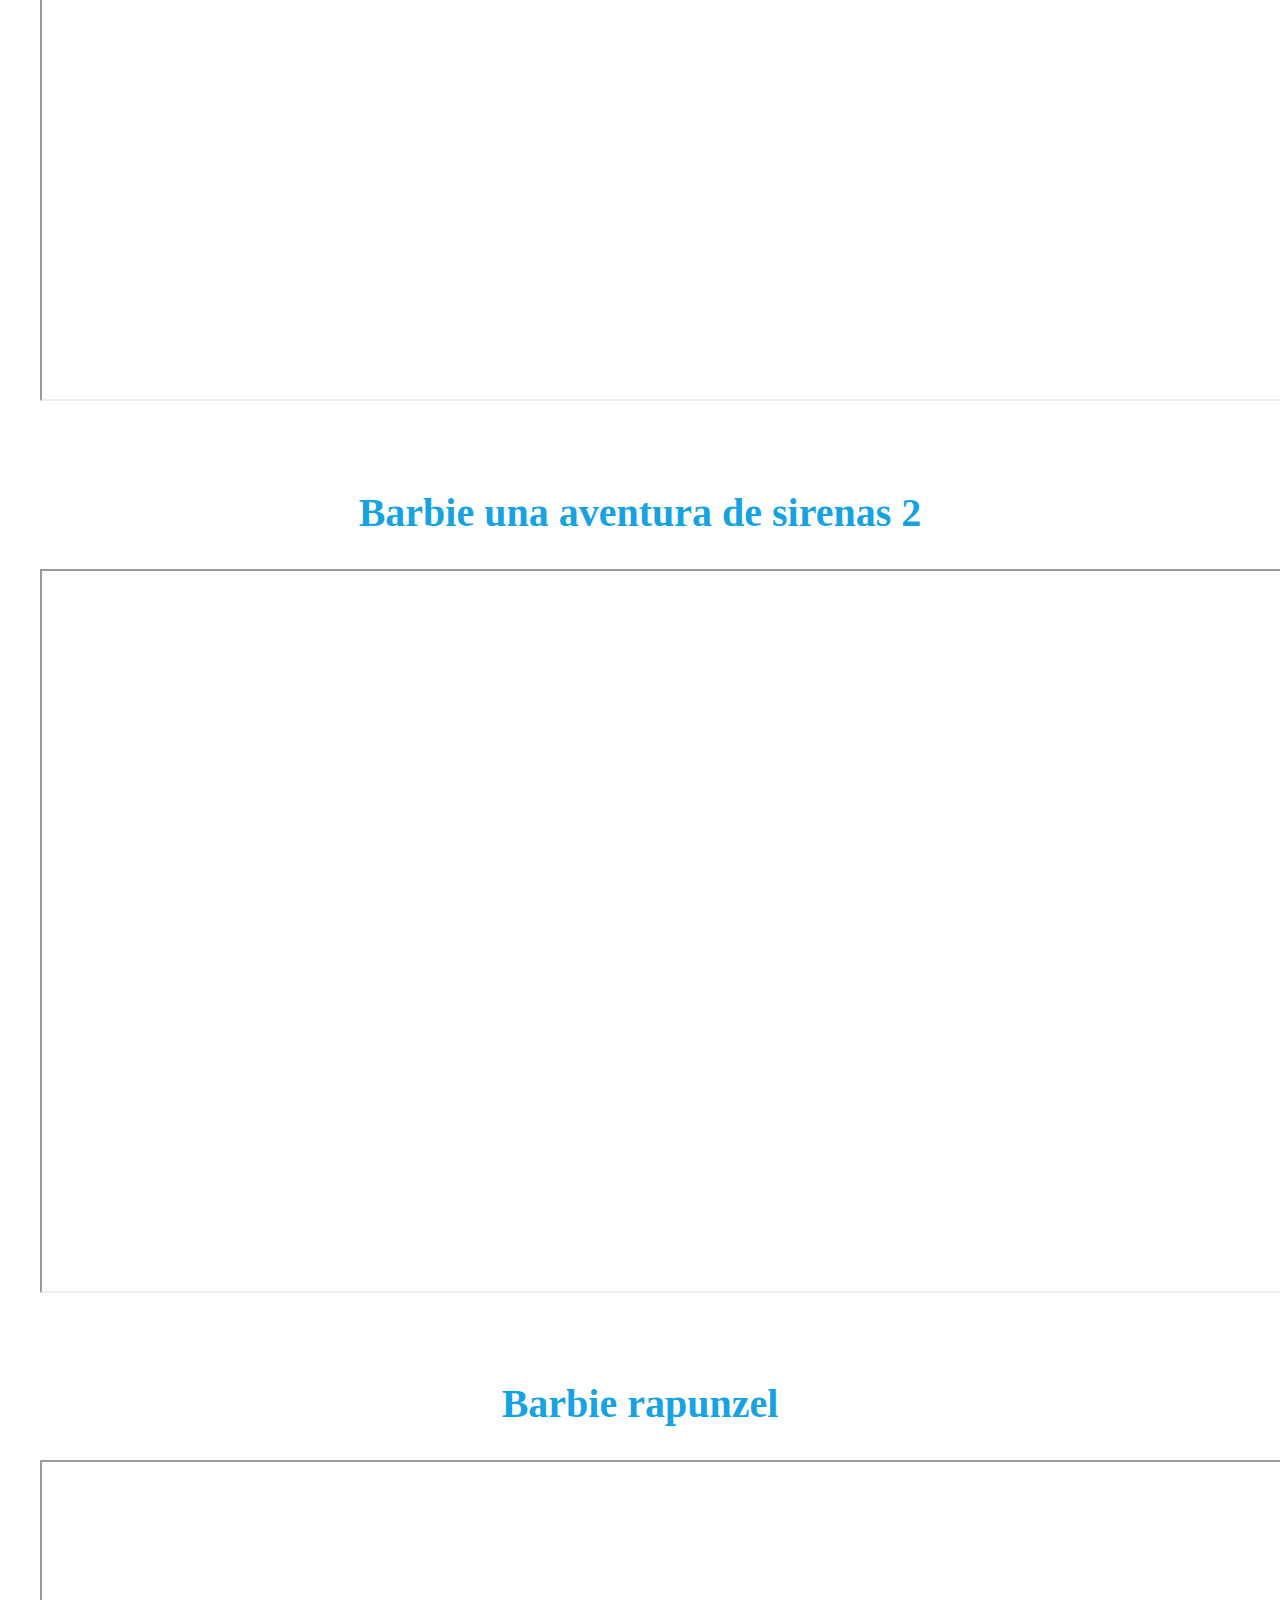
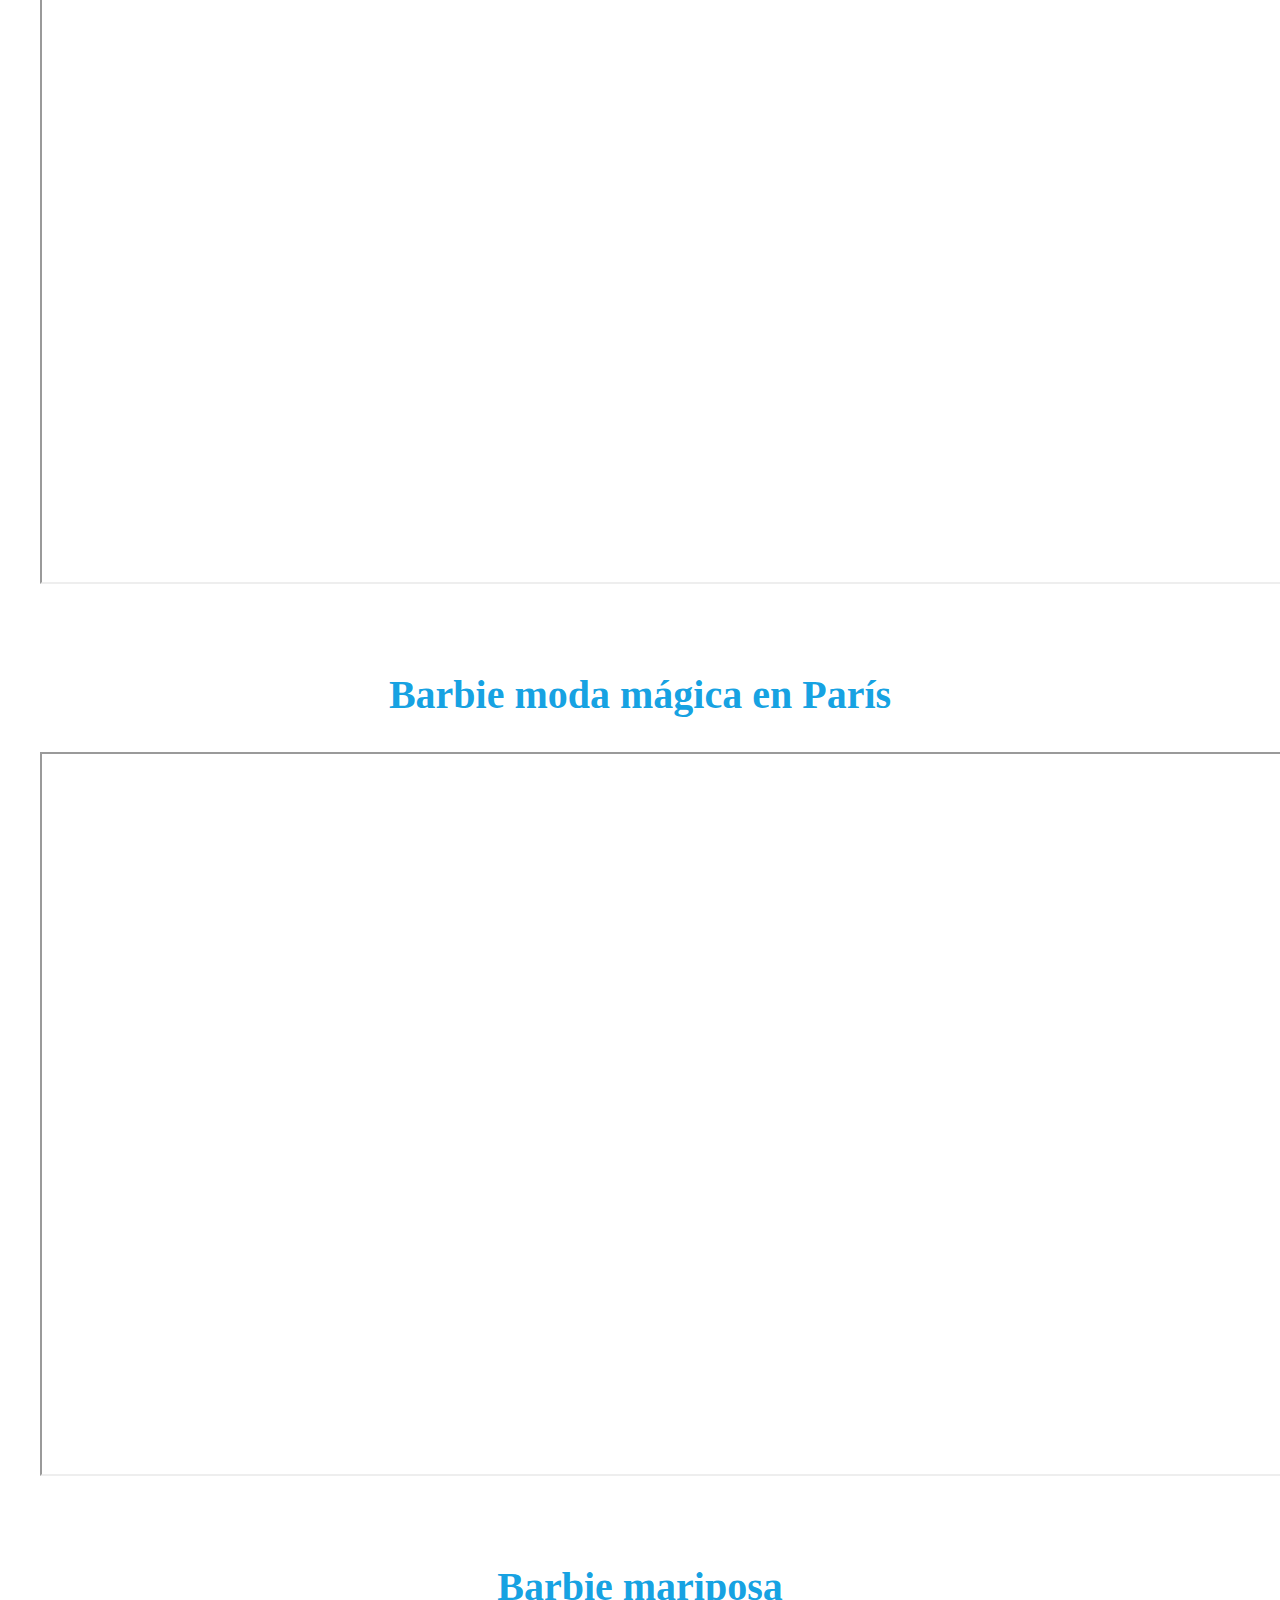
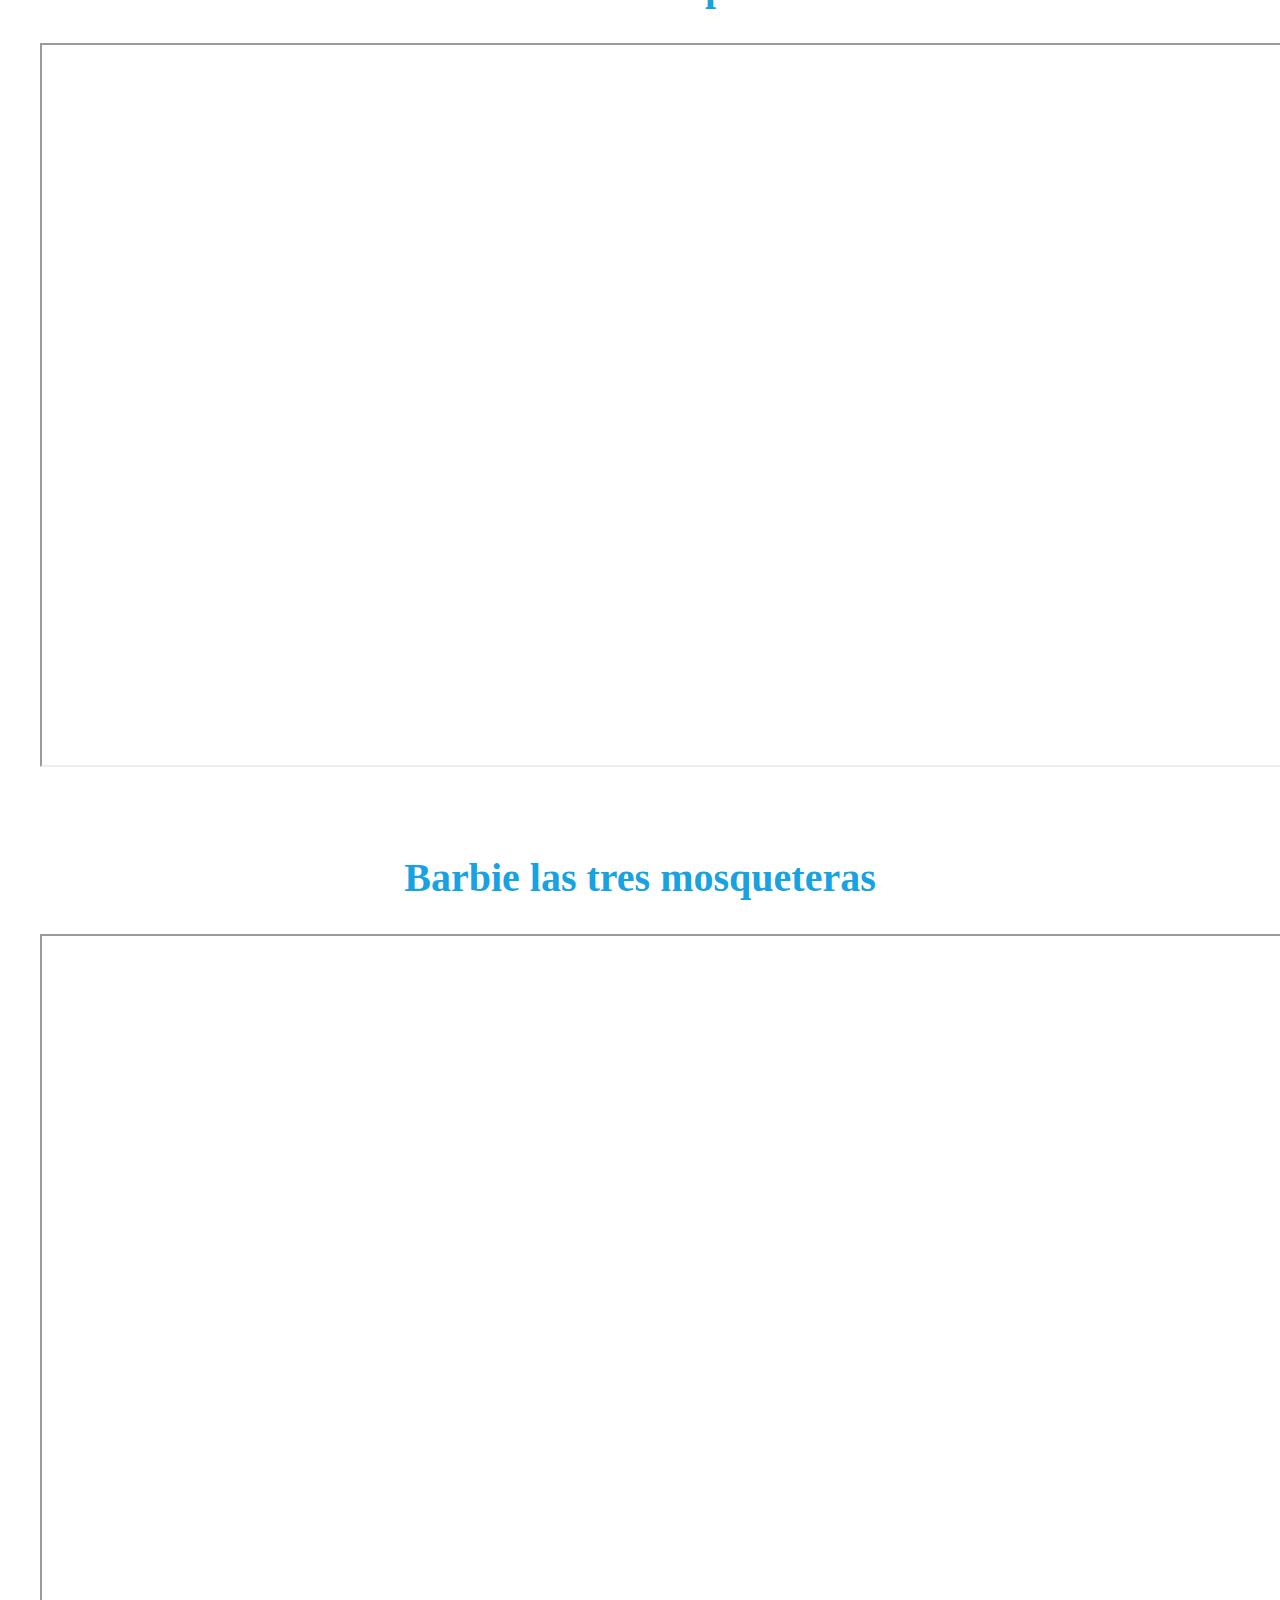
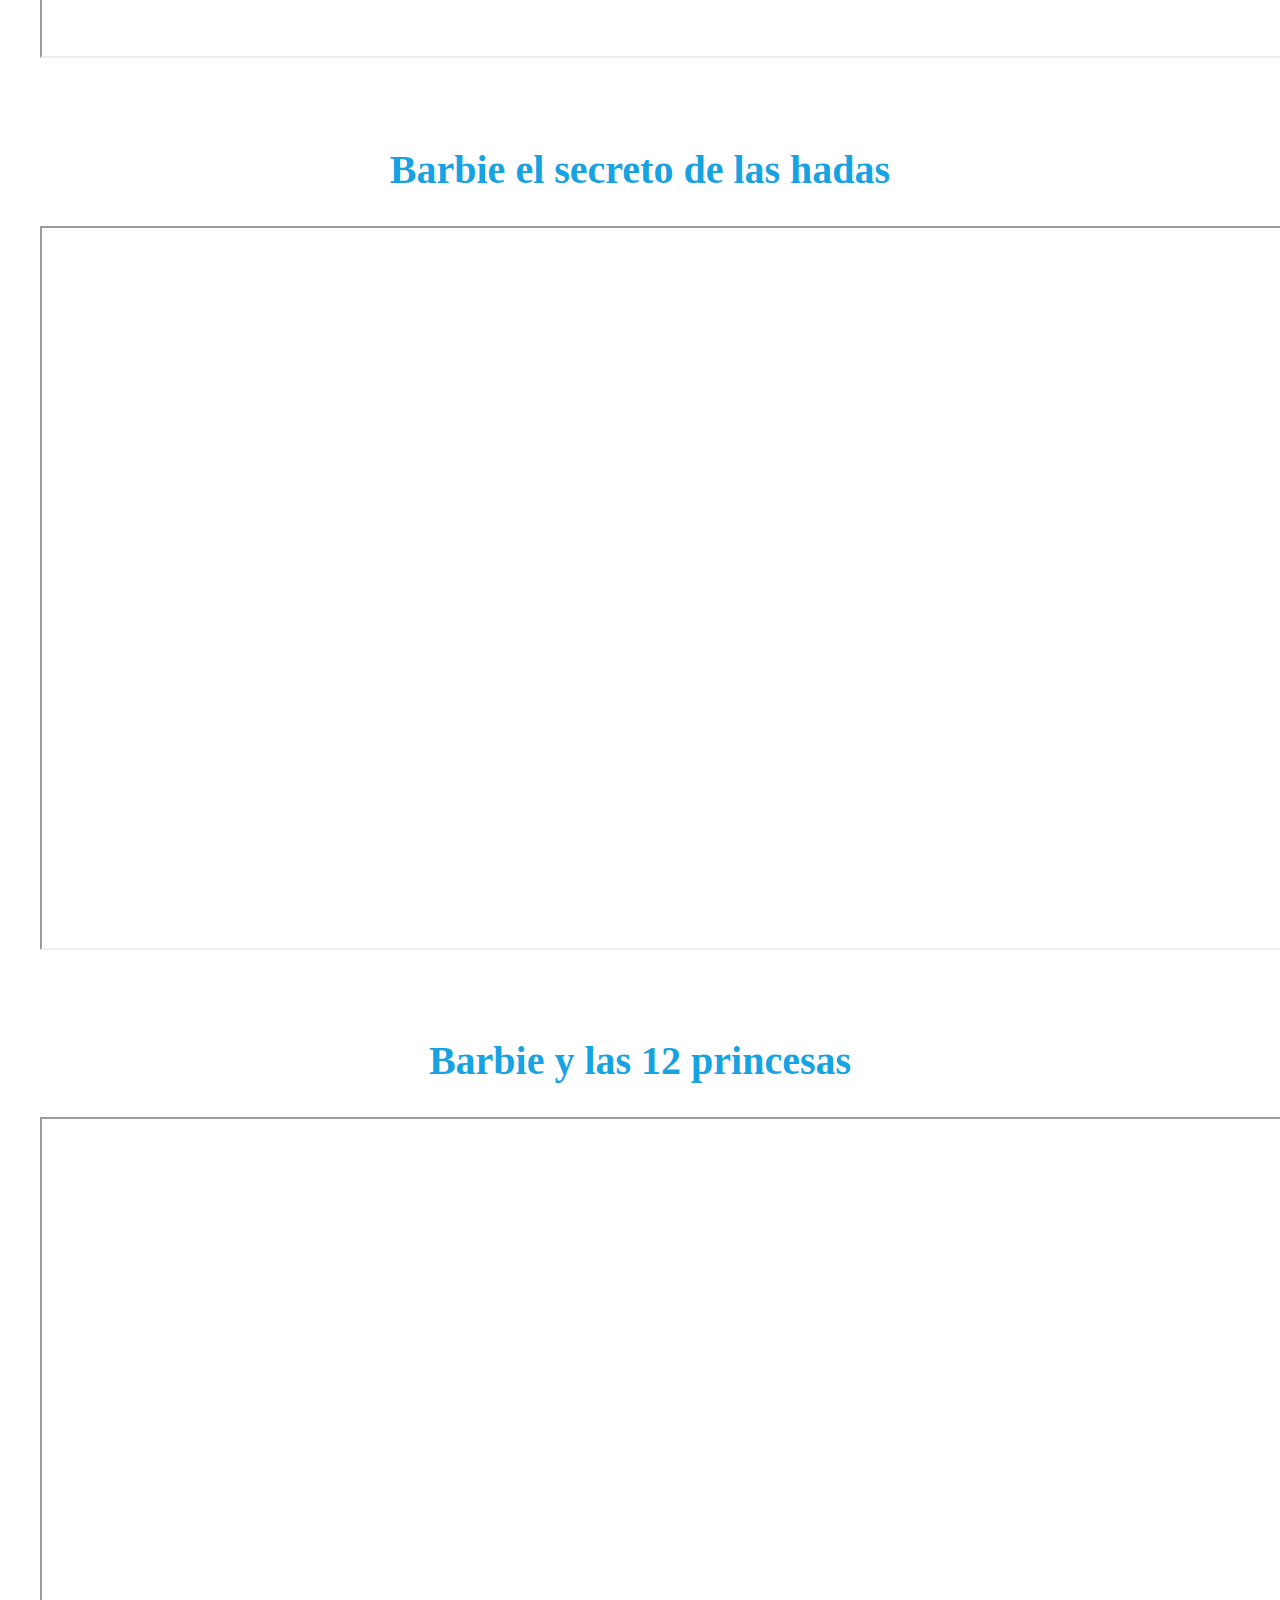
<file: Peliculas de Barbie.html>
<!DOCTYPE html>
<html lang="es">

<head>
    <meta charset="UTF-8">
    <meta http-equiv="X-UA-Compatible" content="IE=edge">
    <meta name="description" content="Regalo para mi amorcito" />
    <meta name="Author" content="Luffy">
    <title>Peliculas de Barbie</title>
    <link rel="stylesheet" href="Peliculasdebarbie.css">

</head>

<body class="agrupo">


    <div class="agrupo">
        <h1>Películas de Barbie</h1>
        <h2>El diario de barbie</h2>
        <iframe src="https://drive.google.com/file/d/1_5y1J25WFEfwh4Wru7tdIR8gjFzIFm5w/preview" width="1280" height="720"></iframe> <br>

        <h2>Barbie en un cuento de navidad</h2>
        <iframe src="https://drive.google.com/file/d/1r14uiYMQkqOUCcHiN5o80yoKJI5lUaQp/preview" width="1280" height="720"></iframe><br>

        <h2>Barbie fairytopia la magia del arcoiris</h2>
        <iframe src="https://drive.google.com/file/d/1jX8pHXTShdIzIj5_79mIMf6LnFZi57xn/preview" width="1280" height="720"></iframe> <br>

        <h2>Barbie la magia del pegaso</h2>
        <iframe src="https://drive.google.com/file/d/1xwiWqZFmSq1Up_vu_r4tsjfj2xQ9WuEg/preview" width="1280" height="720"></iframe> <br>

        <h2>Barbie la princesa de la isla</h2>
        <iframe src="https://drive.google.com/file/d/1Duhn94aKb98yTweHaUftX5P6Z7UlWEFt/preview" width="1280" height="720"></iframe> <br>

        <h2>Barbie la princesa y la plebeya</h2>
        <iframe src="https://drive.google.com/file/d/1tpNHnFkk7RUBHXhB_vvgvQckUKPogJgH/preview" width="1280" height="720"></iframe> <br>

        <h2>Barbie y sus hermanas en una historia de ponis</h2>
        <iframe src="https://drive.google.com/file/d/1CVKlkzraMxH3cIdTB_1w73CTQF52v5LY/preview" width="1280" height="720"></iframe> <br>

        <h2>Barbie y la puerta secreta</h2>
        <iframe src="https://drive.google.com/file/d/1KzlaAnfu6kHAkjOGDgweCofWEb5z_uXP/preview" width="1280" height="720"></iframe> <br>

        <h2>Barbie y el lago de los cisnes</h2>
        <iframe src="https://drive.google.com/file/d/1Thim1v0KBAH3KJpQpd9JX3H9X2cDYyF_/preview" width="1280" height="720"></iframe> <br>

        <h2>Barbie y el castillo de diamantes</h2>
        <iframe src="https://drive.google.com/file/d/15u3DqIRnMmrstBXzg0TvX0ik6wLQLQZV/preview" width="1280" height="720"></iframe> <br>

        <h2>Barbie una aventura de sirenas</h2>
        <iframe src="https://drive.google.com/file/d/1NZMkWneM4i22wgKGkP8QpOhj1Dec5Wsu/preview" width="1280" height="720"></iframe> <br>

        <h2>Barbie una aventura de sirenas 2</h2>
        <iframe src="https://drive.google.com/file/d/13CfdQz0rtaM7A_T9diqxc_LCkGqvJAIV/preview" width="1280" height="720"></iframe> <br>

        <h2>Barbie rapunzel</h2>
        <iframe src="https://drive.google.com/file/d/1B95IpUcN-XltKw6iKJ3Gt2biB57_l-IY/preview" width="1280" height="720"></iframe> <br>

        <h2>Barbie moda mágica en París</h2>
        <iframe src="https://drive.google.com/file/d/1-DZBtxdwOjWMGP6-6etsWK4pKwrKvT8i/preview" width="1280" height="720"></iframe> <br>

        <h2>Barbie mariposa</h2>
        <iframe src="https://drive.google.com/file/d/1L0Li4ymbPivPYsBFFuh-mjg8-IU8Auhh/preview" width="1280" height="720"></iframe> <br>

        <h2>Barbie las tres mosqueteras</h2>
        <iframe src="https://drive.google.com/file/d/11nVf8Q9Q0vQlH28VWvx9eip6gPSKN2oD/preview" width="1280" height="720"></iframe> <br>

        <h2>Barbie el secreto de las hadas</h2>
        <iframe src="https://drive.google.com/file/d/1vQSHjdgaWh6Go0GvyeCRRm0L13I7e4Ku/preview" width="1280" height="720"></iframe> <br>

        <h2>Barbie y las 12 princesas</h2>
        <iframe src="https://drive.google.com/file/d/11o3GH4LjZWD06g9ndYtZHvB8YX50a4HK/preview" width="1280" height="720"></iframe> <br>

        <h2>Barbie en el cascanueces</h2>
        <iframe src="https://drive.google.com/file/d/1YeveHB48Vfol2ZvxdlZiQenD34CC-JvB/preview" width="1280" height="720"></iframe> <br>

        <h2>Barbie mariposa y la princesa de las hadas</h2>
        <iframe src="https://drive.google.com/file/d/16uev7bof1EtfmScLEVHi_XvqJC51y9HC/preview" width="1280" height="720"></iframe> <br>
    </div>

</body>

<footer class="agrupo">
    <h3>Te amo mucho mi amor, disfrútalas:3</h3>
</footer>



</html>
</file>
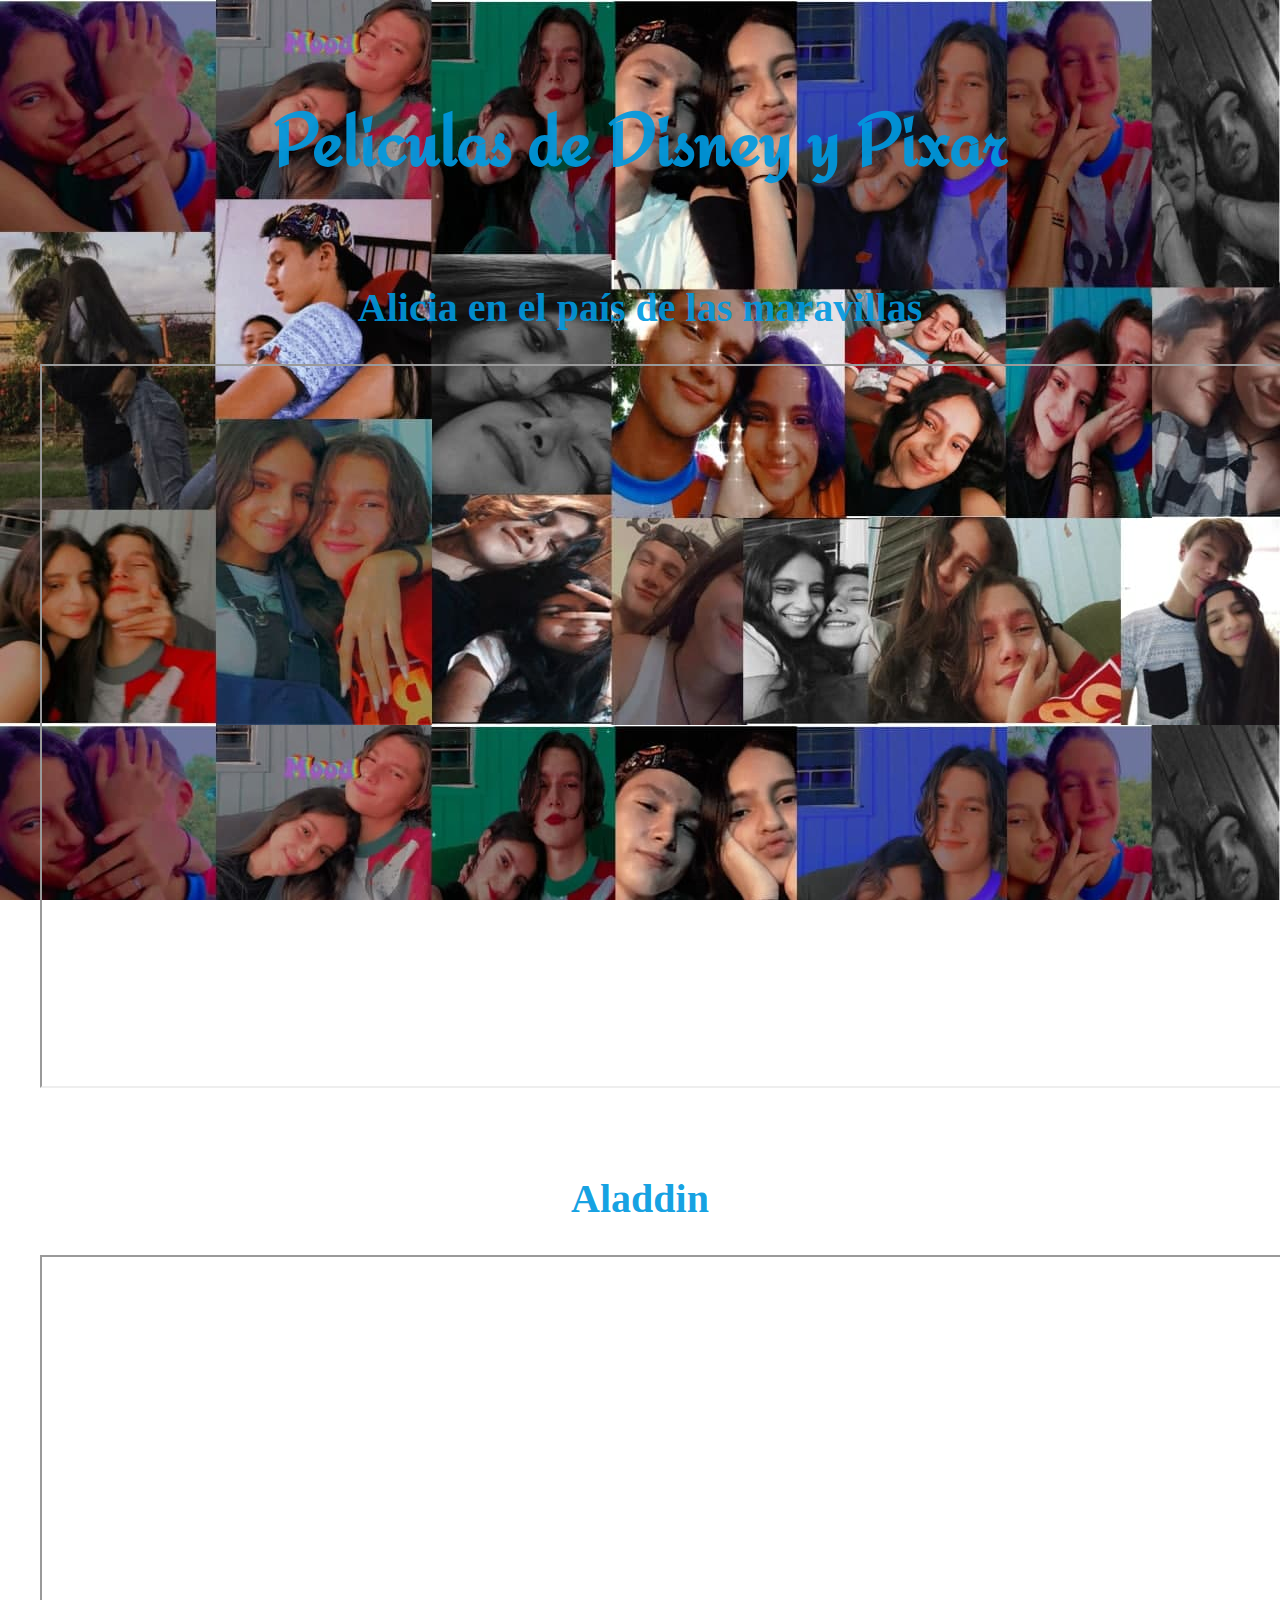
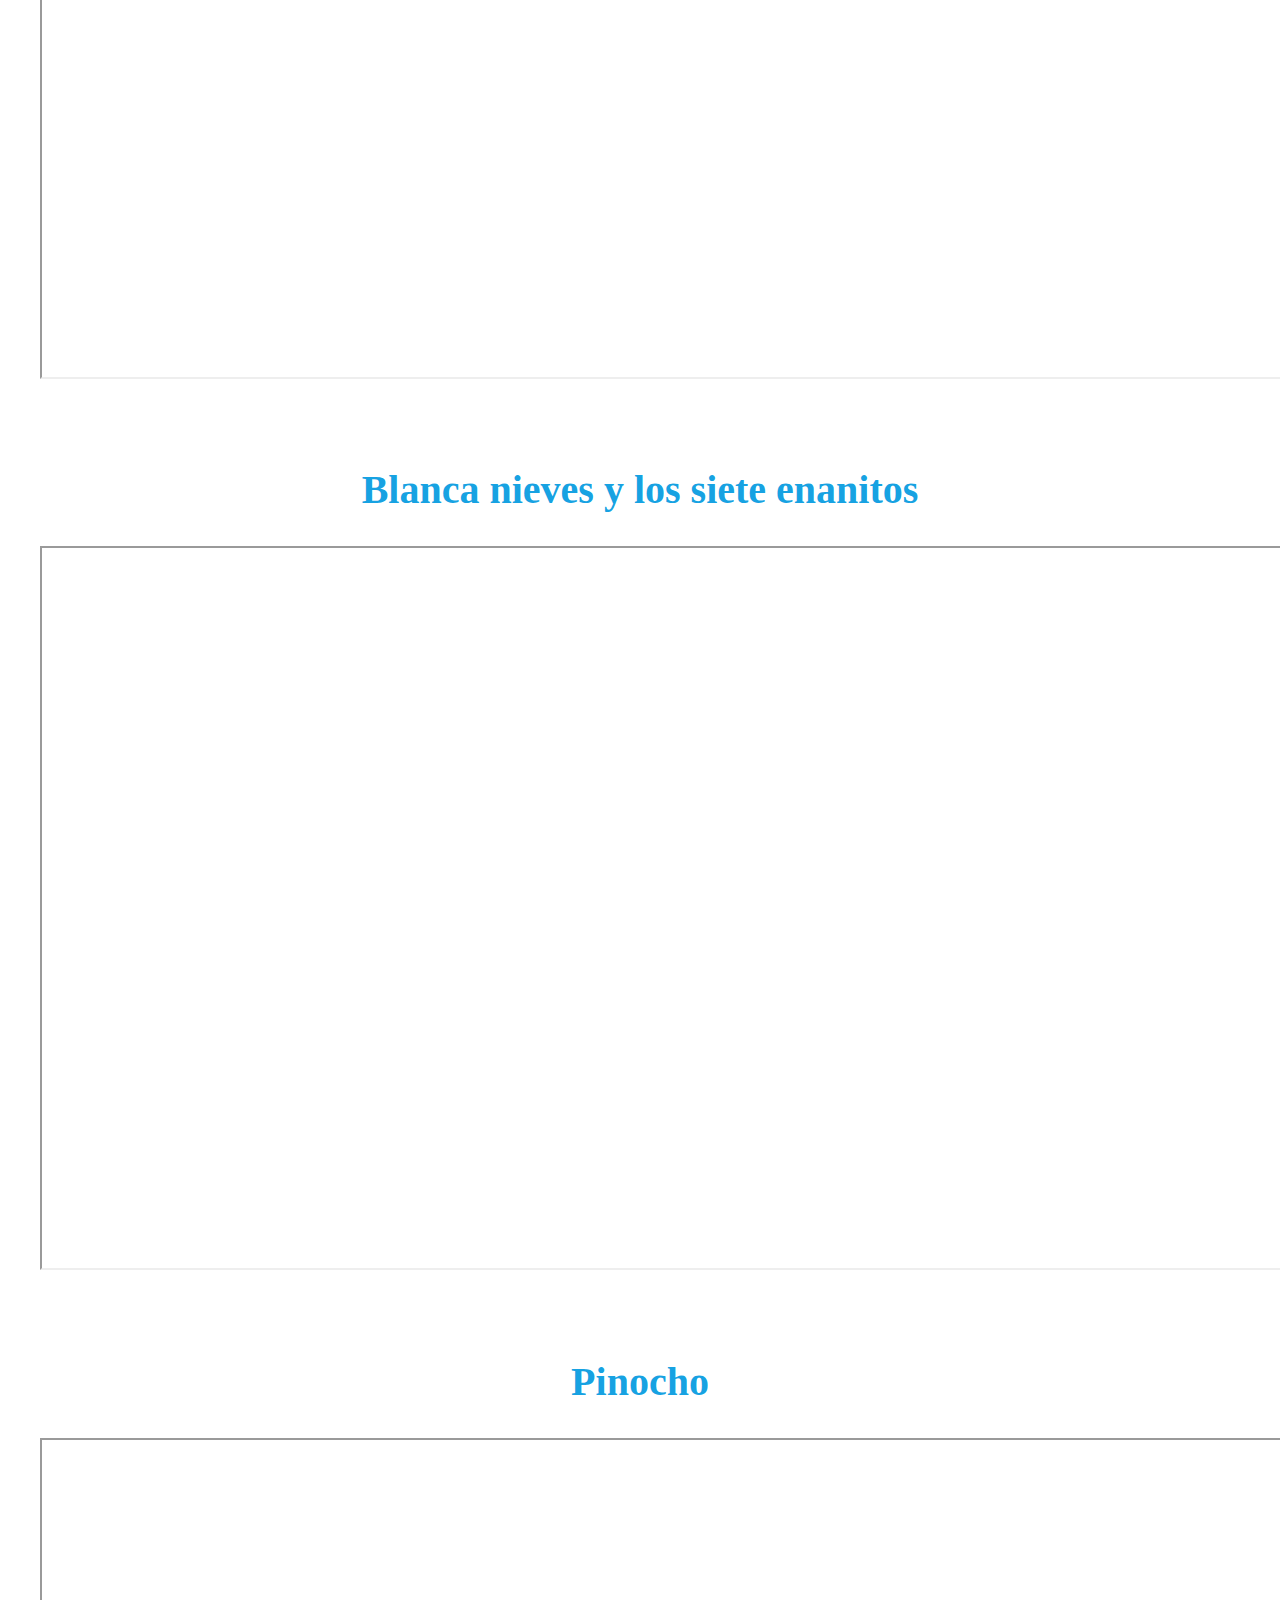
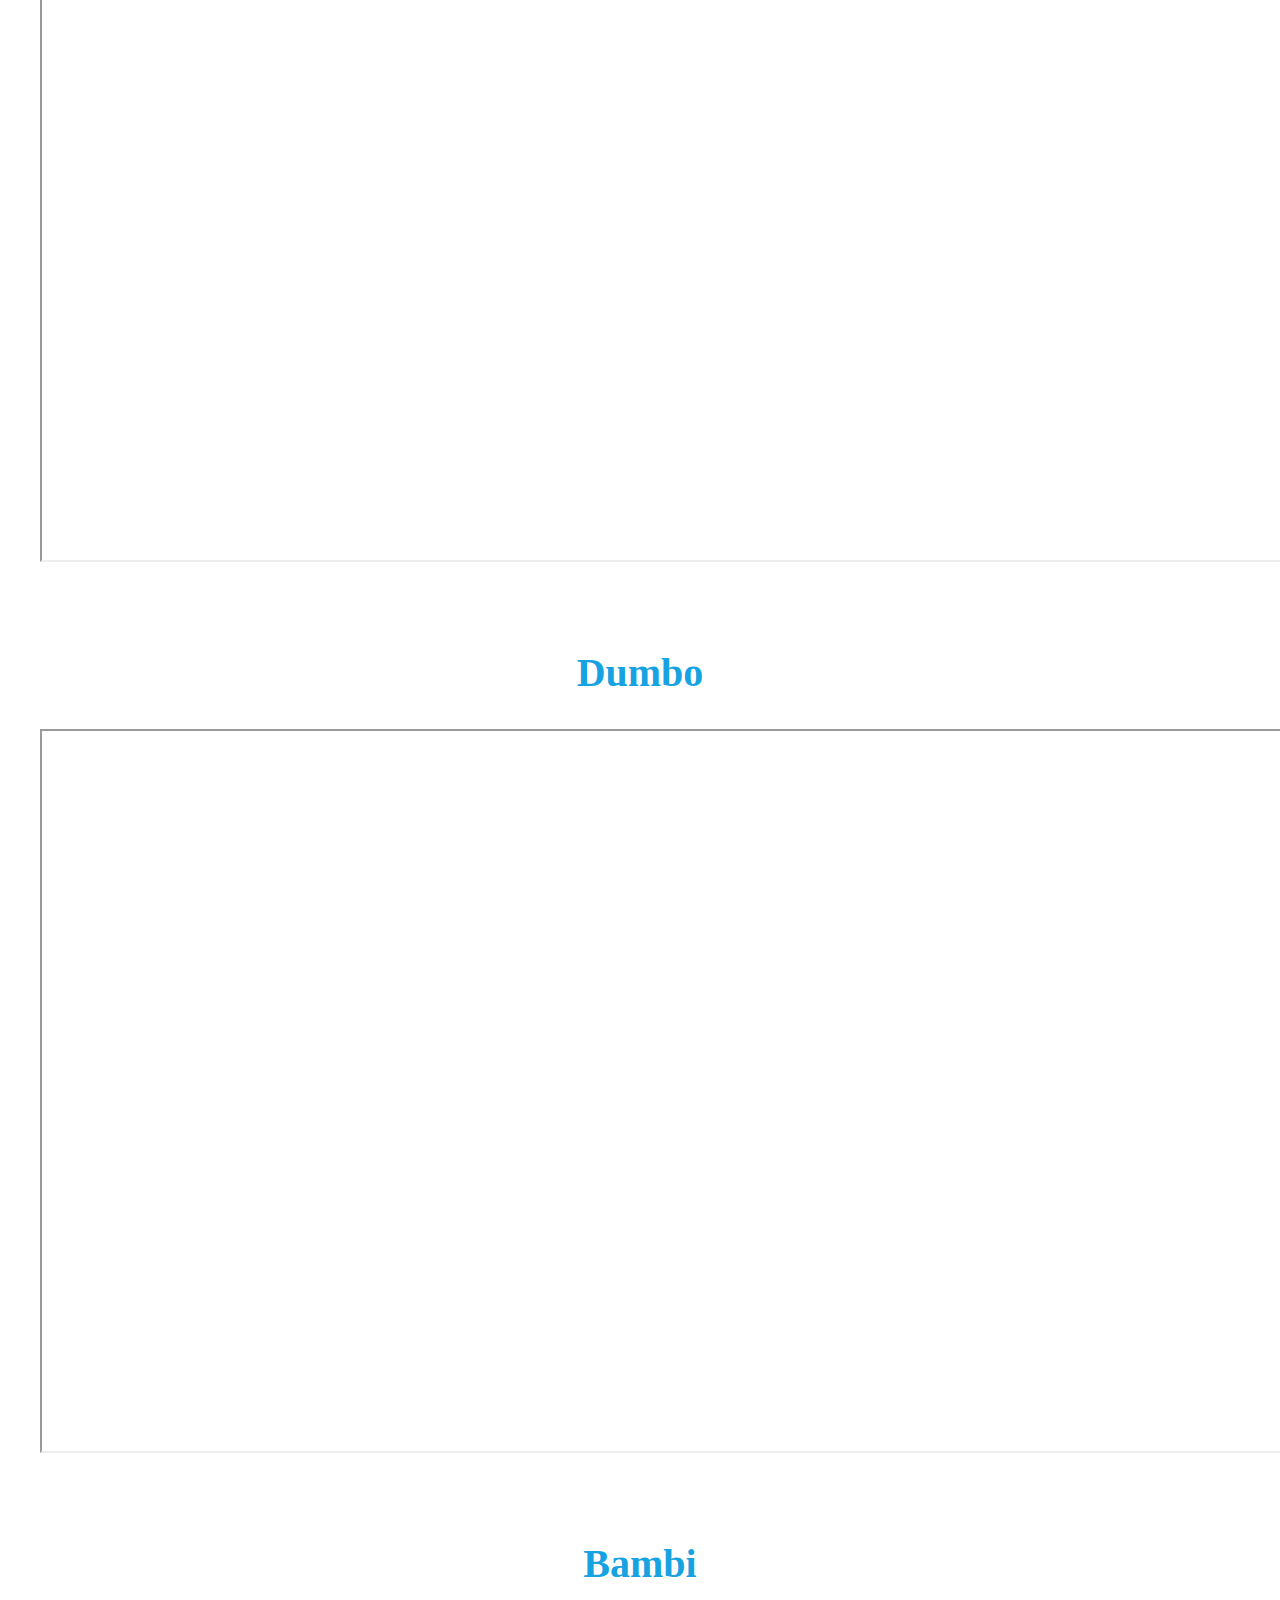
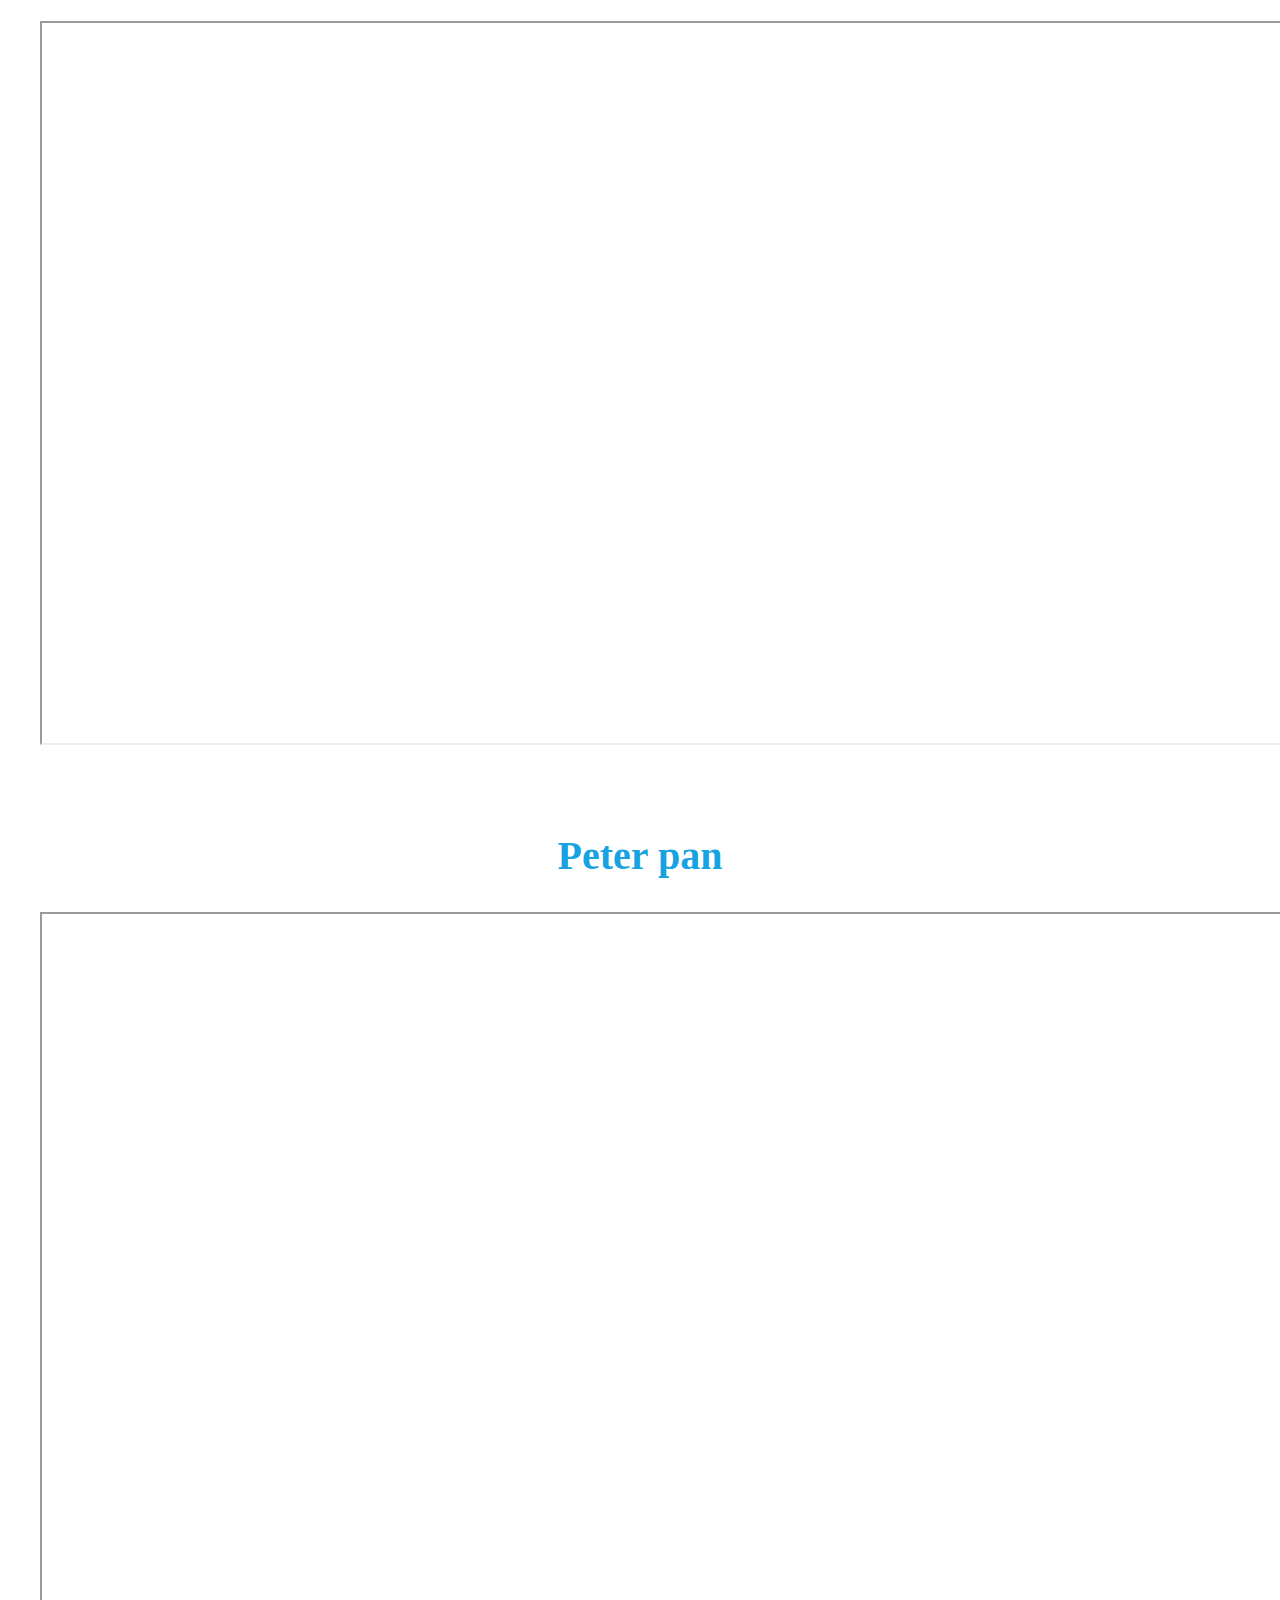
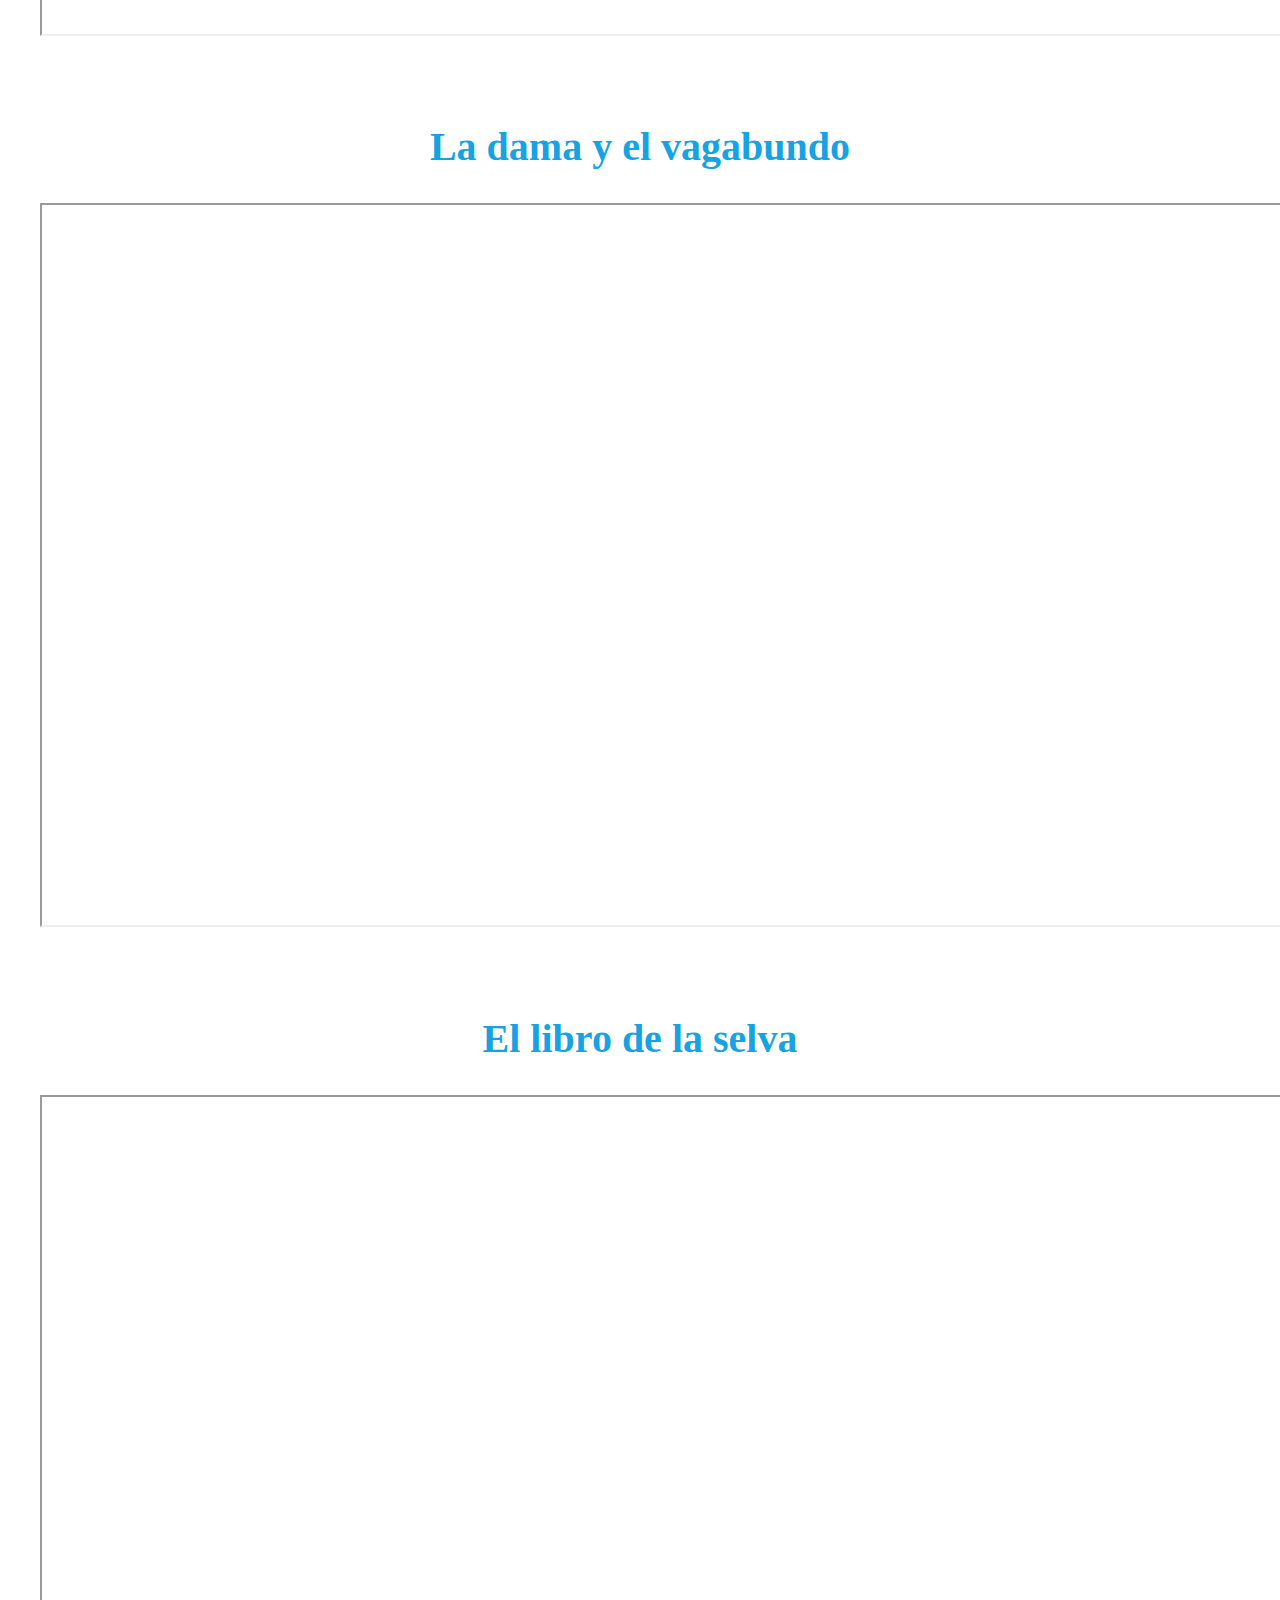
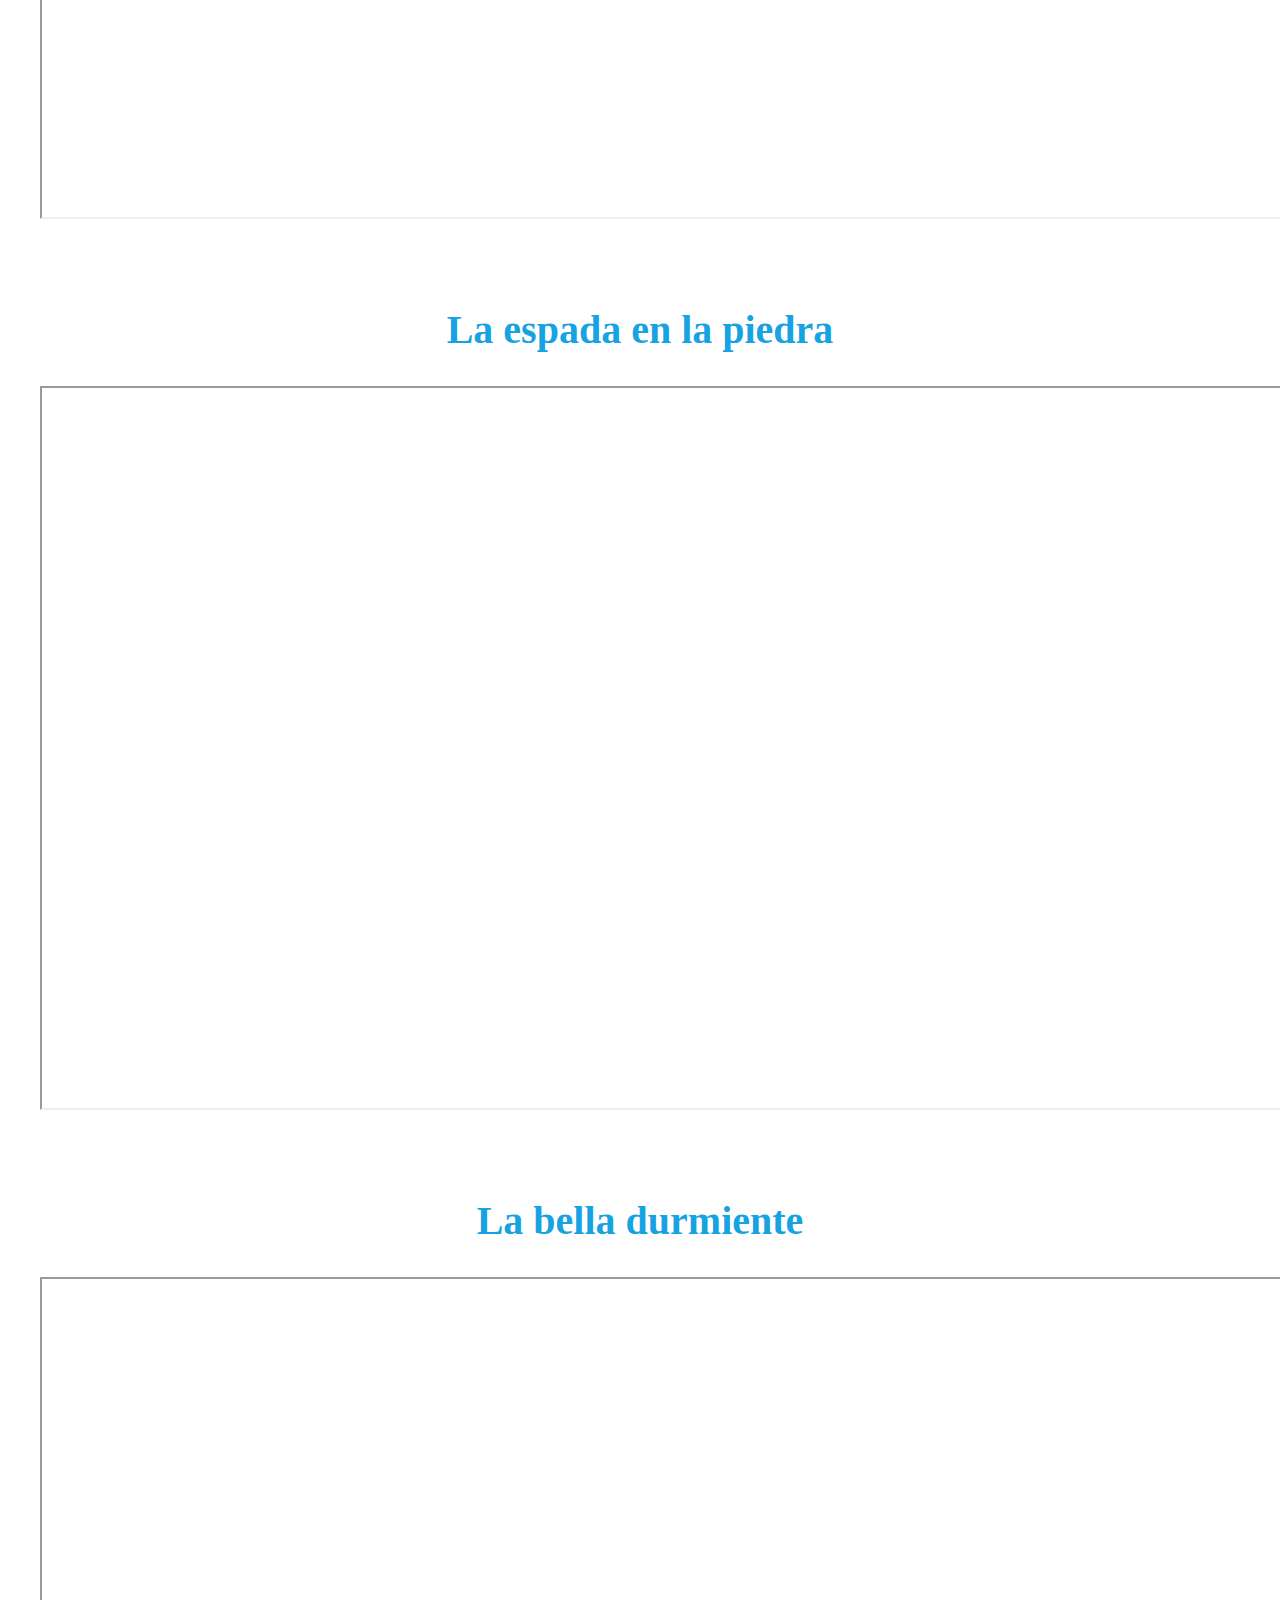
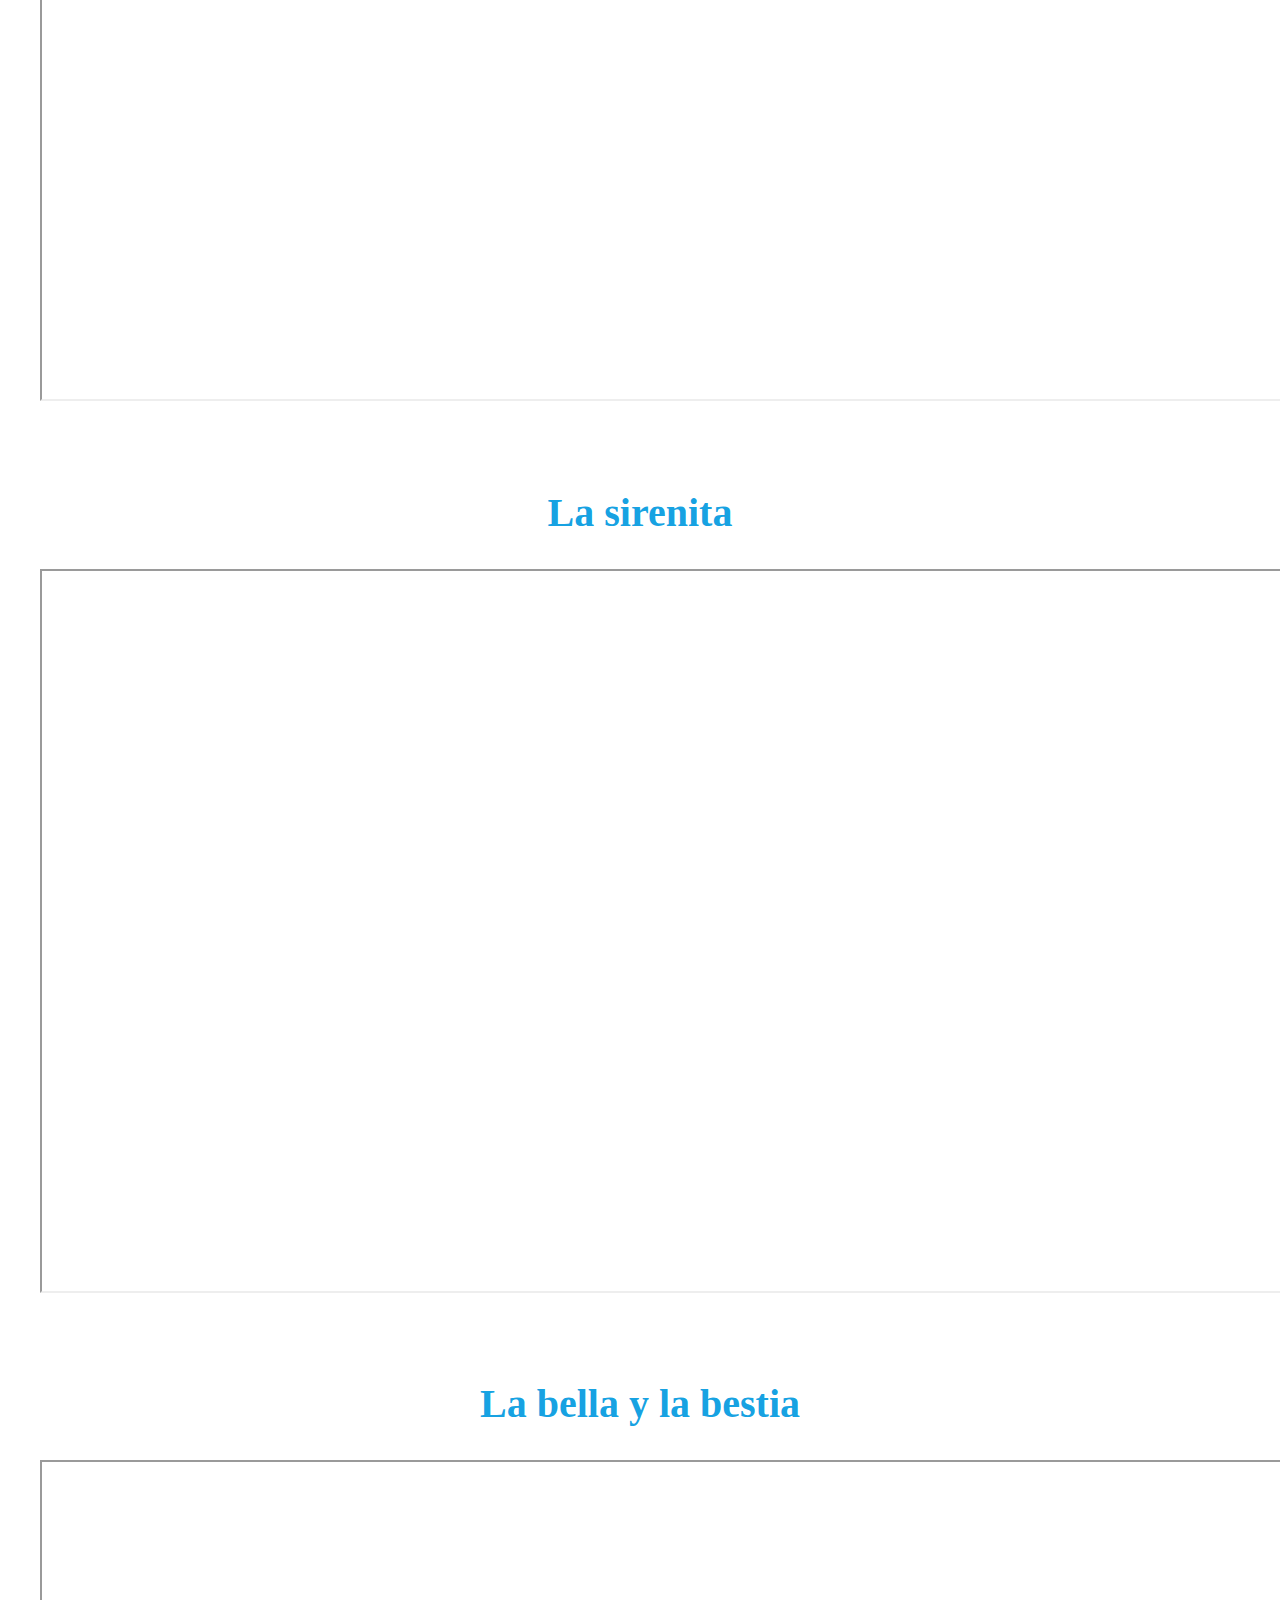
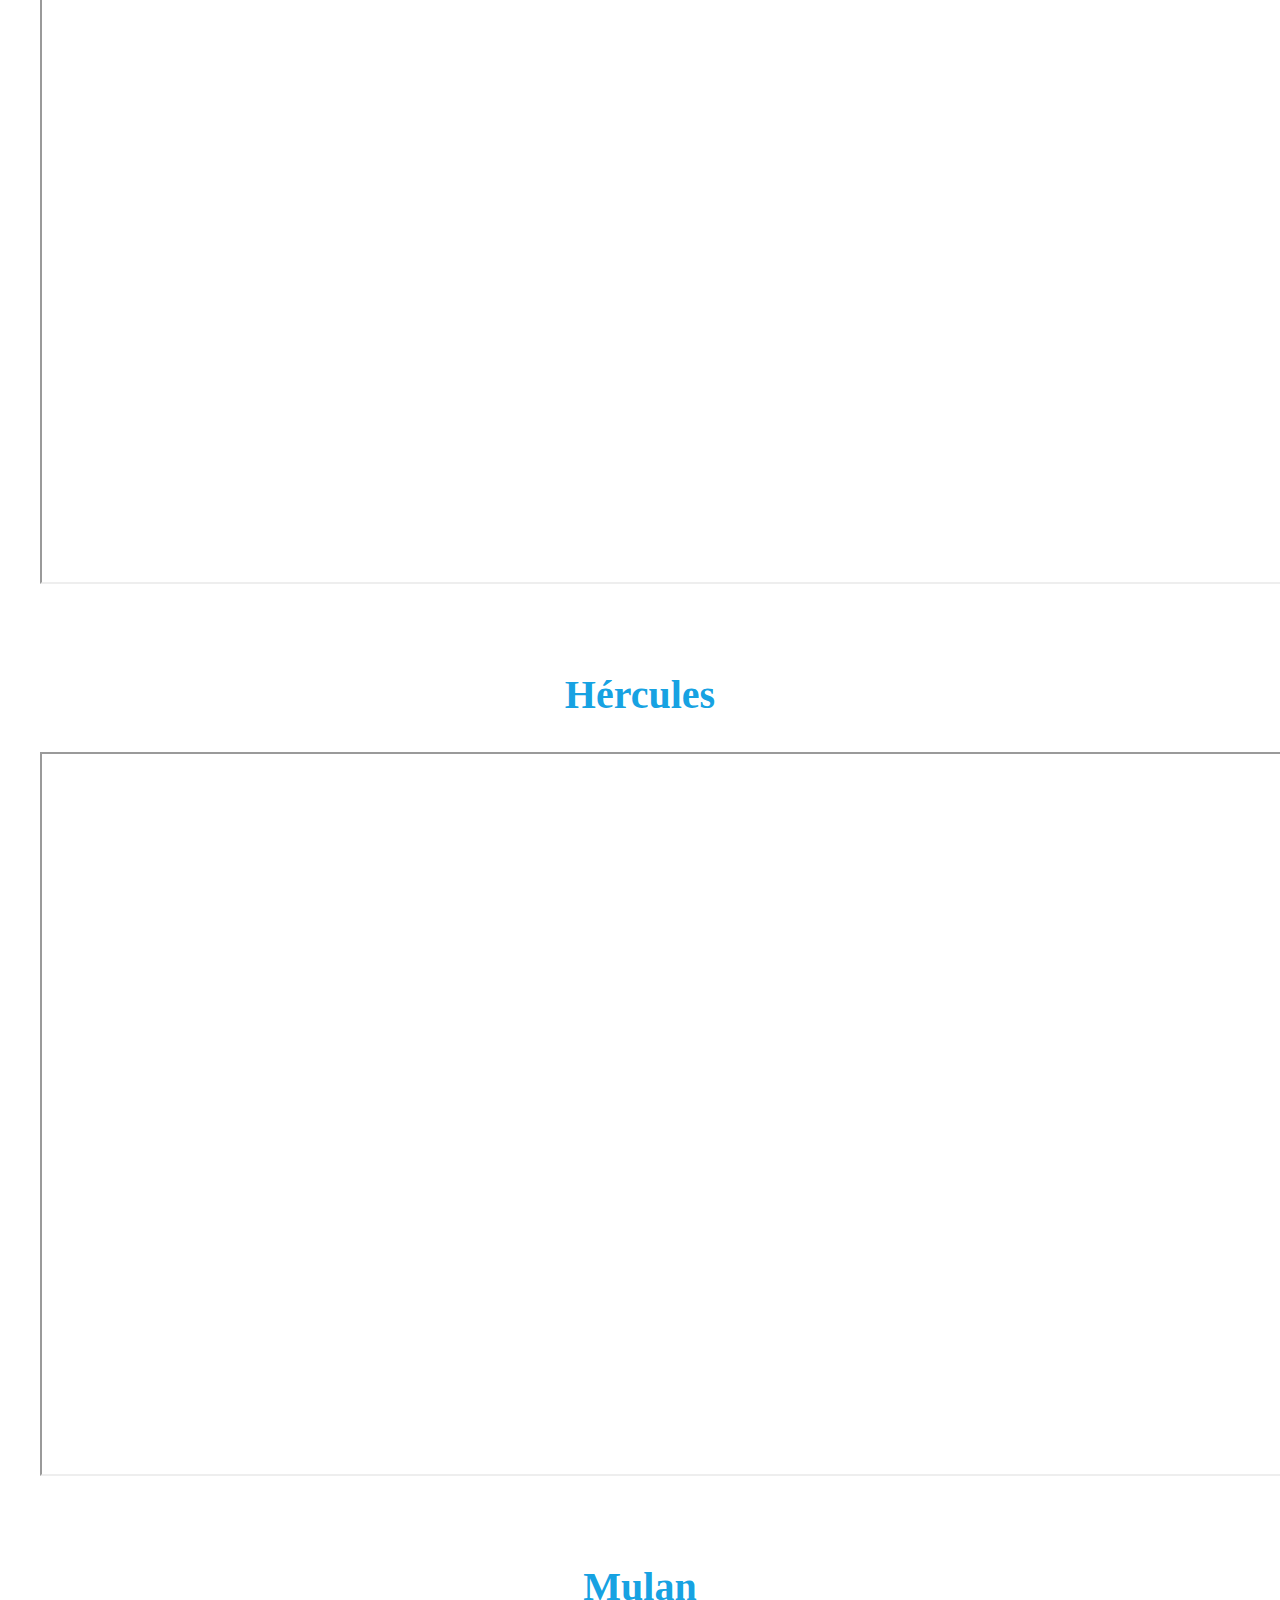
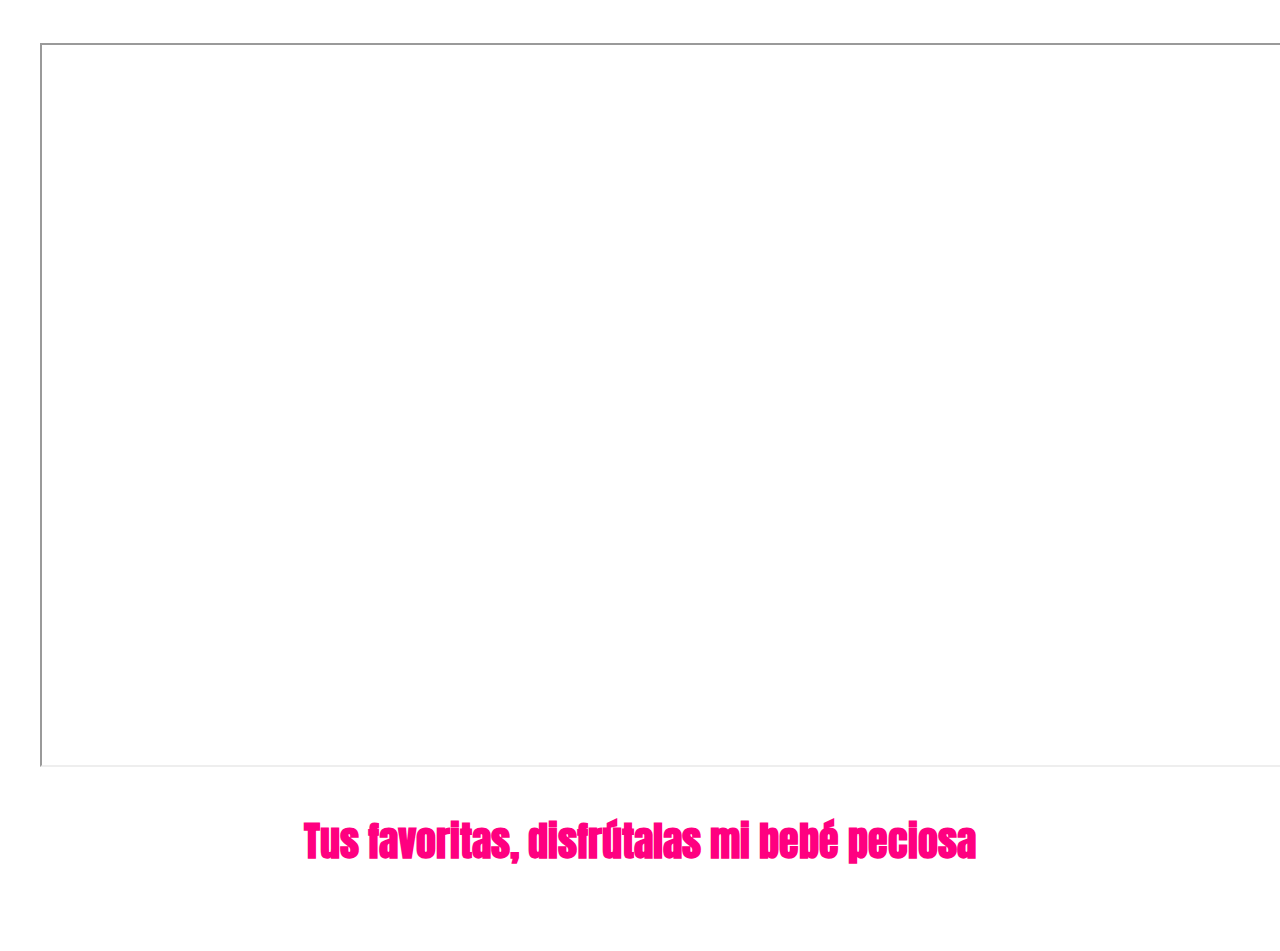
<file: Peliculas de Disney y Pixar.html>
<!DOCTYPE html>
<html lang="es">

<head>
    <meta charset="UTF-8">
    <meta http-equiv="X-UA-Compatible" content="IE=edge">
    <meta name="description" content="Regalo para mi amorcito" />
    <meta name="Author" content="Luffy">
    <title>Peliculas de Disney y Pixar</title>
    <link rel="stylesheet" href="pelisdisneypixar.css">
</head>

<body class="agrupo">
    <div class="agrupo">
        <h1>Peliculas de Disney y Pixar</h1>

        <h2>Alicia en el país de las maravillas</h2>
        <iframe src="https://drive.google.com/file/d/14orGO462-0Wj0qMkTrC1RRFxnxgUt5vz/preview" width="1280" height="720"></iframe> <br>

        <h2>Aladdin</h2>
        <iframe src="https://drive.google.com/file/d/1juAlDjeMvMYcQHVV6IXVYXNMBlU93OM8/preview" width="1280" height="720"></iframe> <br>

        <h2>Blanca nieves y los siete enanitos</h2>
        <iframe src="https://drive.google.com/file/d/17YFMwt2d3MDCISeQopVoZ5vRUn8ZK8PN/preview" width="1280" height="720"></iframe> <br>

        <h2>Pinocho</h2>
        <iframe src="https://drive.google.com/file/d/1okNJkU5KiuLb2fVCD3aJ8tw520n1F00J/preview" width="1280" height="720"></iframe> <br>

        <h2>Dumbo</h2>
        <iframe src="https://drive.google.com/file/d/1ALlW-8pfLAu8qVaxwaA393g4Vn9prG6s/preview" width="1280" height="720"></iframe> <br>

        <h2>Bambi</h2>
        <iframe src="https://drive.google.com/file/d/1C4Av_bAlevTIc6HbGsuoeT5xdVmOuMCT/preview" width="1280" height="720"></iframe> <br>

        <h2>Peter pan</h2>
        <iframe src="https://drive.google.com/file/d/1LvGK0bQ8EIuYdqEYOBOGqK5zFCNx3t2T/preview" width="1280" height="720"></iframe> <br>

        <h2>La dama y el vagabundo</h2>
        <iframe src="https://drive.google.com/file/d/1I866IBZ7QxiCoCy8YgoT3ULXUqMUtEf2/preview" width="1280" height="720"></iframe> <br>

        <h2>El libro de la selva</h2>
        <iframe src="https://drive.google.com/file/d/1z_milEl8ojTq70WPnmfFc9dq_1IYE-iw/preview" width="1280" height="720"></iframe> <br>

        <h2>La espada en la piedra</h2>
        <iframe src="https://drive.google.com/file/d/1wprvm7KSmYzPR_2RgIUCxszJWB8UNAcV/preview" width="1280" height="720"></iframe> <br>

        <h2>La bella durmiente</h2>
        <iframe src="https://drive.google.com/file/d/1rpKYe6w785lzxbbH1KKA9yicH7qR4jkG/preview" width="1280" height="720"></iframe> <br>

        <h2>La sirenita</h2>
        <iframe src="https://drive.google.com/file/d/19Ism0BQy6X1H_1cHZmPuQ5OzyEAI0f88/preview" width="1280" height="720"></iframe> <br>

        <h2>La bella y la bestia</h2>
        <iframe src="https://drive.google.com/file/d/1HJkQHQ0oHDgpyVfhdztFi0niH7a3O_Q1/preview" width="1280" height="720"></iframe> <br>

        <h2>Hércules</h2>
        <iframe src="https://drive.google.com/file/d/1pUolOR5XDRqnKM1i02KDX4EL6WtE0MFP/preview" width="1280" height="720"></iframe>

        <h2>Mulan</h2>
        <iframe src="https://drive.google.com/file/d/17jzkm3DLL52dKqdD8PbEeeq3uHl8e3hz/preview" width="1280" height="720"></iframe>




        <h3>
            Tus favoritas, disfrútalas mi bebé peciosa
        </h3>
    </div>
</body>

</html>
</file>
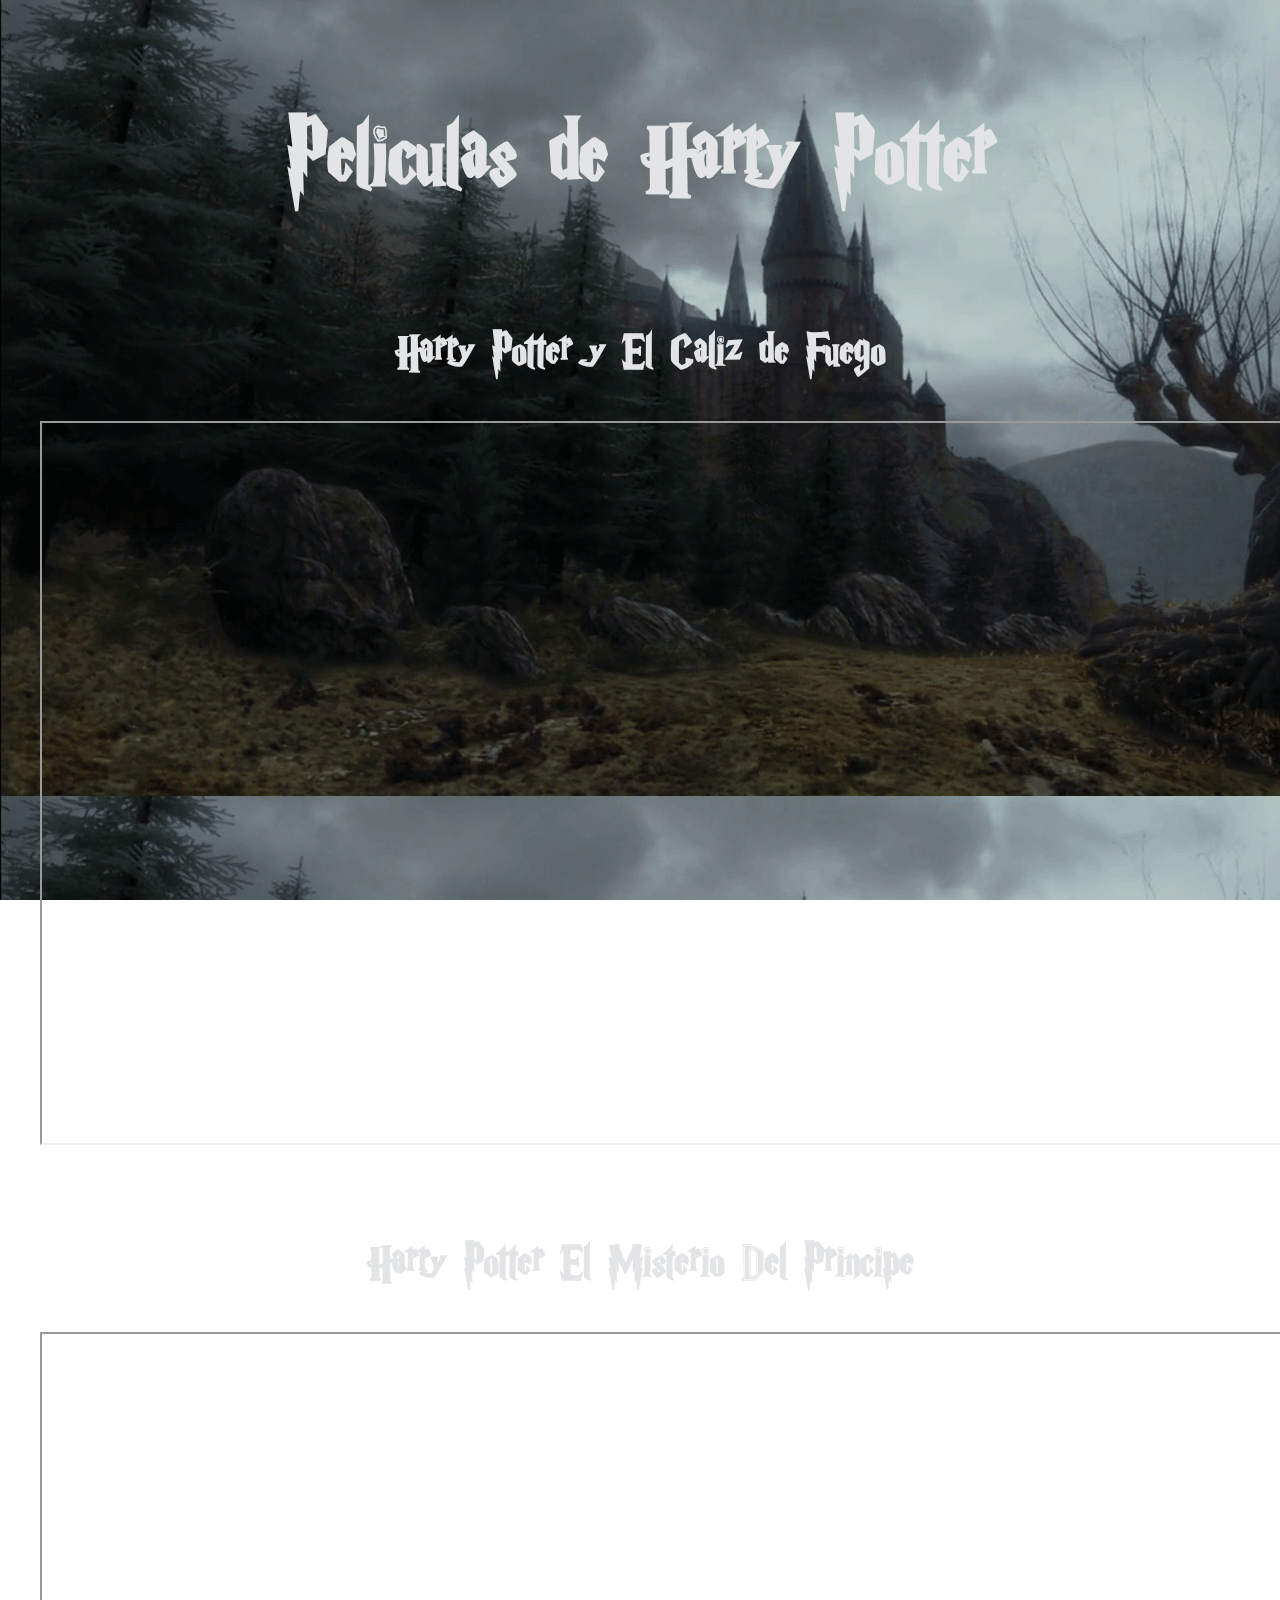
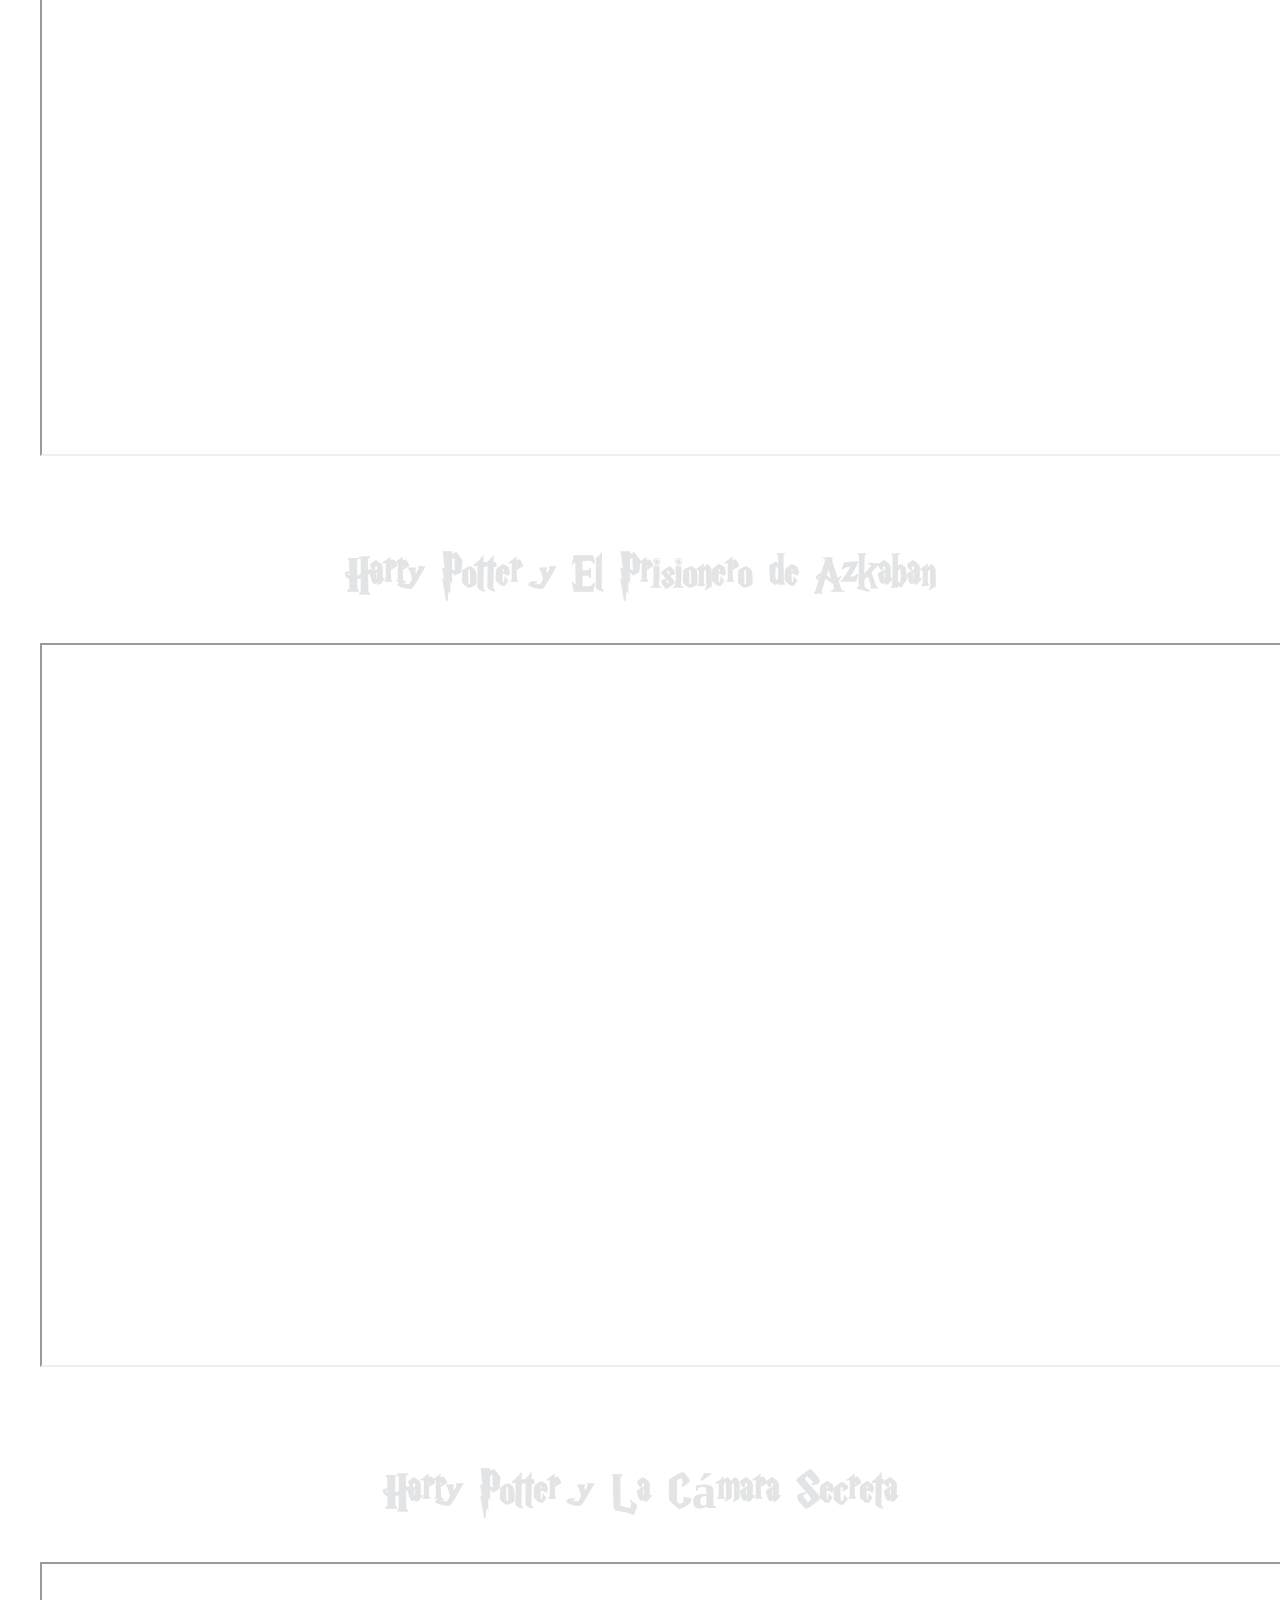
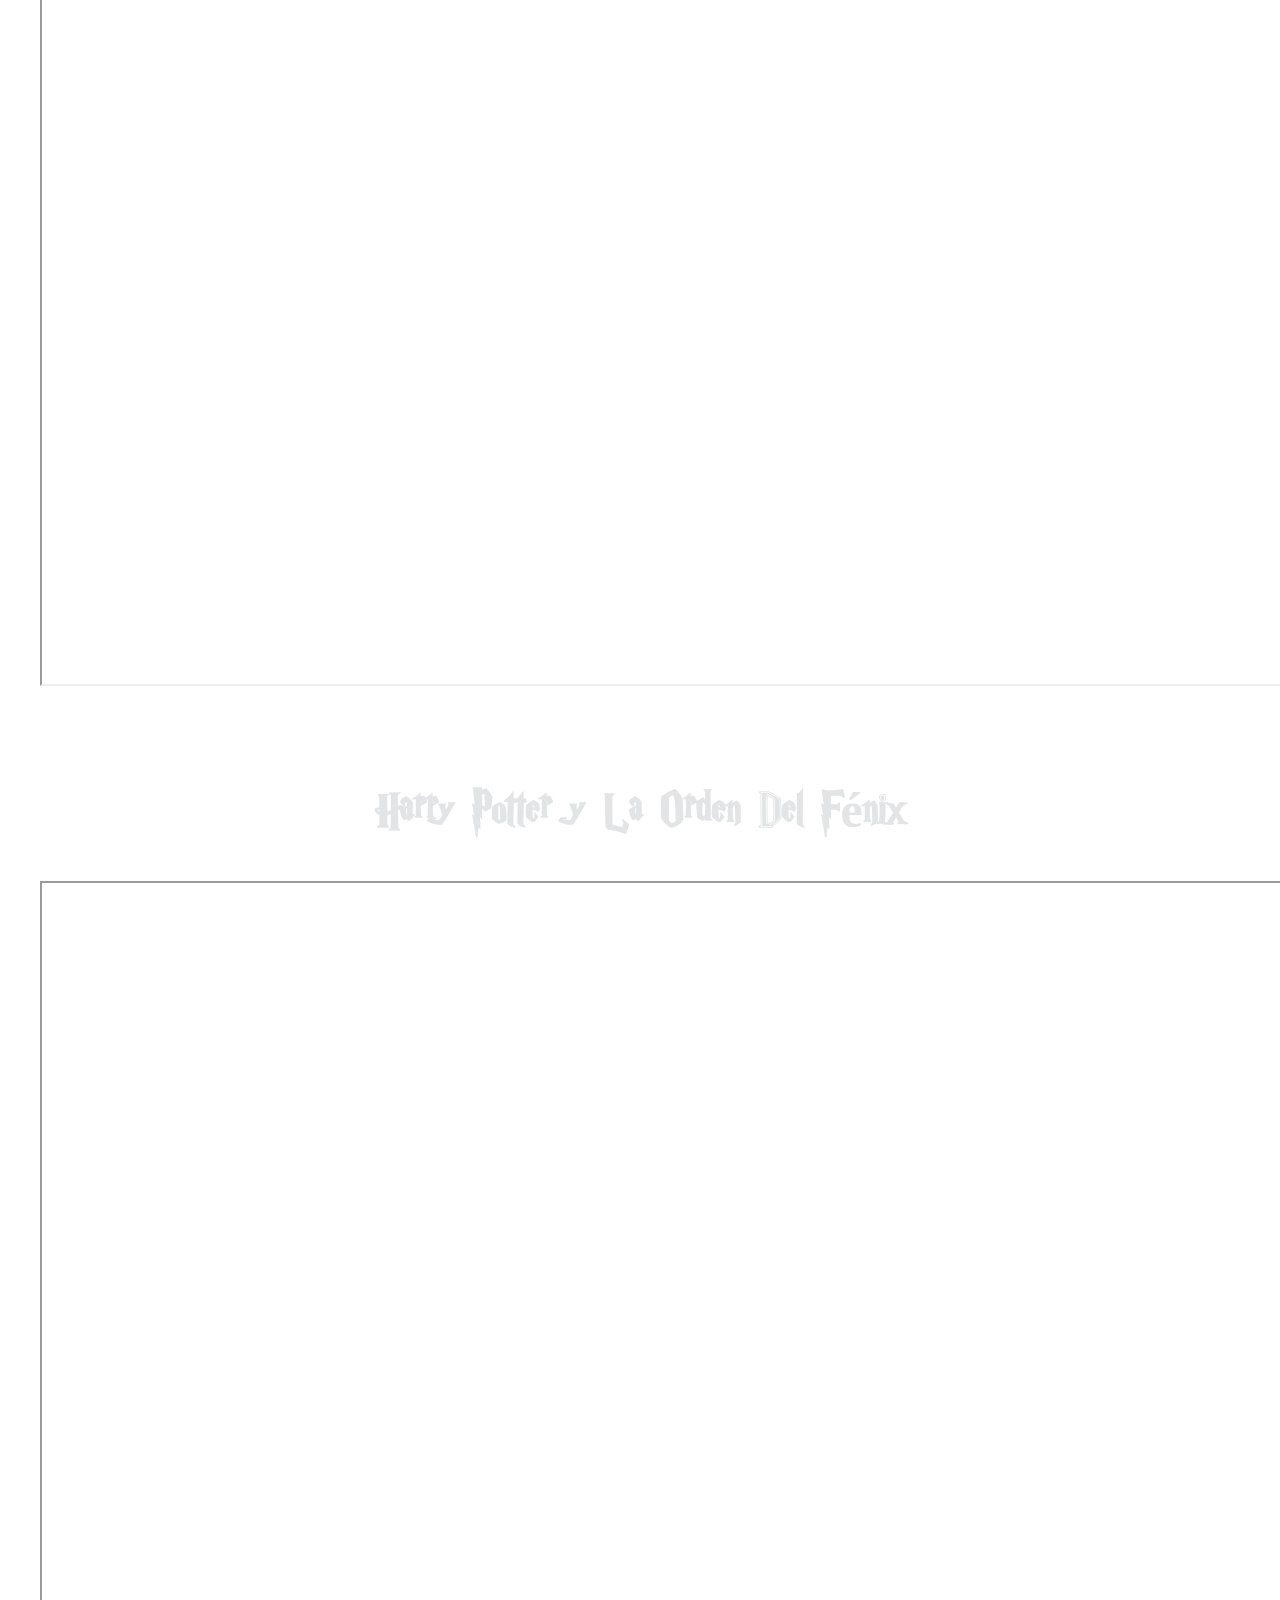
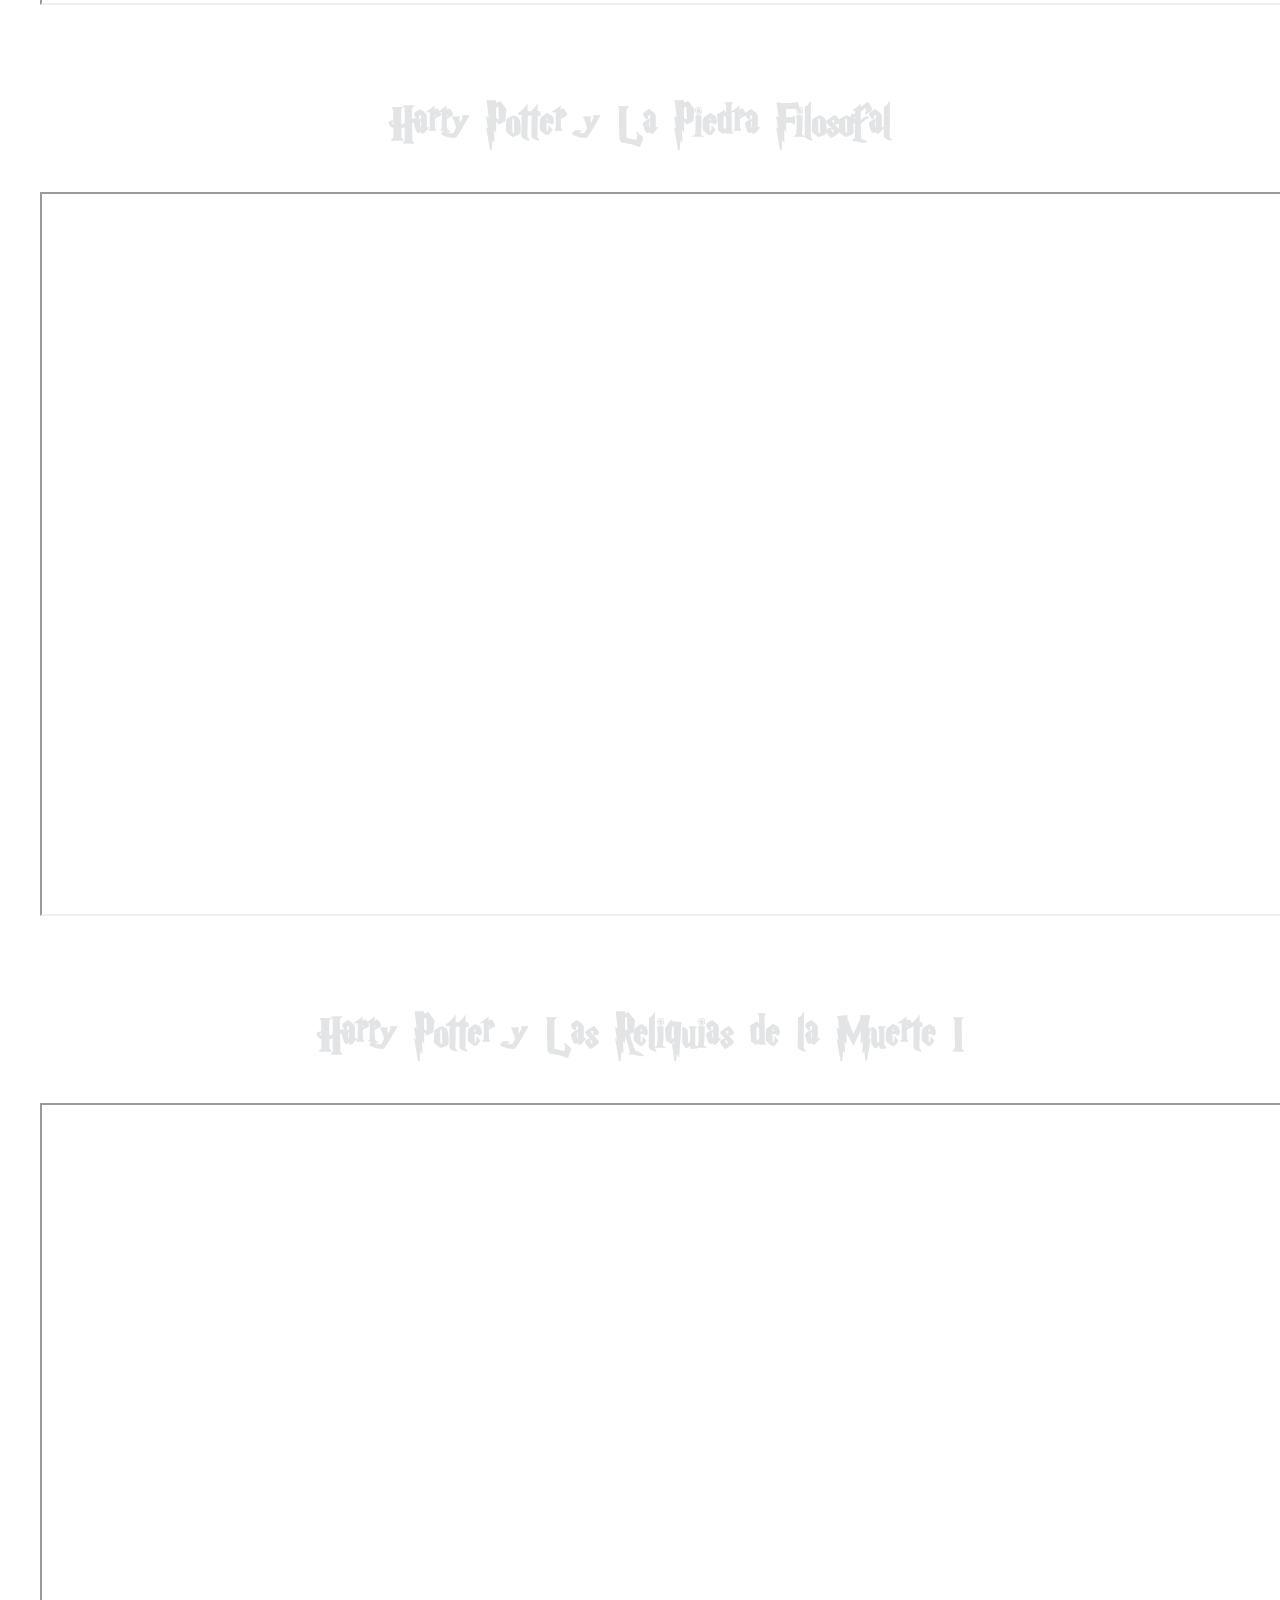
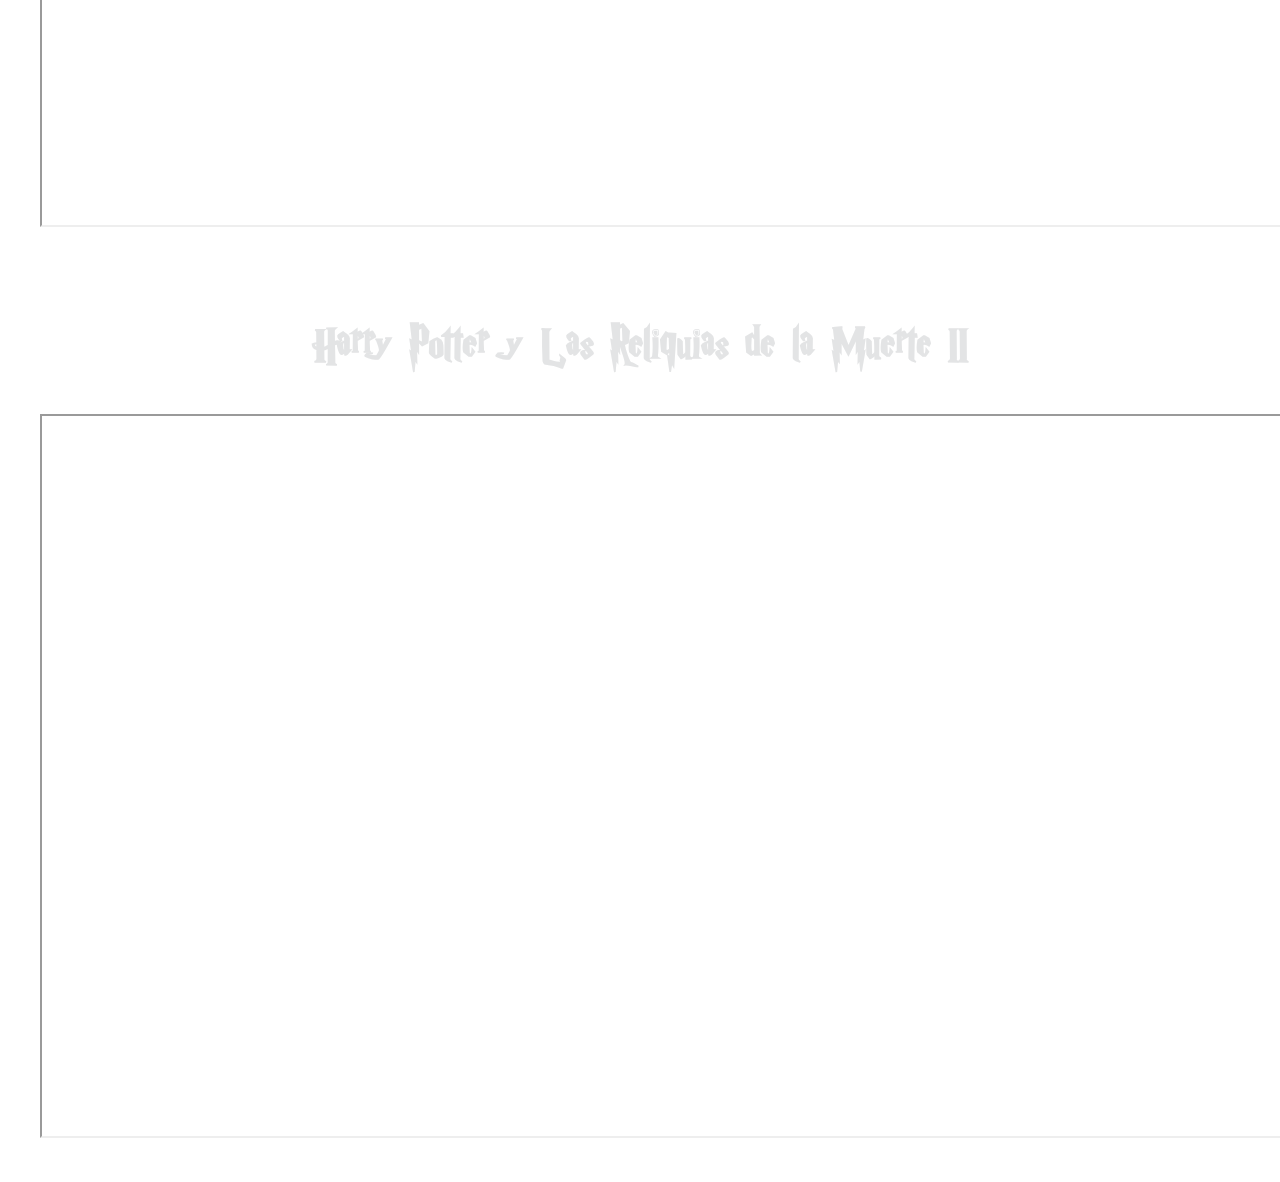
<file: Peliculas de Harry Potter.html>
<!DOCTYPE html>
<html lang="es">

<head>
    <meta charset="UTF-8">
    <meta http-equiv="X-UA-Compatible" content="IE=edge">
    <meta name="description" content="Regalo para mi amorcito" />
    <meta name="Author" content="Luffy">
    <title>Peliculas de Harry Potter</title>
    <link rel="stylesheet" href="Peliculasdehp.css">
</head>

<body class="agrupo">
    <div class="agrupo">

        <h1>Peliculas de Harry Potter</h1>

        <h2>Harry Potter y El Caliz de Fuego</h2>
        <iframe src="https://drive.google.com/file/d/1y2NLJddMP31bCW71qiduIgFjcTle_RFZ/preview" width="1280" height="720"></iframe>

        <h2>Harry Potter El Misterio Del Principe</h2>
        <iframe src="https://drive.google.com/file/d/1E3-HqLUSISmxuW14kcvvTL7Qi2MZ0Jls/preview" width="1280" height="720"></iframe>

        <h2>Harry Potter y El Prisionero de Azkaban</h2>
        <iframe src="https://drive.google.com/file/d/1IpBPdxxZwYnzyNqY7CJ-JRWCawlyGffl/preview" width="1280" height="720"></iframe>

        <h2>Harry Potter y La Cámara Secreta</h2>
        <iframe src="https://drive.google.com/file/d/1B9Fl1eyX36IV9474A5qFqTZRcEwNS33L/preview" width="1280" height="720"></iframe>

        <h2>Harry Potter y La Orden Del Fénix</h2>
        <iframe src="https://drive.google.com/file/d/12P0VNPCMQ-cgJDFI9-icewDrfu0h_XjN/preview" width="1280" height="720"></iframe>

        <h2>Harry Potter y La Piedra Filosofal</h2>
        <iframe src="https://drive.google.com/file/d/13d-Ia6EUy5iC6A7XxhV4gTo-yWUyfnm-/preview" width="1280" height="720"></iframe>

        <h2>Harry Potter y Las Reliquias de la Muerte I</h2>
        <iframe src="https://drive.google.com/file/d/1r1Lpgf2_v1g-maYeBFjXZISLC7bWkLXD/preview" width="1280" height="720"></iframe>

        <h2>Harry Potter y Las Reliquias de la Muerte II</h2>
        <iframe src="https://drive.google.com/file/d/1Y_yJFYyMKYFHkz3ZUOIwbvVyErxNoWb_/preview" width="1280" height="720"></iframe>

    </div>



</body>

</html>
</file>
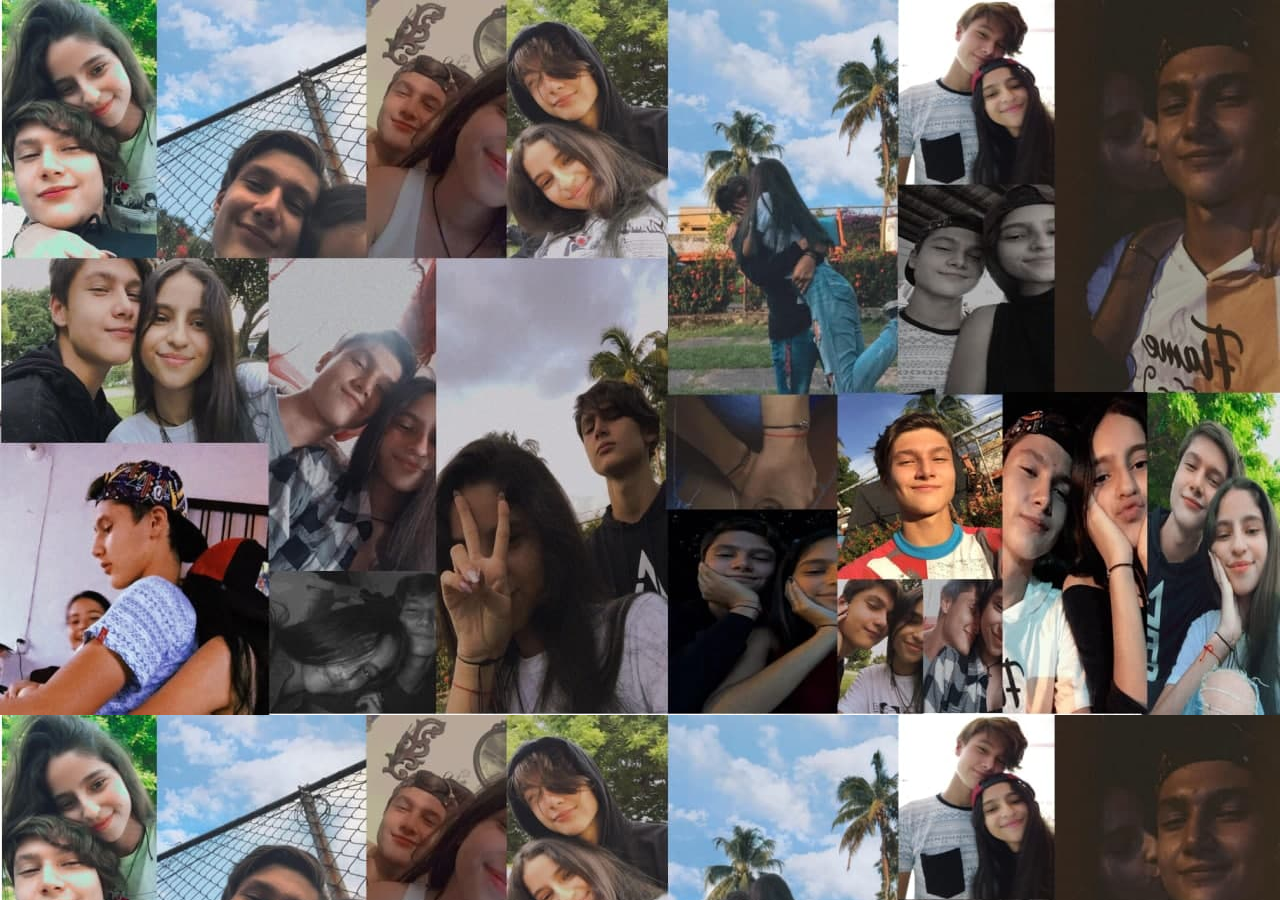
<file: Peliculas.html>
<!DOCTYPE html>
<html>

<head>
    <meta charset="utf-8" />
    <meta name="description" content="Regalo para mi amorcito" />
    <meta name="author" content="Luffy" />
    <link rel="stylesheet" href="EstilosPeliculas.css">

</head>

<body id="AGRUPO">



















</body>































</html>
</file>
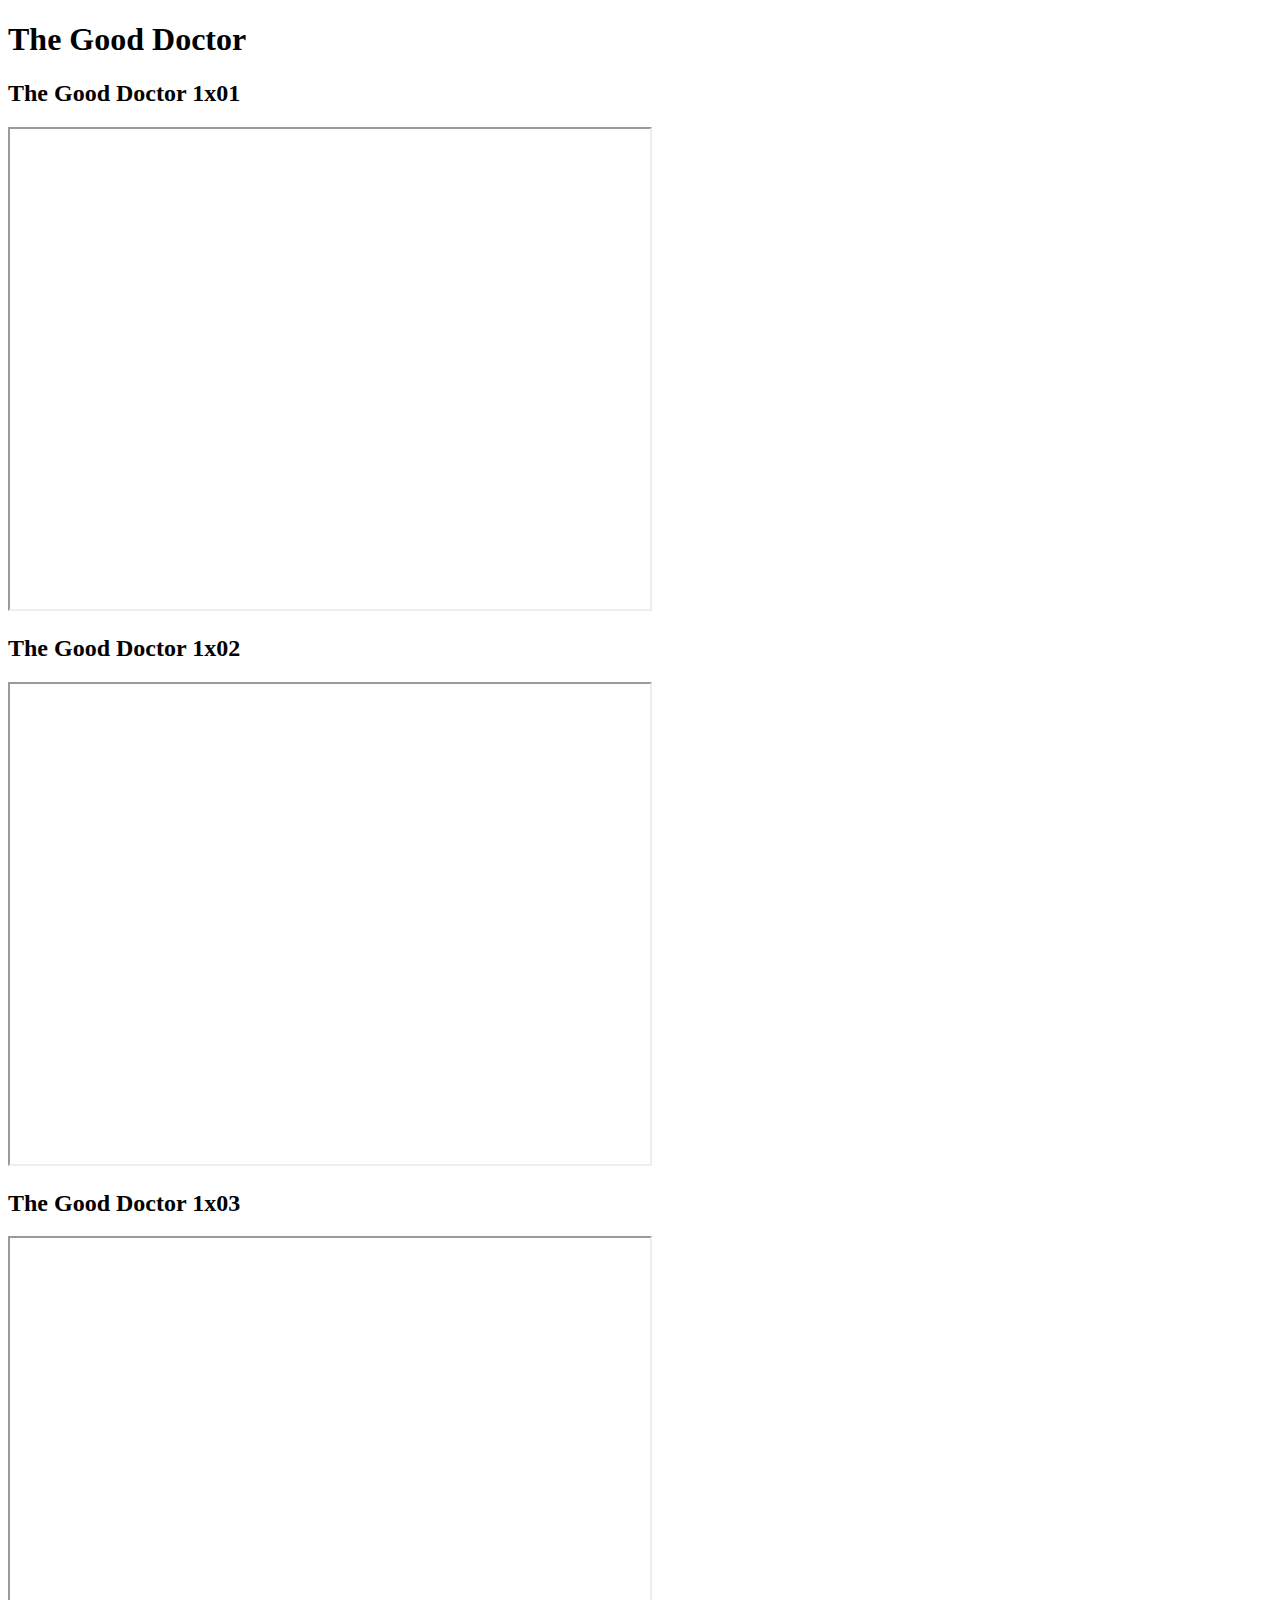
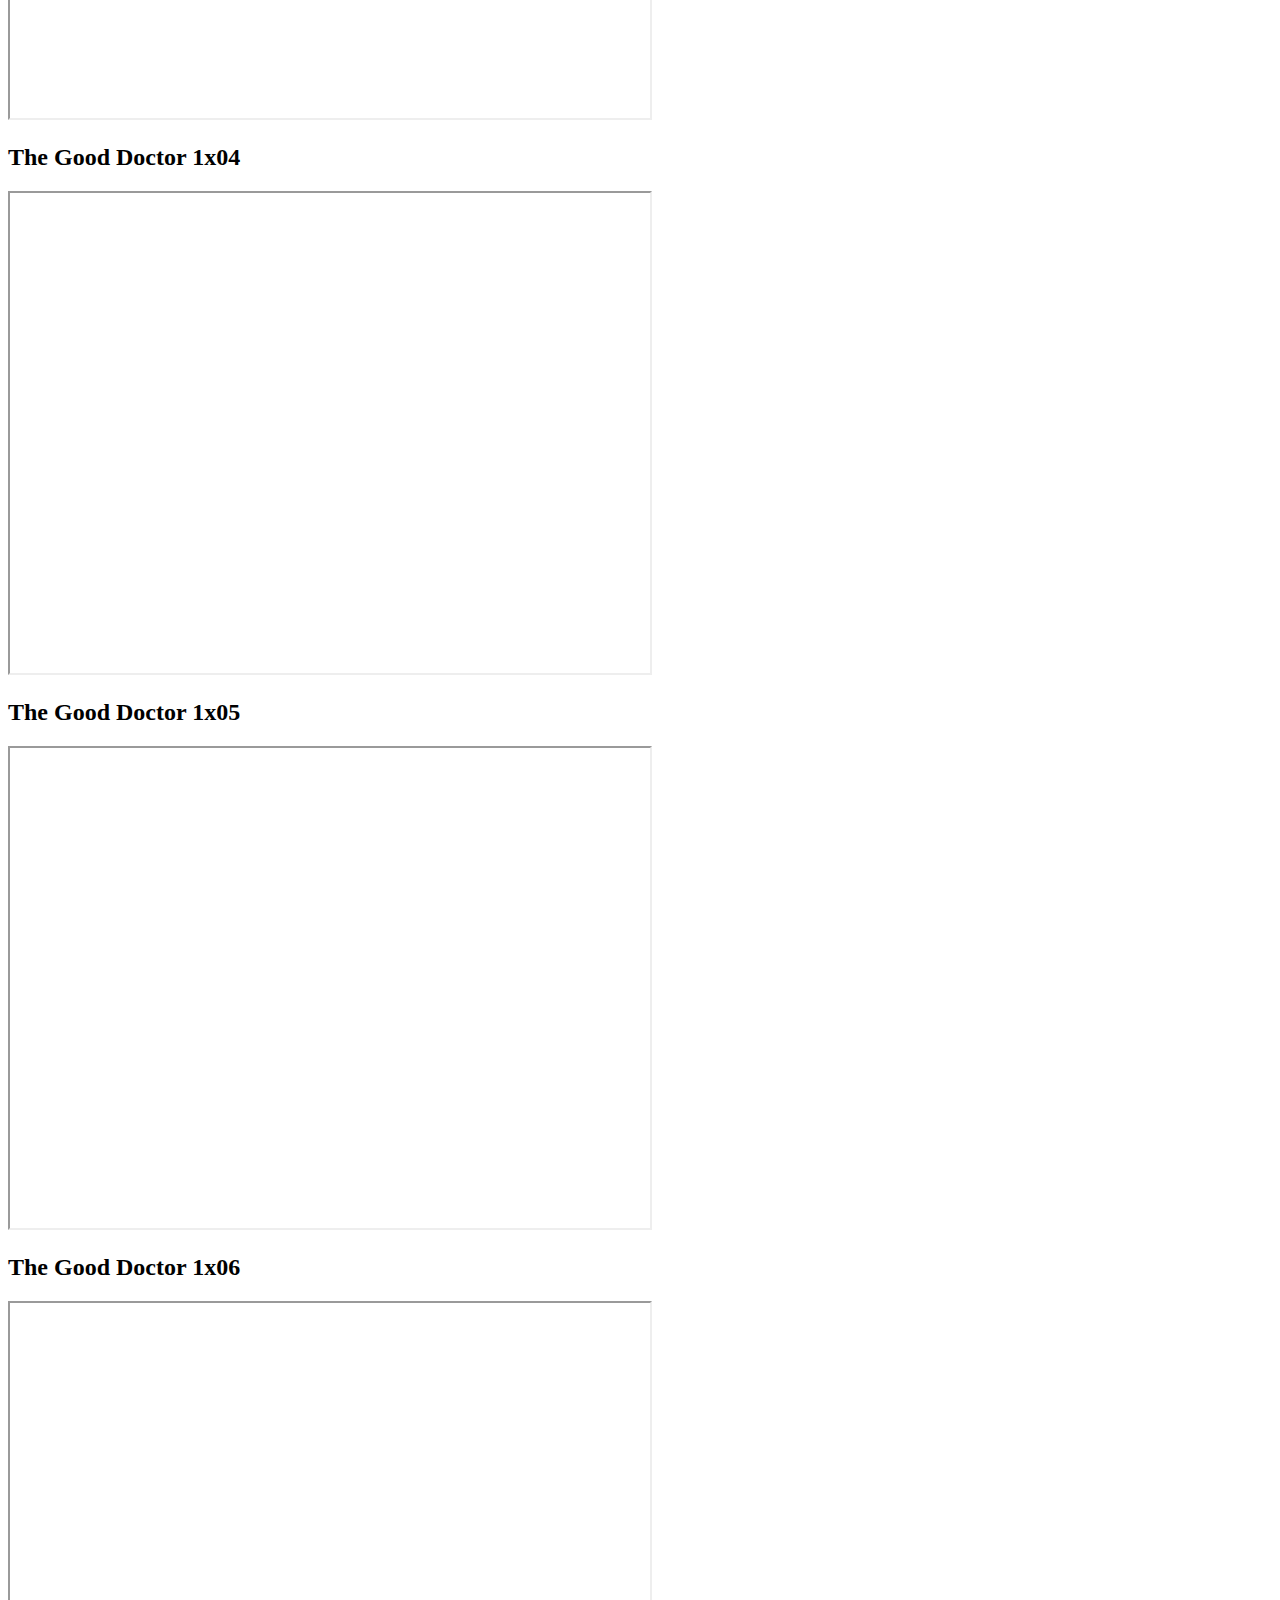
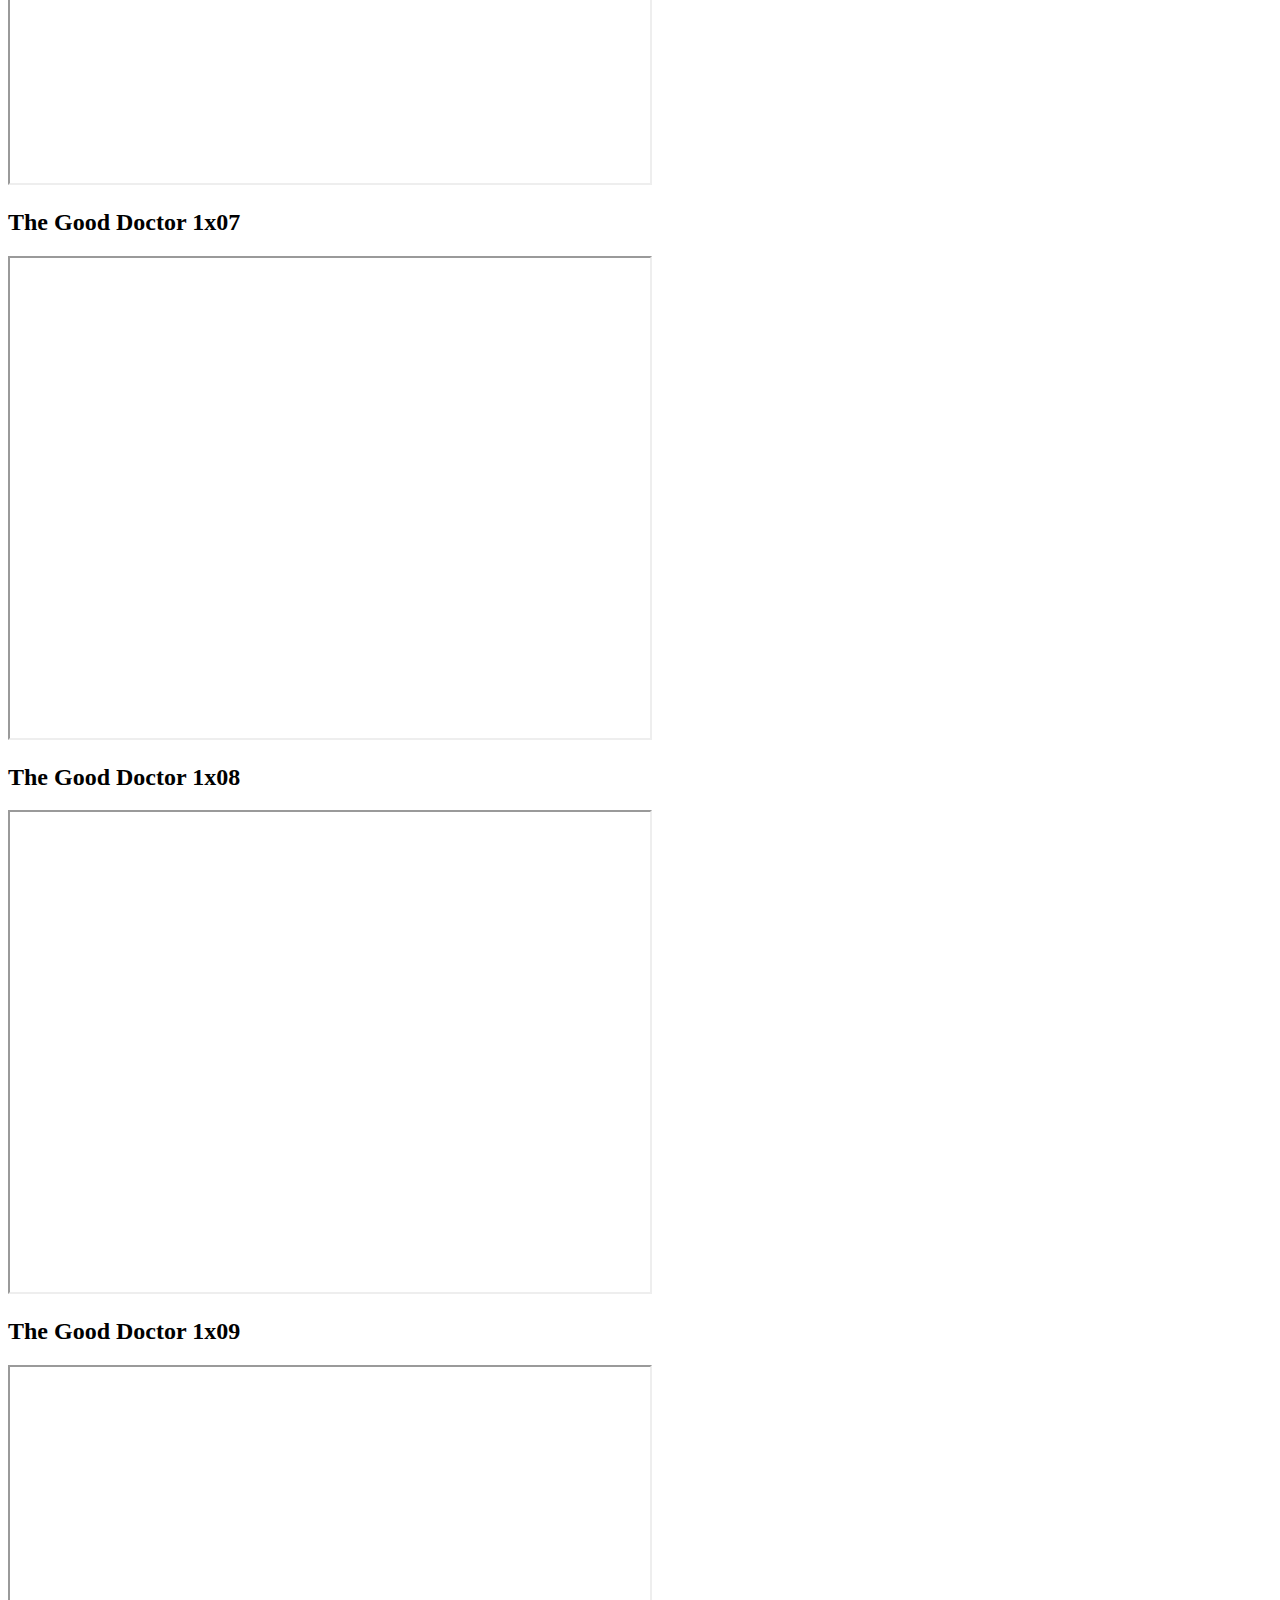
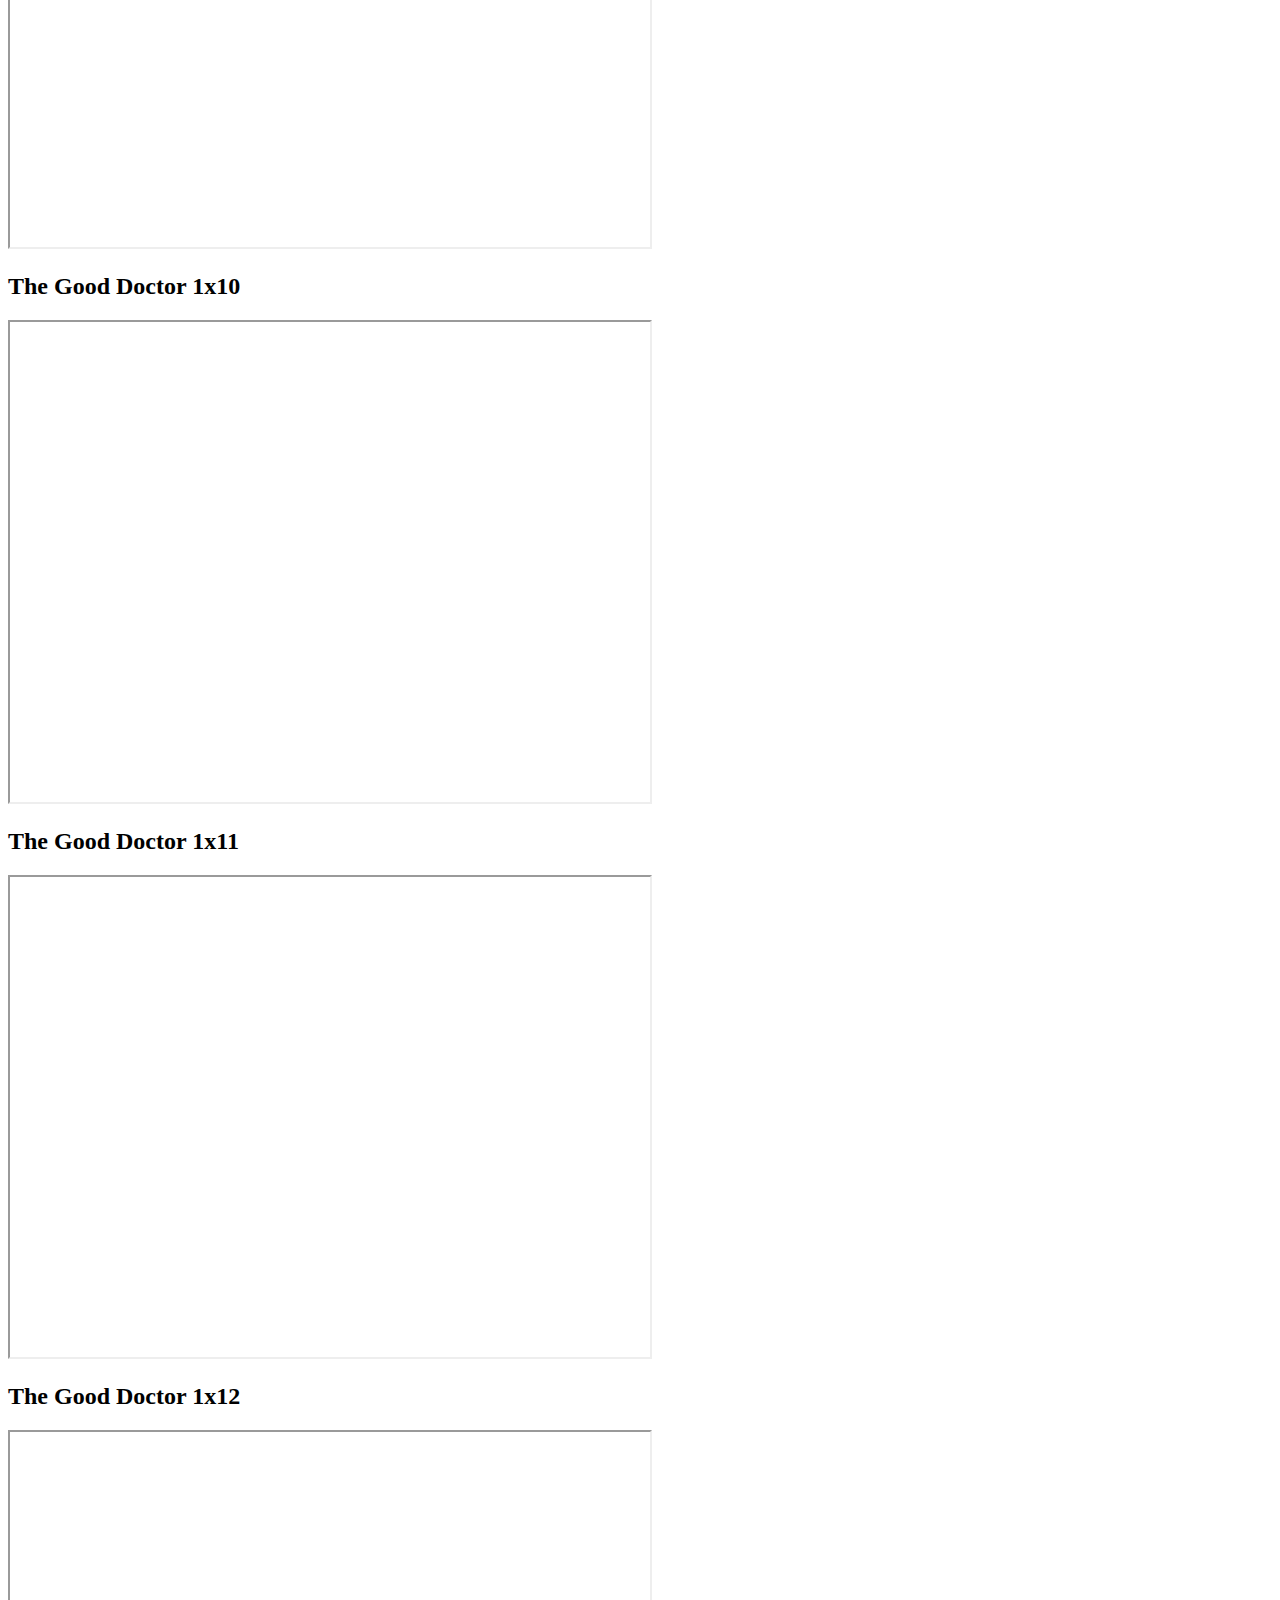
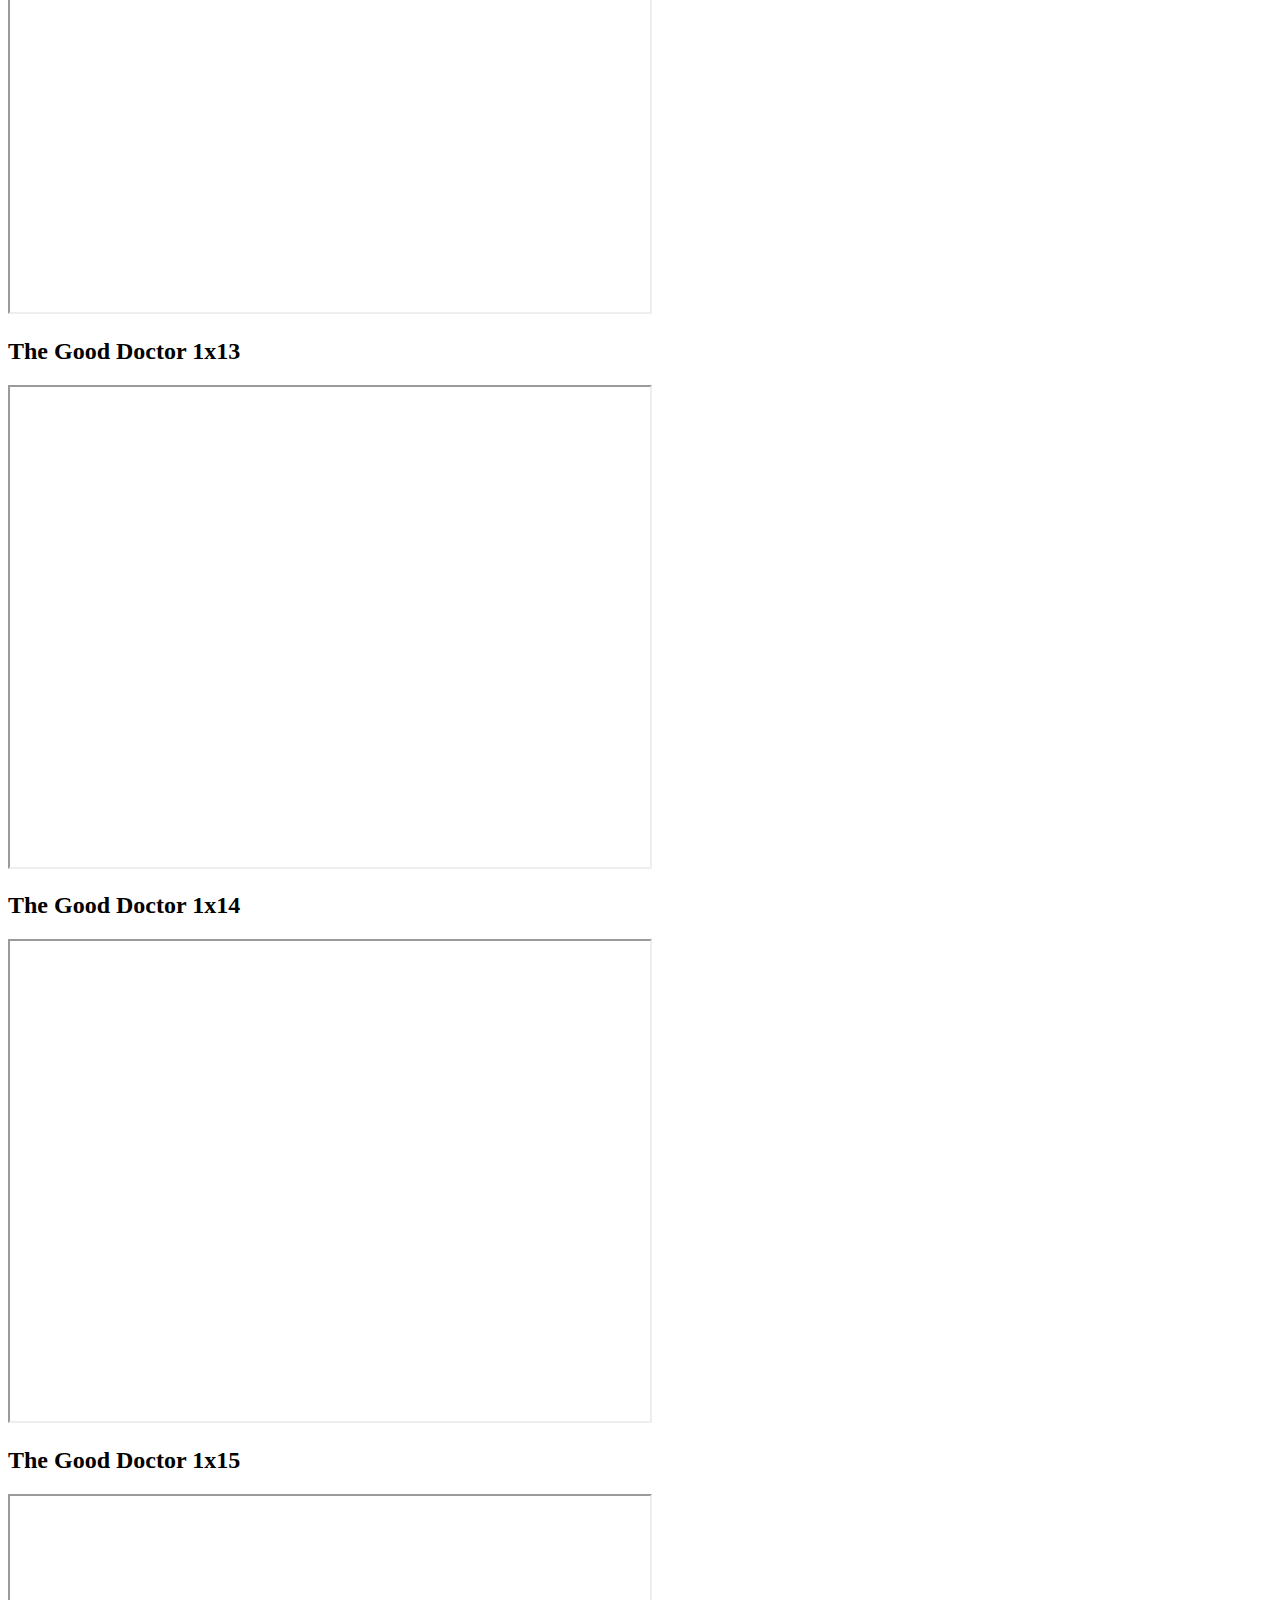
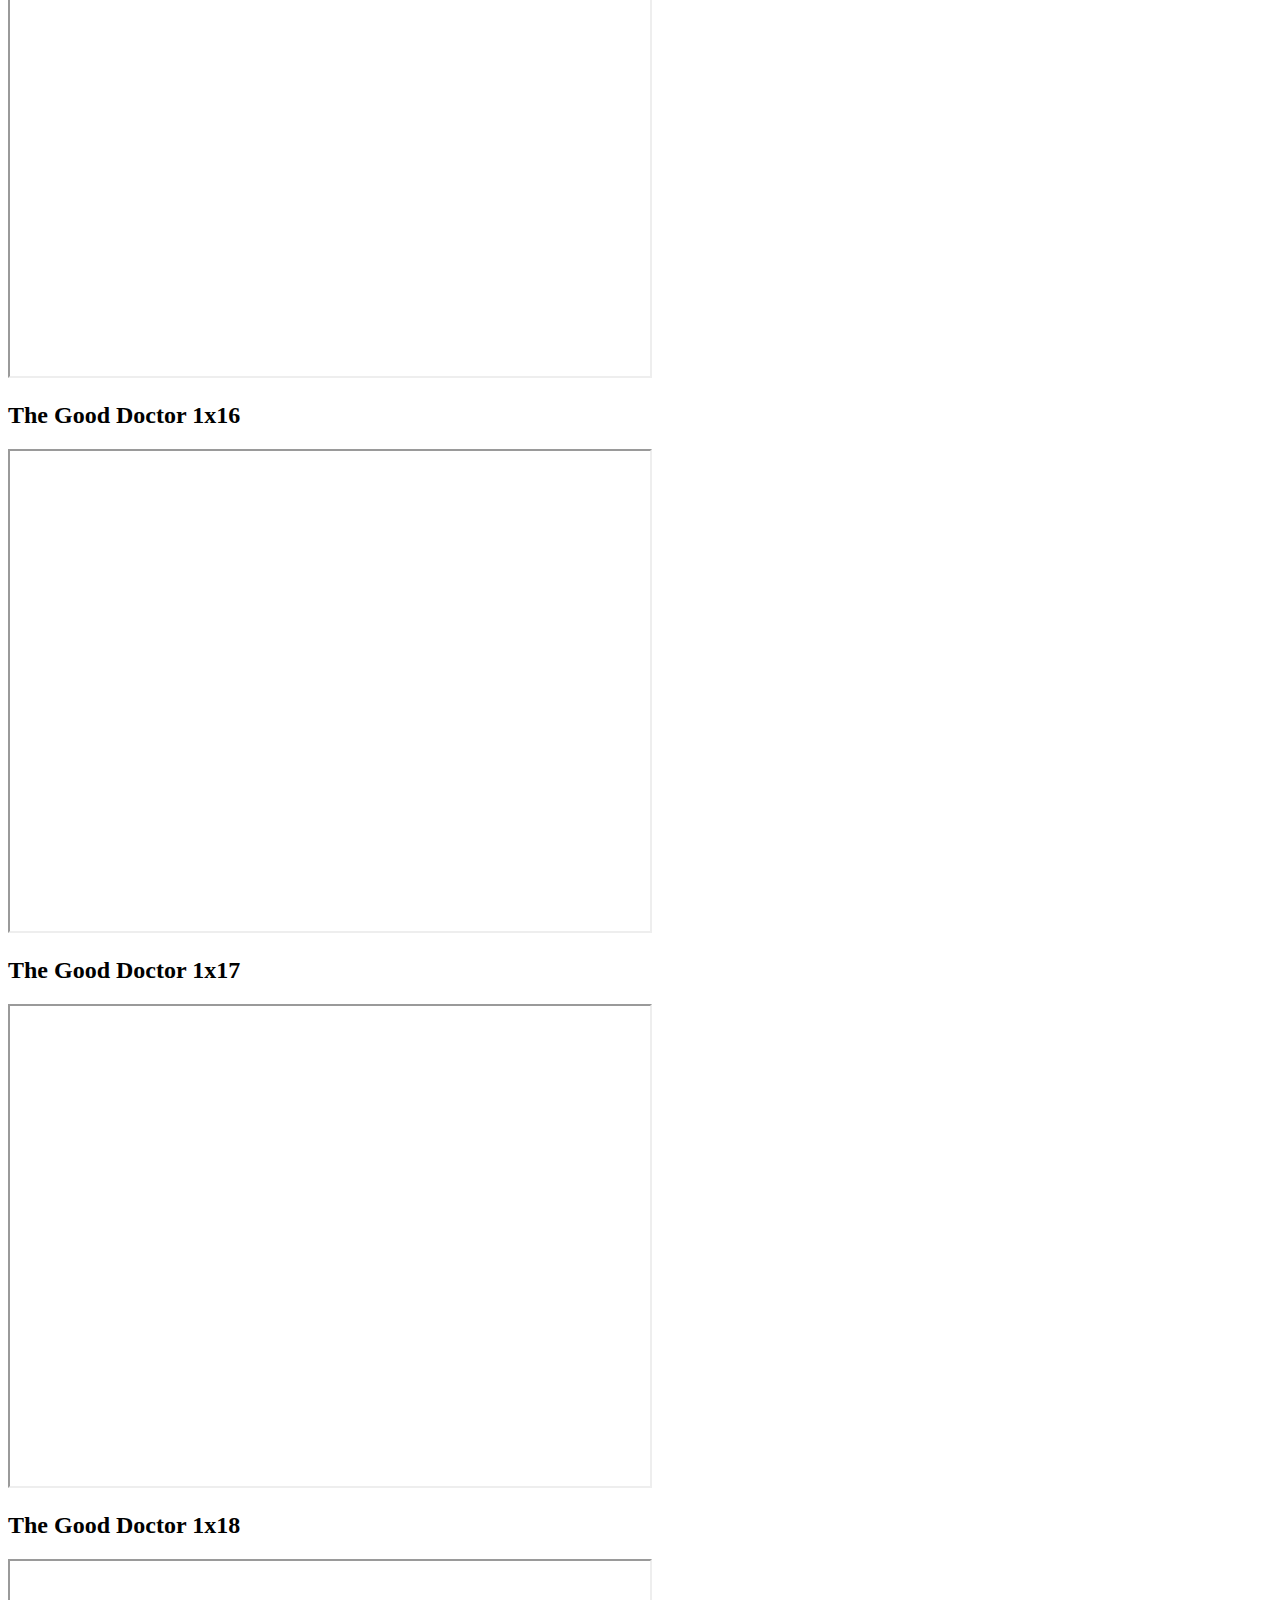
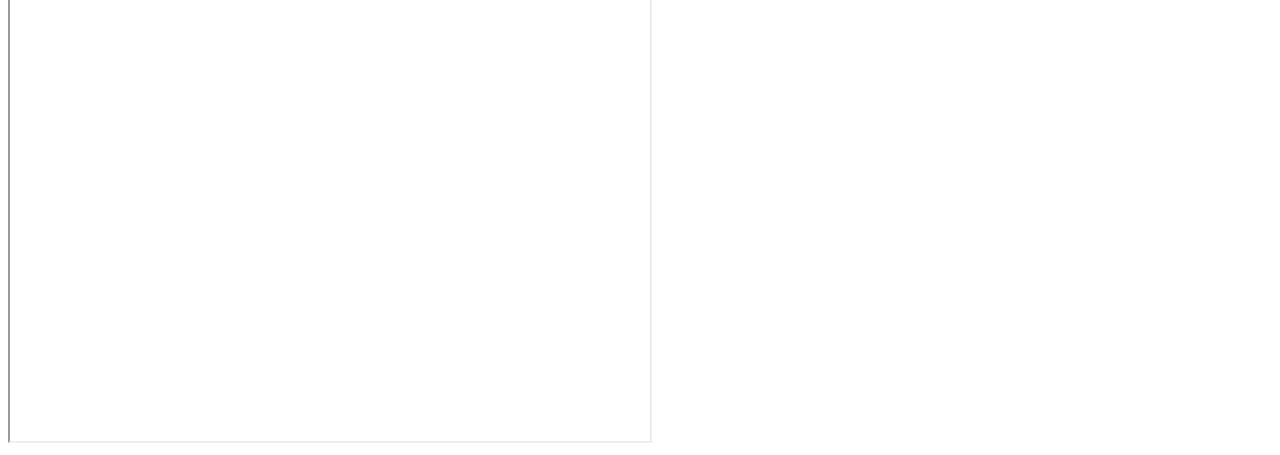
<file: Series.html>
<!DOCTYPE html>
<html lang="es">

<head>
    <meta charset="utf-8" />
    <meta name="description" content="Series para los dos" />
    <meta name="author" content="Luffy" />



</head>

<body>
    <h1>The Good Doctor</h1>

    <div id="The Good Doctor">

        <h2>The Good Doctor 1x01</h2>
        <iframe src="https://drive.google.com/file/d/1NbmSr695pahSVufHY4UN0WIjJppp_dno/preview" width="640" height="480"></iframe>

        <h2>The Good Doctor 1x02</h2>
        <iframe src="https://drive.google.com/file/d/1Y8XvgrvNRsT8ewWSfMcBvJKU3qyms0oD/preview" width="640" height="480"></iframe>

        <h2>The Good Doctor 1x03</h2>
        <iframe src="https://drive.google.com/file/d/1UAu6NAOjhgVqRLnsYdNG7MLReA_osvCD/preview" width="640" height="480"></iframe>

        <h2>The Good Doctor 1x04</h2>
        <iframe src="https://drive.google.com/file/d/1Ua_U3TLQ1mCpr8JXgNtEpMDtQ7AHxBiL/preview" width="640" height="480"></iframe>

        <h2>The Good Doctor 1x05</h2>
        <iframe src="https://drive.google.com/file/d/1jM8T_7laKMh5EjpBx3UZg7tnQ4LbjMKk/preview" width="640" height="480"></iframe>

        <h2>The Good Doctor 1x06</h2>
        <iframe src="https://drive.google.com/file/d/1I6iw4HFdUZHN89yrmpE_zFlyVMThl6Rf/preview" width="640" height="480"></iframe>

        <h2>The Good Doctor 1x07</h2>
        <iframe src="https://drive.google.com/file/d/1oGSZFqfv8hmojUu4gILLskGxUYijpUgc/preview" width="640" height="480"></iframe>

        <h2>The Good Doctor 1x08</h2>
        <iframe src="https://drive.google.com/file/d/1MX9IW-Fr8hH5Y4z-AjUsakDo8wWxw1Jk/preview" width="640" height="480"></iframe>

        <h2>The Good Doctor 1x09</h2>
        <iframe src="https://drive.google.com/file/d/1e93cb7bI6SafogYdpb_eujG1aA8rFsgk/preview" width="640" height="480"></iframe>

        <h2>The Good Doctor 1x10</h2>
        <iframe src="https://drive.google.com/file/d/1U5AFu5jDV9Mog-fNCFXvQJ1syv5kEBIH/preview" width="640" height="480"></iframe>

        <h2>The Good Doctor 1x11</h2>
        <iframe src="https://drive.google.com/file/d/1Hsm7AqTQDa0eR0tNs2gaCgZ-CPxJdg3W/preview" width="640" height="480"></iframe>

        <h2>The Good Doctor 1x12</h2>
        <iframe src="https://drive.google.com/file/d/18fqyaoGgFe7hk_aW3jHaScz7nwomQK3J/preview" width="640" height="480"></iframe>

        <h2>The Good Doctor 1x13</h2>
        <iframe src="https://drive.google.com/file/d/1qtL7gpQaeiXtho0f6TxMb_4VLa7qDHnZ/preview" width="640" height="480"></iframe>

        <h2>The Good Doctor 1x14</h2>
        <iframe src="https://drive.google.com/file/d/1Tq9nMEcrG63vWLuxn_6rYyx79AFq30md/preview" width="640" height="480"></iframe>

        <h2>The Good Doctor 1x15</h2>
        <iframe src="https://drive.google.com/file/d/1REJgWmr4rCDTnj2fmHy6V8Jupv0AUTE5/preview" width="640" height="480"></iframe>

        <h2>The Good Doctor 1x16</h2>
        <iframe src="https://drive.google.com/file/d/16ECmqbP67A_wqAKjDL4Jpwg9G-pgrN0b/preview" width="640" height="480"></iframe>

        <h2>The Good Doctor 1x17</h2>
        <iframe src="https://drive.google.com/file/d/1vBgkAEq5WBMqOAWyoMGYzYyAQdY95r_z/preview" width="640" height="480"></iframe>

        <h2>The Good Doctor 1x18</h2>
        <iframe src="https://drive.google.com/file/d/11Xvh6Qy2QlEKwQ7hEL9CmBna1ePU-BXs/preview" width="640" height="480"></iframe>








    </div>








</body>

</html>
</file>
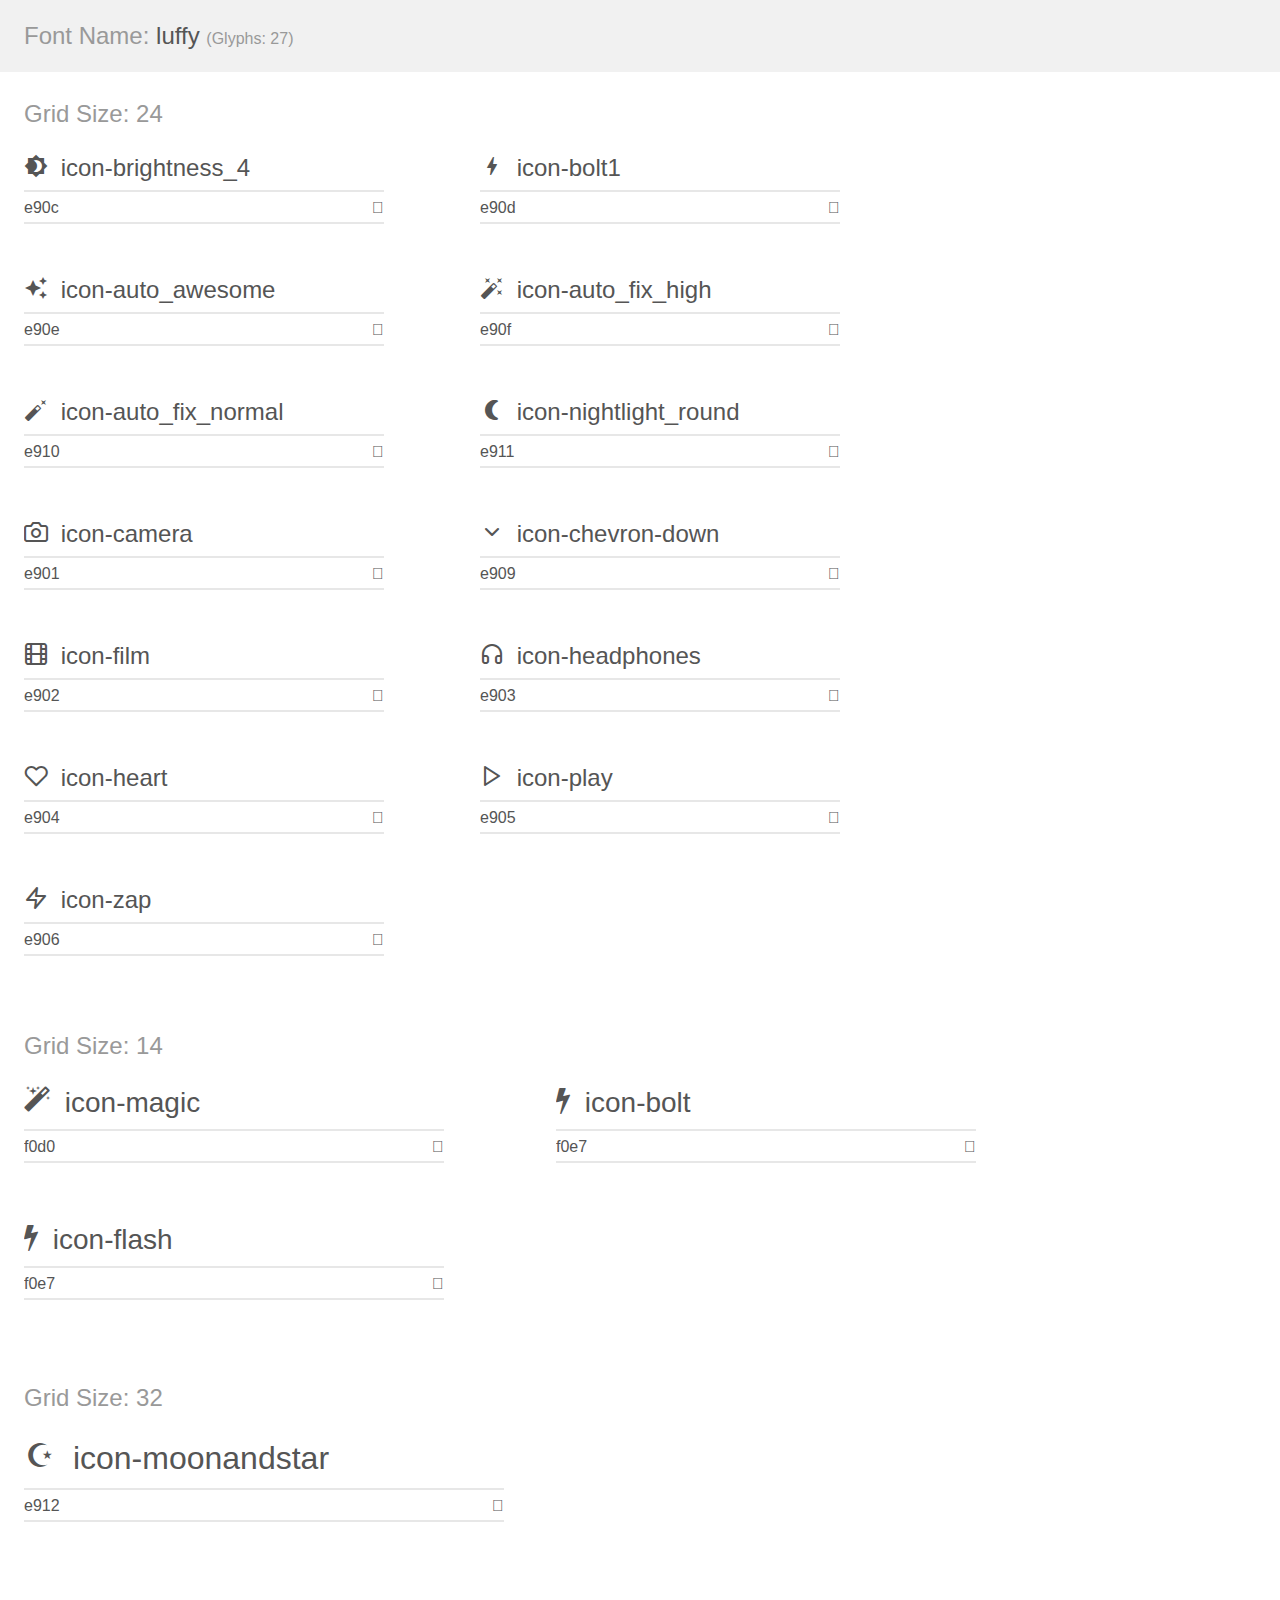
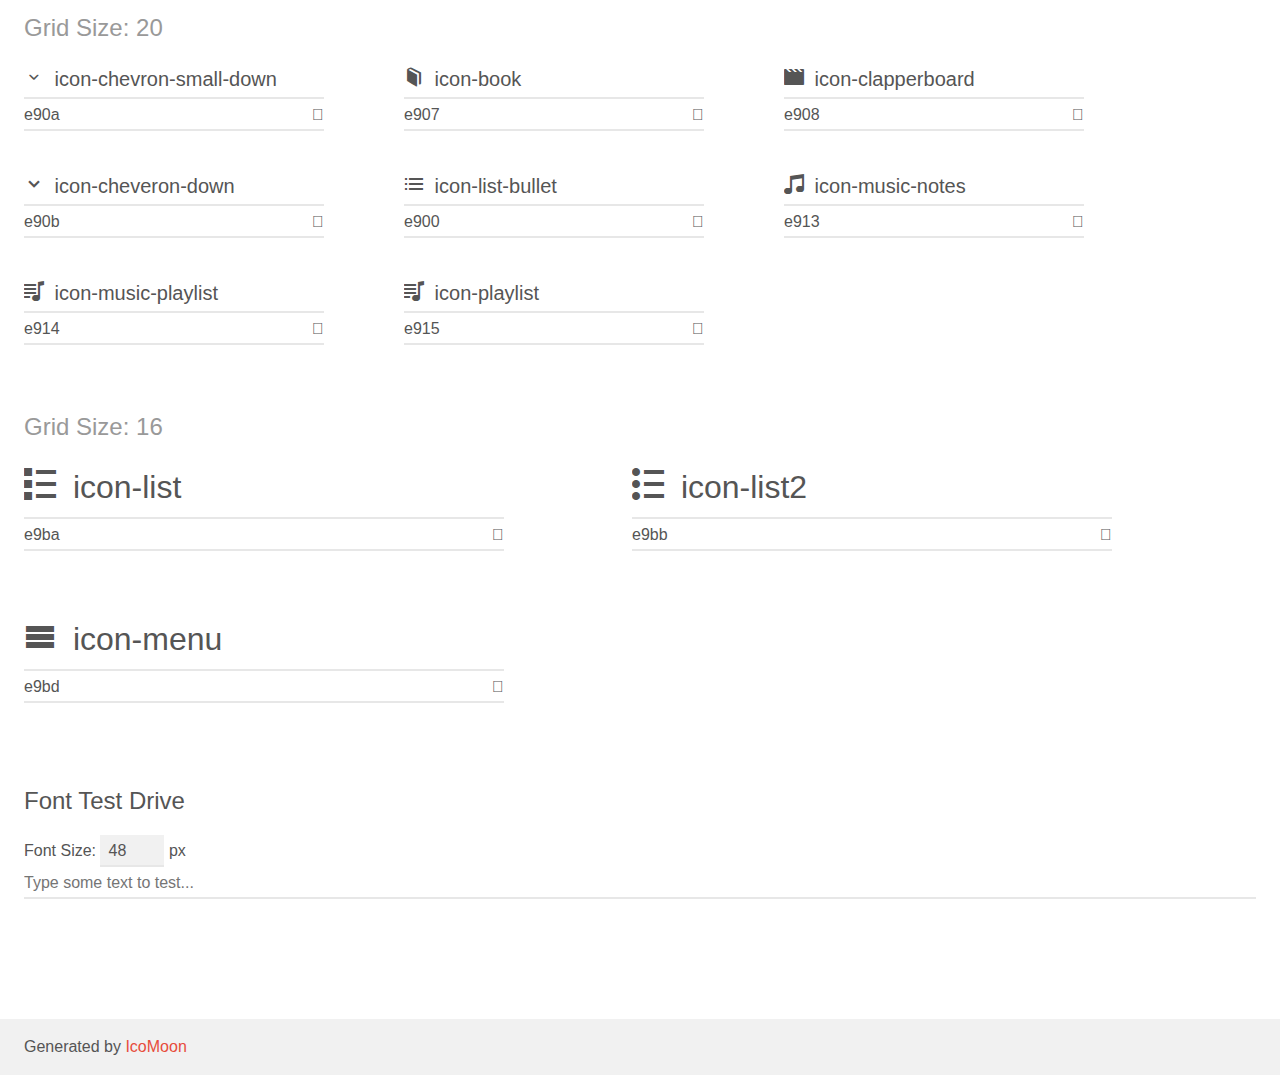
<file: fonts/luffy/demo.html>
<!doctype html>
<html>
<head>
    <meta charset="utf-8">
    <title>IcoMoon Demo</title>
    <meta name="description" content="An Icon Font Generated By IcoMoon.io">
    <meta name="viewport" content="width=device-width, initial-scale=1">
    <link rel="stylesheet" href="demo-files/demo.css">
    <link rel="stylesheet" href="style.css"></head>
<body>
    <div class="bgc1 clearfix">
        <h1 class="mhmm mvm"><span class="fgc1">Font Name:</span> luffy <small class="fgc1">(Glyphs:&nbsp;27)</small></h1>
    </div>
    <div class="clearfix mhl ptl">
        <h1 class="mvm mtn fgc1">Grid Size: 24</h1>
        <div class="glyph fs1">
            <div class="clearfix bshadow0 pbs">
                <span class="icon-brightness_4"></span>
                <span class="mls"> icon-brightness_4</span>
            </div>
            <fieldset class="fs0 size1of1 clearfix hidden-false">
                <input type="text" readonly value="e90c" class="unit size1of2" />
                <input type="text" maxlength="1" readonly value="&#xe90c;" class="unitRight size1of2 talign-right" />
            </fieldset>
            <div class="fs0 bshadow0 clearfix hidden-true">
                <span class="unit pvs fgc1">liga: </span>
                <input type="text" readonly value="brightness_4" class="liga unitRight" />
            </div>
        </div>
        <div class="glyph fs1">
            <div class="clearfix bshadow0 pbs">
                <span class="icon-bolt1"></span>
                <span class="mls"> icon-bolt1</span>
            </div>
            <fieldset class="fs0 size1of1 clearfix hidden-false">
                <input type="text" readonly value="e90d" class="unit size1of2" />
                <input type="text" maxlength="1" readonly value="&#xe90d;" class="unitRight size1of2 talign-right" />
            </fieldset>
            <div class="fs0 bshadow0 clearfix hidden-true">
                <span class="unit pvs fgc1">liga: </span>
                <input type="text" readonly value="bolt" class="liga unitRight" />
            </div>
        </div>
        <div class="glyph fs1">
            <div class="clearfix bshadow0 pbs">
                <span class="icon-auto_awesome"></span>
                <span class="mls"> icon-auto_awesome</span>
            </div>
            <fieldset class="fs0 size1of1 clearfix hidden-false">
                <input type="text" readonly value="e90e" class="unit size1of2" />
                <input type="text" maxlength="1" readonly value="&#xe90e;" class="unitRight size1of2 talign-right" />
            </fieldset>
            <div class="fs0 bshadow0 clearfix hidden-true">
                <span class="unit pvs fgc1">liga: </span>
                <input type="text" readonly value="auto_awesome" class="liga unitRight" />
            </div>
        </div>
        <div class="glyph fs1">
            <div class="clearfix bshadow0 pbs">
                <span class="icon-auto_fix_high"></span>
                <span class="mls"> icon-auto_fix_high</span>
            </div>
            <fieldset class="fs0 size1of1 clearfix hidden-false">
                <input type="text" readonly value="e90f" class="unit size1of2" />
                <input type="text" maxlength="1" readonly value="&#xe90f;" class="unitRight size1of2 talign-right" />
            </fieldset>
            <div class="fs0 bshadow0 clearfix hidden-true">
                <span class="unit pvs fgc1">liga: </span>
                <input type="text" readonly value="auto_fix_high" class="liga unitRight" />
            </div>
        </div>
        <div class="glyph fs1">
            <div class="clearfix bshadow0 pbs">
                <span class="icon-auto_fix_normal"></span>
                <span class="mls"> icon-auto_fix_normal</span>
            </div>
            <fieldset class="fs0 size1of1 clearfix hidden-false">
                <input type="text" readonly value="e910" class="unit size1of2" />
                <input type="text" maxlength="1" readonly value="&#xe910;" class="unitRight size1of2 talign-right" />
            </fieldset>
            <div class="fs0 bshadow0 clearfix hidden-true">
                <span class="unit pvs fgc1">liga: </span>
                <input type="text" readonly value="auto_fix_normal" class="liga unitRight" />
            </div>
        </div>
        <div class="glyph fs1">
            <div class="clearfix bshadow0 pbs">
                <span class="icon-nightlight_round"></span>
                <span class="mls"> icon-nightlight_round</span>
            </div>
            <fieldset class="fs0 size1of1 clearfix hidden-false">
                <input type="text" readonly value="e911" class="unit size1of2" />
                <input type="text" maxlength="1" readonly value="&#xe911;" class="unitRight size1of2 talign-right" />
            </fieldset>
            <div class="fs0 bshadow0 clearfix hidden-true">
                <span class="unit pvs fgc1">liga: </span>
                <input type="text" readonly value="nightlight_round" class="liga unitRight" />
            </div>
        </div>
        <div class="glyph fs1">
            <div class="clearfix bshadow0 pbs">
                <span class="icon-camera"></span>
                <span class="mls"> icon-camera</span>
            </div>
            <fieldset class="fs0 size1of1 clearfix hidden-false">
                <input type="text" readonly value="e901" class="unit size1of2" />
                <input type="text" maxlength="1" readonly value="&#xe901;" class="unitRight size1of2 talign-right" />
            </fieldset>
            <div class="fs0 bshadow0 clearfix hidden-true">
                <span class="unit pvs fgc1">liga: </span>
                <input type="text" readonly value="" class="liga unitRight" />
            </div>
        </div>
        <div class="glyph fs1">
            <div class="clearfix bshadow0 pbs">
                <span class="icon-chevron-down"></span>
                <span class="mls"> icon-chevron-down</span>
            </div>
            <fieldset class="fs0 size1of1 clearfix hidden-false">
                <input type="text" readonly value="e909" class="unit size1of2" />
                <input type="text" maxlength="1" readonly value="&#xe909;" class="unitRight size1of2 talign-right" />
            </fieldset>
            <div class="fs0 bshadow0 clearfix hidden-true">
                <span class="unit pvs fgc1">liga: </span>
                <input type="text" readonly value="" class="liga unitRight" />
            </div>
        </div>
        <div class="glyph fs1">
            <div class="clearfix bshadow0 pbs">
                <span class="icon-film"></span>
                <span class="mls"> icon-film</span>
            </div>
            <fieldset class="fs0 size1of1 clearfix hidden-false">
                <input type="text" readonly value="e902" class="unit size1of2" />
                <input type="text" maxlength="1" readonly value="&#xe902;" class="unitRight size1of2 talign-right" />
            </fieldset>
            <div class="fs0 bshadow0 clearfix hidden-true">
                <span class="unit pvs fgc1">liga: </span>
                <input type="text" readonly value="" class="liga unitRight" />
            </div>
        </div>
        <div class="glyph fs1">
            <div class="clearfix bshadow0 pbs">
                <span class="icon-headphones"></span>
                <span class="mls"> icon-headphones</span>
            </div>
            <fieldset class="fs0 size1of1 clearfix hidden-false">
                <input type="text" readonly value="e903" class="unit size1of2" />
                <input type="text" maxlength="1" readonly value="&#xe903;" class="unitRight size1of2 talign-right" />
            </fieldset>
            <div class="fs0 bshadow0 clearfix hidden-true">
                <span class="unit pvs fgc1">liga: </span>
                <input type="text" readonly value="" class="liga unitRight" />
            </div>
        </div>
        <div class="glyph fs1">
            <div class="clearfix bshadow0 pbs">
                <span class="icon-heart"></span>
                <span class="mls"> icon-heart</span>
            </div>
            <fieldset class="fs0 size1of1 clearfix hidden-false">
                <input type="text" readonly value="e904" class="unit size1of2" />
                <input type="text" maxlength="1" readonly value="&#xe904;" class="unitRight size1of2 talign-right" />
            </fieldset>
            <div class="fs0 bshadow0 clearfix hidden-true">
                <span class="unit pvs fgc1">liga: </span>
                <input type="text" readonly value="" class="liga unitRight" />
            </div>
        </div>
        <div class="glyph fs1">
            <div class="clearfix bshadow0 pbs">
                <span class="icon-play"></span>
                <span class="mls"> icon-play</span>
            </div>
            <fieldset class="fs0 size1of1 clearfix hidden-false">
                <input type="text" readonly value="e905" class="unit size1of2" />
                <input type="text" maxlength="1" readonly value="&#xe905;" class="unitRight size1of2 talign-right" />
            </fieldset>
            <div class="fs0 bshadow0 clearfix hidden-true">
                <span class="unit pvs fgc1">liga: </span>
                <input type="text" readonly value="" class="liga unitRight" />
            </div>
        </div>
        <div class="glyph fs1">
            <div class="clearfix bshadow0 pbs">
                <span class="icon-zap"></span>
                <span class="mls"> icon-zap</span>
            </div>
            <fieldset class="fs0 size1of1 clearfix hidden-false">
                <input type="text" readonly value="e906" class="unit size1of2" />
                <input type="text" maxlength="1" readonly value="&#xe906;" class="unitRight size1of2 talign-right" />
            </fieldset>
            <div class="fs0 bshadow0 clearfix hidden-true">
                <span class="unit pvs fgc1">liga: </span>
                <input type="text" readonly value="" class="liga unitRight" />
            </div>
        </div>
    </div>
    <div class="clearfix mhl ptl">
        <h1 class="mvm mtn fgc1">Grid Size: 14</h1>
        <div class="glyph fs2">
            <div class="clearfix bshadow0 pbs">
                <span class="icon-magic"></span>
                <span class="mls"> icon-magic</span>
            </div>
            <fieldset class="fs0 size1of1 clearfix hidden-false">
                <input type="text" readonly value="f0d0" class="unit size1of2" />
                <input type="text" maxlength="1" readonly value="&#xf0d0;" class="unitRight size1of2 talign-right" />
            </fieldset>
            <div class="fs0 bshadow0 clearfix hidden-true">
                <span class="unit pvs fgc1">liga: </span>
                <input type="text" readonly value="" class="liga unitRight" />
            </div>
        </div>
        <div class="glyph fs2">
            <div class="clearfix bshadow0 pbs">
                <span class="icon-bolt"></span>
                <span class="mls"> icon-bolt</span>
            </div>
            <fieldset class="fs0 size1of1 clearfix hidden-false">
                <input type="text" readonly value="f0e7" class="unit size1of2" />
                <input type="text" maxlength="1" readonly value="&#xf0e7;" class="unitRight size1of2 talign-right" />
            </fieldset>
            <div class="fs0 bshadow0 clearfix hidden-true">
                <span class="unit pvs fgc1">liga: </span>
                <input type="text" readonly value="" class="liga unitRight" />
            </div>
        </div>
        <div class="glyph fs2">
            <div class="clearfix bshadow0 pbs">
                <span class="icon-flash"></span>
                <span class="mls"> icon-flash</span>
            </div>
            <fieldset class="fs0 size1of1 clearfix hidden-false">
                <input type="text" readonly value="f0e7" class="unit size1of2" />
                <input type="text" maxlength="1" readonly value="&#xf0e7;" class="unitRight size1of2 talign-right" />
            </fieldset>
            <div class="fs0 bshadow0 clearfix hidden-true">
                <span class="unit pvs fgc1">liga: </span>
                <input type="text" readonly value="" class="liga unitRight" />
            </div>
        </div>
    </div>
    <div class="clearfix mhl ptl">
        <h1 class="mvm mtn fgc1">Grid Size: 32</h1>
        <div class="glyph fs3">
            <div class="clearfix bshadow0 pbs">
                <span class="icon-moonandstar"></span>
                <span class="mls"> icon-moonandstar</span>
            </div>
            <fieldset class="fs0 size1of1 clearfix hidden-false">
                <input type="text" readonly value="e912" class="unit size1of2" />
                <input type="text" maxlength="1" readonly value="&#xe912;" class="unitRight size1of2 talign-right" />
            </fieldset>
            <div class="fs0 bshadow0 clearfix hidden-true">
                <span class="unit pvs fgc1">liga: </span>
                <input type="text" readonly value="" class="liga unitRight" />
            </div>
        </div>
    </div>
    <div class="clearfix mhl ptl">
        <h1 class="mvm mtn fgc1">Grid Size: 20</h1>
        <div class="glyph fs4">
            <div class="clearfix bshadow0 pbs">
                <span class="icon-chevron-small-down"></span>
                <span class="mls"> icon-chevron-small-down</span>
            </div>
            <fieldset class="fs0 size1of1 clearfix hidden-false">
                <input type="text" readonly value="e90a" class="unit size1of2" />
                <input type="text" maxlength="1" readonly value="&#xe90a;" class="unitRight size1of2 talign-right" />
            </fieldset>
            <div class="fs0 bshadow0 clearfix hidden-true">
                <span class="unit pvs fgc1">liga: </span>
                <input type="text" readonly value="" class="liga unitRight" />
            </div>
        </div>
        <div class="glyph fs4">
            <div class="clearfix bshadow0 pbs">
                <span class="icon-book"></span>
                <span class="mls"> icon-book</span>
            </div>
            <fieldset class="fs0 size1of1 clearfix hidden-false">
                <input type="text" readonly value="e907" class="unit size1of2" />
                <input type="text" maxlength="1" readonly value="&#xe907;" class="unitRight size1of2 talign-right" />
            </fieldset>
            <div class="fs0 bshadow0 clearfix hidden-true">
                <span class="unit pvs fgc1">liga: </span>
                <input type="text" readonly value="" class="liga unitRight" />
            </div>
        </div>
        <div class="glyph fs4">
            <div class="clearfix bshadow0 pbs">
                <span class="icon-clapperboard"></span>
                <span class="mls"> icon-clapperboard</span>
            </div>
            <fieldset class="fs0 size1of1 clearfix hidden-false">
                <input type="text" readonly value="e908" class="unit size1of2" />
                <input type="text" maxlength="1" readonly value="&#xe908;" class="unitRight size1of2 talign-right" />
            </fieldset>
            <div class="fs0 bshadow0 clearfix hidden-true">
                <span class="unit pvs fgc1">liga: </span>
                <input type="text" readonly value="" class="liga unitRight" />
            </div>
        </div>
        <div class="glyph fs4">
            <div class="clearfix bshadow0 pbs">
                <span class="icon-cheveron-down"></span>
                <span class="mls"> icon-cheveron-down</span>
            </div>
            <fieldset class="fs0 size1of1 clearfix hidden-false">
                <input type="text" readonly value="e90b" class="unit size1of2" />
                <input type="text" maxlength="1" readonly value="&#xe90b;" class="unitRight size1of2 talign-right" />
            </fieldset>
            <div class="fs0 bshadow0 clearfix hidden-true">
                <span class="unit pvs fgc1">liga: </span>
                <input type="text" readonly value="" class="liga unitRight" />
            </div>
        </div>
        <div class="glyph fs4">
            <div class="clearfix bshadow0 pbs">
                <span class="icon-list-bullet"></span>
                <span class="mls"> icon-list-bullet</span>
            </div>
            <fieldset class="fs0 size1of1 clearfix hidden-false">
                <input type="text" readonly value="e900" class="unit size1of2" />
                <input type="text" maxlength="1" readonly value="&#xe900;" class="unitRight size1of2 talign-right" />
            </fieldset>
            <div class="fs0 bshadow0 clearfix hidden-true">
                <span class="unit pvs fgc1">liga: </span>
                <input type="text" readonly value="" class="liga unitRight" />
            </div>
        </div>
        <div class="glyph fs4">
            <div class="clearfix bshadow0 pbs">
                <span class="icon-music-notes"></span>
                <span class="mls"> icon-music-notes</span>
            </div>
            <fieldset class="fs0 size1of1 clearfix hidden-false">
                <input type="text" readonly value="e913" class="unit size1of2" />
                <input type="text" maxlength="1" readonly value="&#xe913;" class="unitRight size1of2 talign-right" />
            </fieldset>
            <div class="fs0 bshadow0 clearfix hidden-true">
                <span class="unit pvs fgc1">liga: </span>
                <input type="text" readonly value="" class="liga unitRight" />
            </div>
        </div>
        <div class="glyph fs4">
            <div class="clearfix bshadow0 pbs">
                <span class="icon-music-playlist"></span>
                <span class="mls"> icon-music-playlist</span>
            </div>
            <fieldset class="fs0 size1of1 clearfix hidden-false">
                <input type="text" readonly value="e914" class="unit size1of2" />
                <input type="text" maxlength="1" readonly value="&#xe914;" class="unitRight size1of2 talign-right" />
            </fieldset>
            <div class="fs0 bshadow0 clearfix hidden-true">
                <span class="unit pvs fgc1">liga: </span>
                <input type="text" readonly value="" class="liga unitRight" />
            </div>
        </div>
        <div class="glyph fs4">
            <div class="clearfix bshadow0 pbs">
                <span class="icon-playlist"></span>
                <span class="mls"> icon-playlist</span>
            </div>
            <fieldset class="fs0 size1of1 clearfix hidden-false">
                <input type="text" readonly value="e915" class="unit size1of2" />
                <input type="text" maxlength="1" readonly value="&#xe915;" class="unitRight size1of2 talign-right" />
            </fieldset>
            <div class="fs0 bshadow0 clearfix hidden-true">
                <span class="unit pvs fgc1">liga: </span>
                <input type="text" readonly value="" class="liga unitRight" />
            </div>
        </div>
    </div>
    <div class="clearfix mhl ptl">
        <h1 class="mvm mtn fgc1">Grid Size: 16</h1>
        <div class="glyph fs5">
            <div class="clearfix bshadow0 pbs">
                <span class="icon-list"></span>
                <span class="mls"> icon-list</span>
            </div>
            <fieldset class="fs0 size1of1 clearfix hidden-false">
                <input type="text" readonly value="e9ba" class="unit size1of2" />
                <input type="text" maxlength="1" readonly value="&#xe9ba;" class="unitRight size1of2 talign-right" />
            </fieldset>
            <div class="fs0 bshadow0 clearfix hidden-true">
                <span class="unit pvs fgc1">liga: </span>
                <input type="text" readonly value="list, todo" class="liga unitRight" />
            </div>
        </div>
        <div class="glyph fs5">
            <div class="clearfix bshadow0 pbs">
                <span class="icon-list2"></span>
                <span class="mls"> icon-list2</span>
            </div>
            <fieldset class="fs0 size1of1 clearfix hidden-false">
                <input type="text" readonly value="e9bb" class="unit size1of2" />
                <input type="text" maxlength="1" readonly value="&#xe9bb;" class="unitRight size1of2 talign-right" />
            </fieldset>
            <div class="fs0 bshadow0 clearfix hidden-true">
                <span class="unit pvs fgc1">liga: </span>
                <input type="text" readonly value="list2, todo2" class="liga unitRight" />
            </div>
        </div>
        <div class="glyph fs5">
            <div class="clearfix bshadow0 pbs">
                <span class="icon-menu"></span>
                <span class="mls"> icon-menu</span>
            </div>
            <fieldset class="fs0 size1of1 clearfix hidden-false">
                <input type="text" readonly value="e9bd" class="unit size1of2" />
                <input type="text" maxlength="1" readonly value="&#xe9bd;" class="unitRight size1of2 talign-right" />
            </fieldset>
            <div class="fs0 bshadow0 clearfix hidden-true">
                <span class="unit pvs fgc1">liga: </span>
                <input type="text" readonly value="menu, list3" class="liga unitRight" />
            </div>
        </div>
    </div>

    <!--[if gt IE 8]><!-->
    <div class="mhl clearfix mbl">
        <h1>Font Test Drive</h1>
        <label>
            Font Size: <input id="fontSize" type="number" class="textbox0 mbm"
            min="8" value="48" />
            px
        </label>
        <input id="testText" type="text" class="phl size1of1 mvl"
        placeholder="Type some text to test..." value=""/>
        <div id="testDrive" class="icon-" style="font-family: luffy">&nbsp;
        </div>
    </div>
    <!--<![endif]-->
    <div class="bgc1 clearfix">
        <p class="mhl">Generated by <a href="https://icomoon.io/app">IcoMoon</a></p>
    </div>

    <script src="demo-files/demo.js"></script>
</body>
</html>
</file>
<file: EstilosCanciones.css>
@font-face {
    font-family: "Redressed";
    src: url(fonts/letra1.ttf);
}

@font-face {
    font-family: "Anton";
    src: url(fonts/letra2.ttf);
}

@font-face {
    font-family: "DotGothic";
    src: url(fonts/letra3.ttf);
}

@font-face {
    font-family: "AkayaTelivigala";
    src: url(fonts/letra4.ttf);
}

h1 {
    font-family: anton;
    padding-top: 20px;
}

h2 {
    font-family: akayatelivigala;
    margin: auto;
    width: 1280px;
    padding-top: 80px;
}

#AGRUPA {
    font-size: 22px;
    font-family: anton;
    font-weight: bold;
    color: rgb(255, 255, 255);
    text-align: center;
    background: url(img/Background-3.jpg);
    background-attachment: fixed;
}
</file>
<file: EstilosNosotros.css>
@font-face {
    font-family: "Redressed";
    src: url(fonts/letra1.ttf);
}

@font-face {
    font-family: "Anton";
    src: url(fonts/letra2.ttf);
}

@font-face {
    font-family: "DotGothic";
    src: url(fonts/letra3.ttf);
}

@font-face {
    font-family: "AkayaTelivigala";
    src: url(fonts/letra4.ttf);
}

h1 {
    font-family: redressed;
    font-size: 50px;
    font-weight: bold;
    color: rgba(221, 1, 1, 0.815);
}

body {
    text-align: center;
    background-color: rgba(0, 0, 0, 0.904);
    background-attachment: fixed;
}

.IMG {
    width: 600px;
    height: 850px;
    object-fit: cover;
}
</file>
<file: Peliculasdebarbie.css>
@font-face {
    font-family: "Redressed";
    src: url(fonts/letra1.ttf);
}

@font-face {
    font-family: "Anton";
    src: url(fonts/letra2.ttf);
}

@font-face {
    font-family: "DotGothic";
    src: url(fonts/letra3.ttf);
}

@font-face {
    font-family: "AkayaTelivigala";
    src: url(fonts/letra4.ttf);
}

h1 {
    font-size: 75px;
    font-family: redressed;
    font-weight: bold;
    color: rgba(0, 153, 224, 0.925);
    padding-top: 5px;
}

h2 {
    font: bold 40px verdana;
    color: rgba(0, 153, 224, 0.925);
    padding-top: 50px;
}

.agrupo {
    margin: auto;
    width: auto;
    background: url(img/Background-2.jpg);
    padding: 20px;
    text-align: center;
    background-attachment: fixed;
}

h3 {
    font-family: anton;
    font-size: 40px;
    color: #efb810;
}
</file>
<file: pelisdisneypixar.css>
@font-face {
    font-family: "Redressed";
    src: url(fonts/letra1.ttf);
}

@font-face {
    font-family: "Anton";
    src: url(fonts/letra2.ttf);
}

@font-face {
    font-family: "DotGothic16";
    src: url(fonts/letra3.ttf);
}

@font-face {
    font-family: "AkayaTelivigala";
    src: url(fonts/letra4.ttf);
}

h1 {
    font-size: 75px;
    font-family: redressed;
    font-weight: bold;
    color: rgba(0, 153, 224, 0.925);
    padding-top: 5px;
}

h2 {
    font: bold 40px verdana;
    color: rgba(0, 153, 224, 0.925);
    padding-top: 50px;
}

.agrupo {
    margin: auto;
    width: auto;
    background: url(img/Background-3.jpg);
    padding: 20px;
    text-align: center;
    background-attachment: fixed;
}

h3 {
    font-family: anton;
    font-size: 40px;
    color: #ff0080;
}
</file>
<file: Peliculasdehp.css>
@font-face {
    font-family: "Redressed";
    src: url(fonts/letra1.ttf);
}

@font-face {
    font-family: "Anton";
    src: url(fonts/letra2.ttf);
}

@font-face {
    font-family: "DotGothic16";
    src: url(fonts/letra3.ttf);
}

@font-face {
    font-family: "AkayaTelivigala";
    src: url(fonts/letra4.ttf);
}

@font-face {
    font-family: "harryp";
    src: url(fonts/letra5.ttf);
}

h1 {
    font-size: 100px;
    font-family: Harryp;
    font-weight: bold;
    color: #e3e4e5;
    padding-top: 5px;
}

h2 {
    font: bold 50px harryp;
    color: #e3e4e5;
    padding-top: 50px;
}

.agrupo {
    margin: auto;
    width: auto;
    background: url(img/harryp.png);
    padding: 20px;
    text-align: center;
    background-attachment: fixed;
}
</file>
<file: EstilosPeliculas.css>
@font-face {
    font-family: "Redressed";
    src: url(fonts/letra1.ttf);
}

@font-face {
    font-family: "Anton";
    src: url(fonts/letra2.ttf);
}

@font-face {
    font-family: "DotGothic16";
    src: url(fonts/letra3.ttf);
}

@font-face {
    font-family: "AkayaTelivigala";
    src: url(fonts/letra4.ttf);
}

h1 {
    font-size: 75px;
    font-family: redressed;
    font-weight: bold;
    color: rgba(0, 153, 224, 0.925);
    padding-top: 5px;
}

h2 {
    font: bold 40px verdana;
    color: rgba(0, 153, 224, 0.925);
    padding-top: 50px;
}

#AGRUPO {
    margin: auto;
    width: auto;
    background: url(img/Background-2.jpg);
    padding: 20px;
    text-align: center;
    background-attachment: fixed;
}
</file>
<file: fonts/luffy/demo-files/demo.css>
body {
  padding: 0;
  margin: 0;
  font-family: sans-serif;
  font-size: 1em;
  line-height: 1.5;
  color: #555;
  background: #fff;
}
h1 {
  font-size: 1.5em;
  font-weight: normal;
}
small {
  font-size: .66666667em;
}
a {
  color: #e74c3c;
  text-decoration: none;
}
a:hover, a:focus {
  box-shadow: 0 1px #e74c3c;
}
.bshadow0, input {
  box-shadow: inset 0 -2px #e7e7e7;
}
input:hover {
  box-shadow: inset 0 -2px #ccc;
}
input, fieldset {
  font-family: sans-serif;
  font-size: 1em;
  margin: 0;
  padding: 0;
  border: 0;
}
input {
  color: inherit;
  line-height: 1.5;
  height: 1.5em;
  padding: .25em 0;
}
input:focus {
  outline: none;
  box-shadow: inset 0 -2px #449fdb;
}
.glyph {
  font-size: 16px;
  width: 15em;
  padding-bottom: 1em;
  margin-right: 4em;
  margin-bottom: 1em;
  float: left;
  overflow: hidden;
}
.liga {
  width: 80%;
  width: calc(100% - 2.5em);
}
.talign-right {
  text-align: right;
}
.talign-center {
  text-align: center;
}
.bgc1 {
  background: #f1f1f1;
}
.fgc1 {
  color: #999;
}
.fgc0 {
  color: #000;
}
p {
  margin-top: 1em;
  margin-bottom: 1em;
}
.mvm {
  margin-top: .75em;
  margin-bottom: .75em;
}
.mtn {
  margin-top: 0;
}
.mtl, .mal {
  margin-top: 1.5em;
}
.mbl, .mal {
  margin-bottom: 1.5em;
}
.mal, .mhl {
  margin-left: 1.5em;
  margin-right: 1.5em;
}
.mhmm {
  margin-left: 1em;
  margin-right: 1em;
}
.mls {
  margin-left: .25em;
}
.ptl {
  padding-top: 1.5em;
}
.pbs, .pvs {
  padding-bottom: .25em;
}
.pvs, .pts {
  padding-top: .25em;
}
.unit {
  float: left;
}
.unitRight {
  float: right;
}
.size1of2 {
  width: 50%;
}
.size1of1 {
  width: 100%;
}
.clearfix:before, .clearfix:after {
  content: " ";
  display: table;
}
.clearfix:after {
  clear: both;
}
.hidden-true {
  display: none;
}
.textbox0 {
  width: 3em;
  background: #f1f1f1;
  padding: .25em .5em;
  line-height: 1.5;
  height: 1.5em;
}
#testDrive {
  display: block;
  padding-top: 24px;
  line-height: 1.5;
}
.fs0 {
  font-size: 16px;
}
.fs1 {
  font-size: 24px;
}
.fs2 {
  font-size: 28px;
}
.fs3 {
  font-size: 32px;
}
.fs4 {
  font-size: 20px;
}
.fs5 {
  font-size: 32px;
}
</file>
<file: fonts/luffy/style.css>
@font-face {
  font-family: 'luffy';
  src:  url('fonts/luffy.eot?aleg4n');
  src:  url('fonts/luffy.eot?aleg4n#iefix') format('embedded-opentype'),
    url('fonts/luffy.ttf?aleg4n') format('truetype'),
    url('fonts/luffy.woff?aleg4n') format('woff'),
    url('fonts/luffy.svg?aleg4n#luffy') format('svg');
  font-weight: normal;
  font-style: normal;
  font-display: block;
}

[class^="icon-"], [class*=" icon-"] {
  /* use !important to prevent issues with browser extensions that change fonts */
  font-family: 'luffy' !important;
  speak: never;
  font-style: normal;
  font-weight: normal;
  font-variant: normal;
  text-transform: none;
  line-height: 1;

  /* Better Font Rendering =========== */
  -webkit-font-smoothing: antialiased;
  -moz-osx-font-smoothing: grayscale;
}

.icon-brightness_4:before {
  content: "\e90c";
}
.icon-bolt1:before {
  content: "\e90d";
}
.icon-auto_awesome:before {
  content: "\e90e";
}
.icon-auto_fix_high:before {
  content: "\e90f";
}
.icon-auto_fix_normal:before {
  content: "\e910";
}
.icon-nightlight_round:before {
  content: "\e911";
}
.icon-camera:before {
  content: "\e901";
}
.icon-chevron-down:before {
  content: "\e909";
}
.icon-film:before {
  content: "\e902";
}
.icon-headphones:before {
  content: "\e903";
}
.icon-heart:before {
  content: "\e904";
}
.icon-play:before {
  content: "\e905";
}
.icon-zap:before {
  content: "\e906";
}
.icon-magic:before {
  content: "\f0d0";
}
.icon-bolt:before {
  content: "\f0e7";
}
.icon-flash:before {
  content: "\f0e7";
}
.icon-moonandstar:before {
  content: "\e912";
}
.icon-chevron-small-down:before {
  content: "\e90a";
}
.icon-book:before {
  content: "\e907";
}
.icon-clapperboard:before {
  content: "\e908";
}
.icon-cheveron-down:before {
  content: "\e90b";
}
.icon-list-bullet:before {
  content: "\e900";
}
.icon-music-notes:before {
  content: "\e913";
}
.icon-music-playlist:before {
  content: "\e914";
}
.icon-playlist:before {
  content: "\e915";
}
.icon-list:before {
  content: "\e9ba";
}
.icon-list2:before {
  content: "\e9bb";
}
.icon-menu:before {
  content: "\e9bd";
}
</file>
